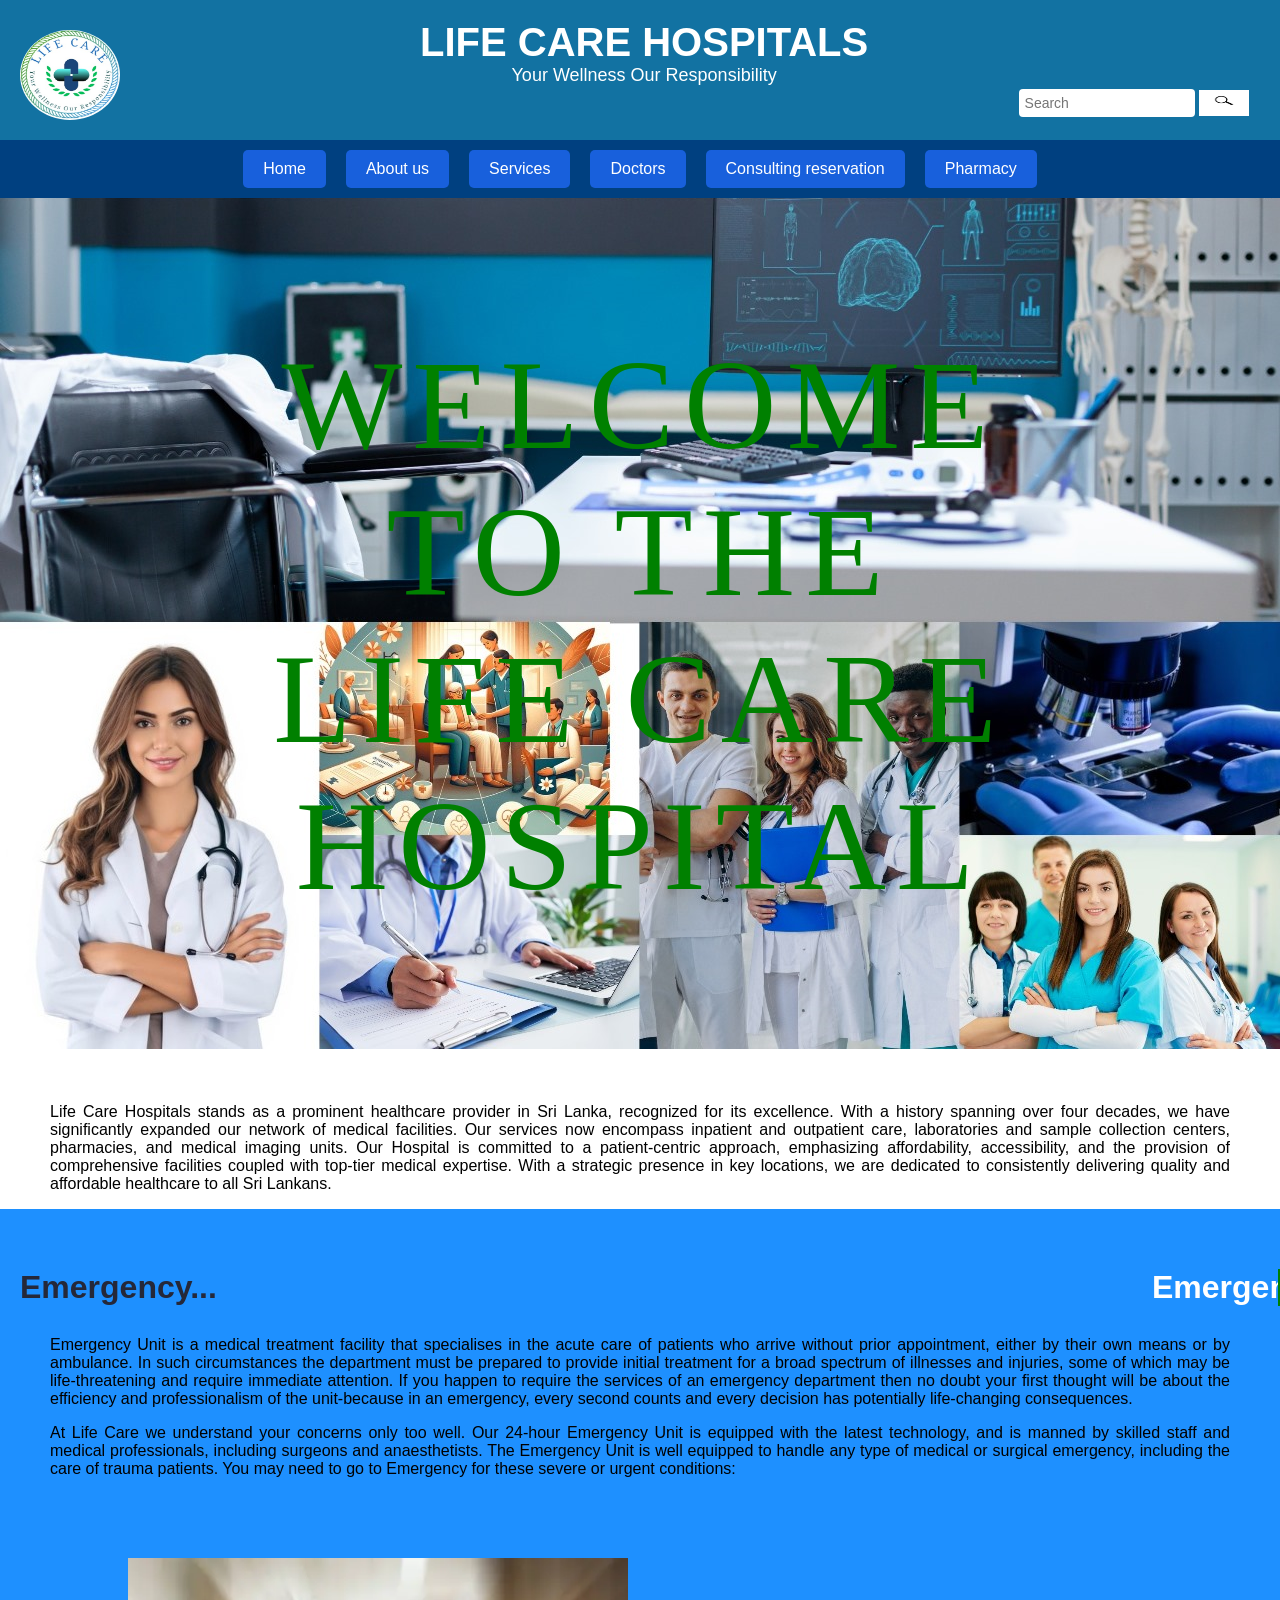
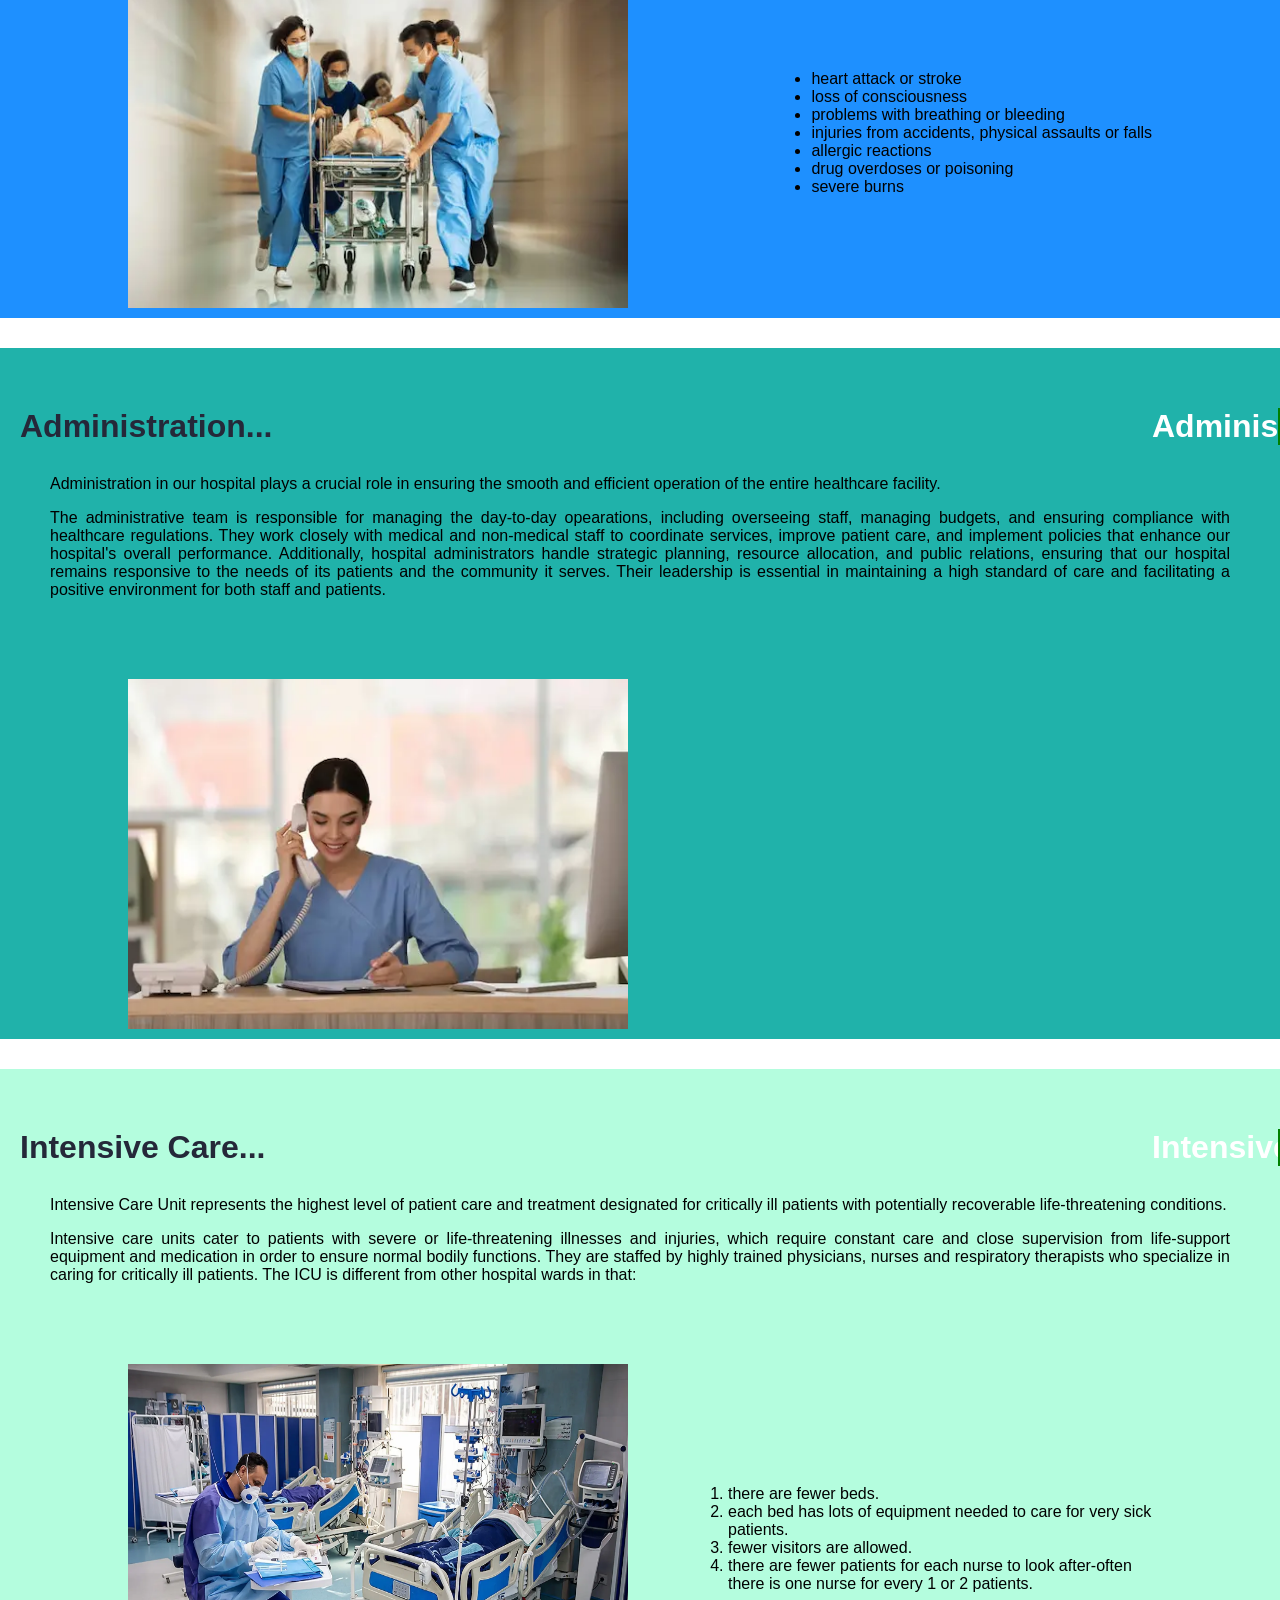
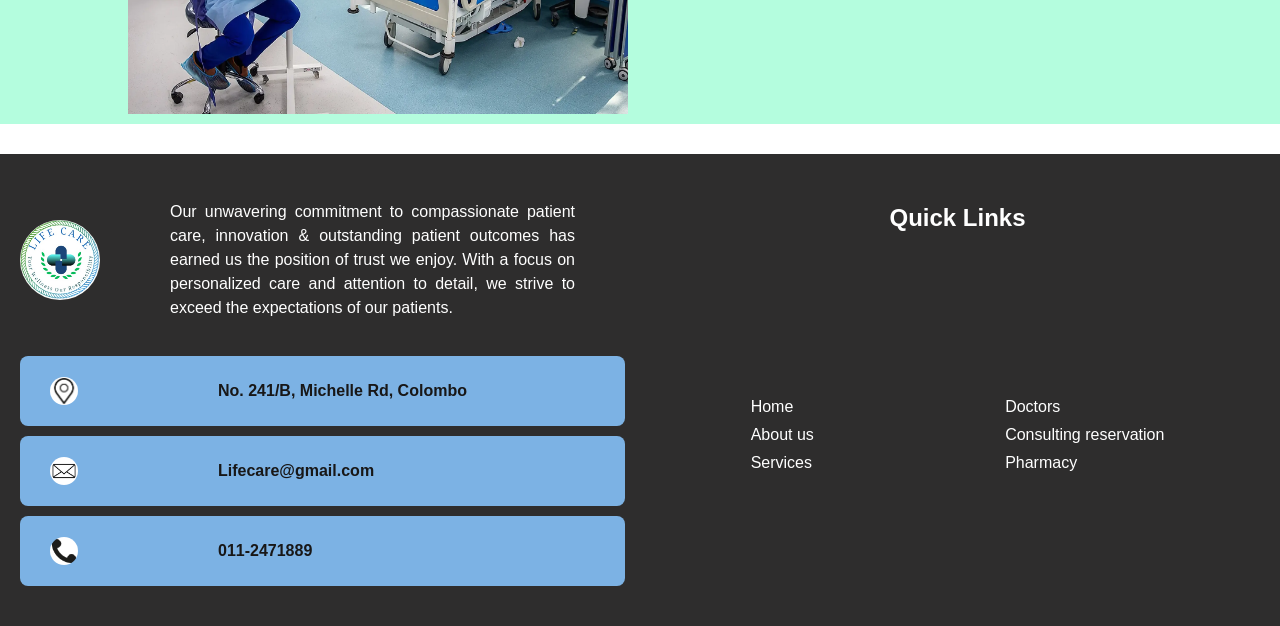
<file: index.html>
<!DOCTYPE html>
<html lang="en">
<head>
    <meta charset="UTF-8">
    <meta name="viewport" content="width=device-width, initial-scale=1.0">
    <title>Home</title>
    <link rel="stylesheet" href="style.css">
    <link rel="apple-touch-icon" sizes="180x180" href="./favicon/apple-touch-icon.png">
    <link rel="icon" type="image/png" sizes="32x32" href="./favicon-32x32.png">
    <link rel="icon" type="image/png" sizes="16x16" href="./favicon-16x16.png">
    <link rel="manifest" href="./site.webmanifest">
</head>
<body>
    <header>
        <div class="ml">
            <img src="images/logo.jpg" alt="logo" width="100">
        </div>
        <div class="mh">
            <h1>LIFE CARE HOSPITALS</h1>
            <p>Your Wellness Our Responsibility</p>
        </div>
        <div class="search-bar">
            <div class="search">
                <form action="">
                    <input type="text" placeholder="Search">
                    <button type="button">
                        <img src="images/search.jpg" alt="search" width="30" height="15">
                    </button>
                </form>
            </div>
        </div>
    </header>
    <main>
        <nav>
            <a href="index.html">Home</a>
            <a href="About_us.html">About us</a>
            <a href="Services.html">Services</a>
            <a href="Doctors.html">Doctors</a>
            <a href="Consulting_reservation.html">Consulting reservation</a>
            <a href="Pharmacy.html">Pharmacy</a>
        </nav>
        <div class="on">
            <img src="images/main.png" width="100%" height="auto">
            <div class="centered">WELCOME <br> TO THE <br> LIFE CARE <br> HOSPITAL</div>
        </div>
        <p>Life Care Hospitals stands as a prominent healthcare provider in Sri Lanka, recognized for its excellence. 
            With a history spanning over four decades, we have significantly expanded our network of medical facilities. 
            Our services now encompass inpatient and outpatient care, laboratories and sample collection centers, 
            pharmacies, and medical imaging units. Our Hospital is committed to a patient-centric approach, emphasizing 
            affordability, accessibility, and the provision of comprehensive facilities coupled with top-tier medical 
            expertise. With a strategic presence in key locations, we are dedicated to consistently delivering quality and
            affordable healthcare to all Sri Lankans.
        </p>
        
        <section class="section1">
            <h1 data-text="Emergency...">Emergency...</h1>
            <p>Emergency Unit is a medical treatment facility that specialises in the acute care of patients who arrive without prior appointment, either by
                their own means or by ambulance. In such circumstances the department must be prepared to provide initial treatment for a broad spectrum of 
                illnesses and injuries, some of which may be life-threatening and require immediate attention. If you happen to require the services of an 
                emergency department then no doubt your first thought will be about the efficiency and professionalism of the unit-because in an emergency, 
                every second counts and every decision has potentially life-changing consequences.
            </p>
            <p>At Life Care we understand your concerns only too well. Our 24-hour Emergency Unit is equipped with the latest technology, and is manned by 
                skilled staff and medical professionals, including surgeons and anaesthetists. The Emergency Unit is well equipped to handle any type of 
                medical or surgical emergency, including the care of trauma patients. You may need to go to Emergency for these severe or urgent conditions:
            </p>
            <div class="container">
                <img src="images/EU image.webp" alt="EU image" width="500" height="350">
                <ul class="list">
                    <li>heart attack or stroke</li>
                    <li>loss of consciousness</li>
                    <li>problems with breathing or bleeding</li>
                    <li>injuries from accidents, physical assaults or falls</li>
                    <li>allergic reactions</li>
                    <li>drug overdoses or poisoning</li>
                    <li>severe burns</li>
                </ul>
            </div>
        </section>  
        <section class="section2">
            <h1 data-text="Administration...">Administration...</h1>
            <p>Administration in our hospital plays a crucial role in ensuring the smooth and efficient operation of the 
                entire healthcare facility.
            </p>
            <p>The administrative team is responsible for managing the day-to-day opearations, including overseeing staff, managing budgets, and ensuring 
                compliance with healthcare regulations. They work closely with medical and non-medical staff to coordinate services, improve patient care, and 
                implement policies that enhance our hospital's overall performance. Additionally, hospital administrators handle strategic planning, resource 
                allocation, and public relations, ensuring that our hospital remains responsive to the needs of its patients and the community it serves. Their 
                leadership is essential in maintaining a high standard of care and facilitating a positive environment for both staff and patients.
            </p>
            <div class="container">
                <img src="images/Administration image.webp" alt="Adminstration image" width="500" height="350">
            </div>
        </section>
        <section class="section3">
            <h1 data-text="Intensive Care...">Intensive Care...</h1>
            <p>Intensive Care  Unit represents the highest level of patient care and treatment designated for critically ill patients with potentially 
                recoverable life-threatening conditions.
            </p>
            <p>Intensive care units cater to patients with severe or life-threatening illnesses and injuries, which require constant care and close 
                supervision from life-support equipment and medication in order to ensure normal bodily functions. They are staffed by highly trained 
                physicians, nurses and respiratory therapists who specialize in caring for critically ill patients. The ICU is different from other hospital 
                wards in that:
            </p>
            <div class="container">
                <img src="images/ICU image.webp" alt="ICU image" width="500" height="350">
                <ol class="list">
                    <li>there are fewer beds.</li>
                    <li>each bed has lots of equipment needed to care for very sick patients.</li>
                    <li>fewer visitors are allowed.</li>
                    <li>there are fewer patients for each nurse to look after-often there is one nurse for every 1 or 2 patients.</li>
                </ol>
            </div>     
        </section>
    </main>
    <footer>
        <div class="footer">
            <div class="footer-left">
                <div class="logo-description">
                    <img src="images/logo.jpg" alt="logo" class="logo">
                    <div class="description">
                        <p>Our unwavering commitment to compassionate patient care, innovation & outstanding patient 
                            outcomes has earned us the position of trust we enjoy. With a focus on personalized care and 
                            attention to detail, we strive to exceed the expectations of our patients.
                        </p>
                    </div>
                </div>
                <div class="contact-details">
                    <div class="contact-item">
                        <img src="images/address.png" alt="address" class="icon">
                        <p>No. 241/B, Michelle Rd, Colombo</p>
                    </div>
                    <div class="contact-item">
                        <img src="images/gmail.jpg" alt="gmail" class="icon">
                        <p>Lifecare@gmail.com</p>
                    </div>
                    <div class="contact-item">
                        <img src="images/contact.jpg" alt="contact" class="icon">
                        <p>011-2471889</p>
                    </div>
                </div>
            </div>

            <div class="footer-right">
                <h2>Quick Links</h2>
                <div class="quick-links">
                    <ul>
                        <li><a href="index.html">Home</a></li>
                        <li><a href="About_us.html">About us</a></li>
                        <li><a href="Services.html">Services</a></li>
                    </ul>
                    <ul>
                        <li><a href="Doctors.html">Doctors</a></li>
                        <li><a href="Consulting_reservation.html">Consulting reservation</a></li>
                        <li><a href="Pharmacy.html">Pharmacy</a></li>
                    </ul>
                </div>
            </div>
        </div>
    </footer>
</body>
</html>
</file>
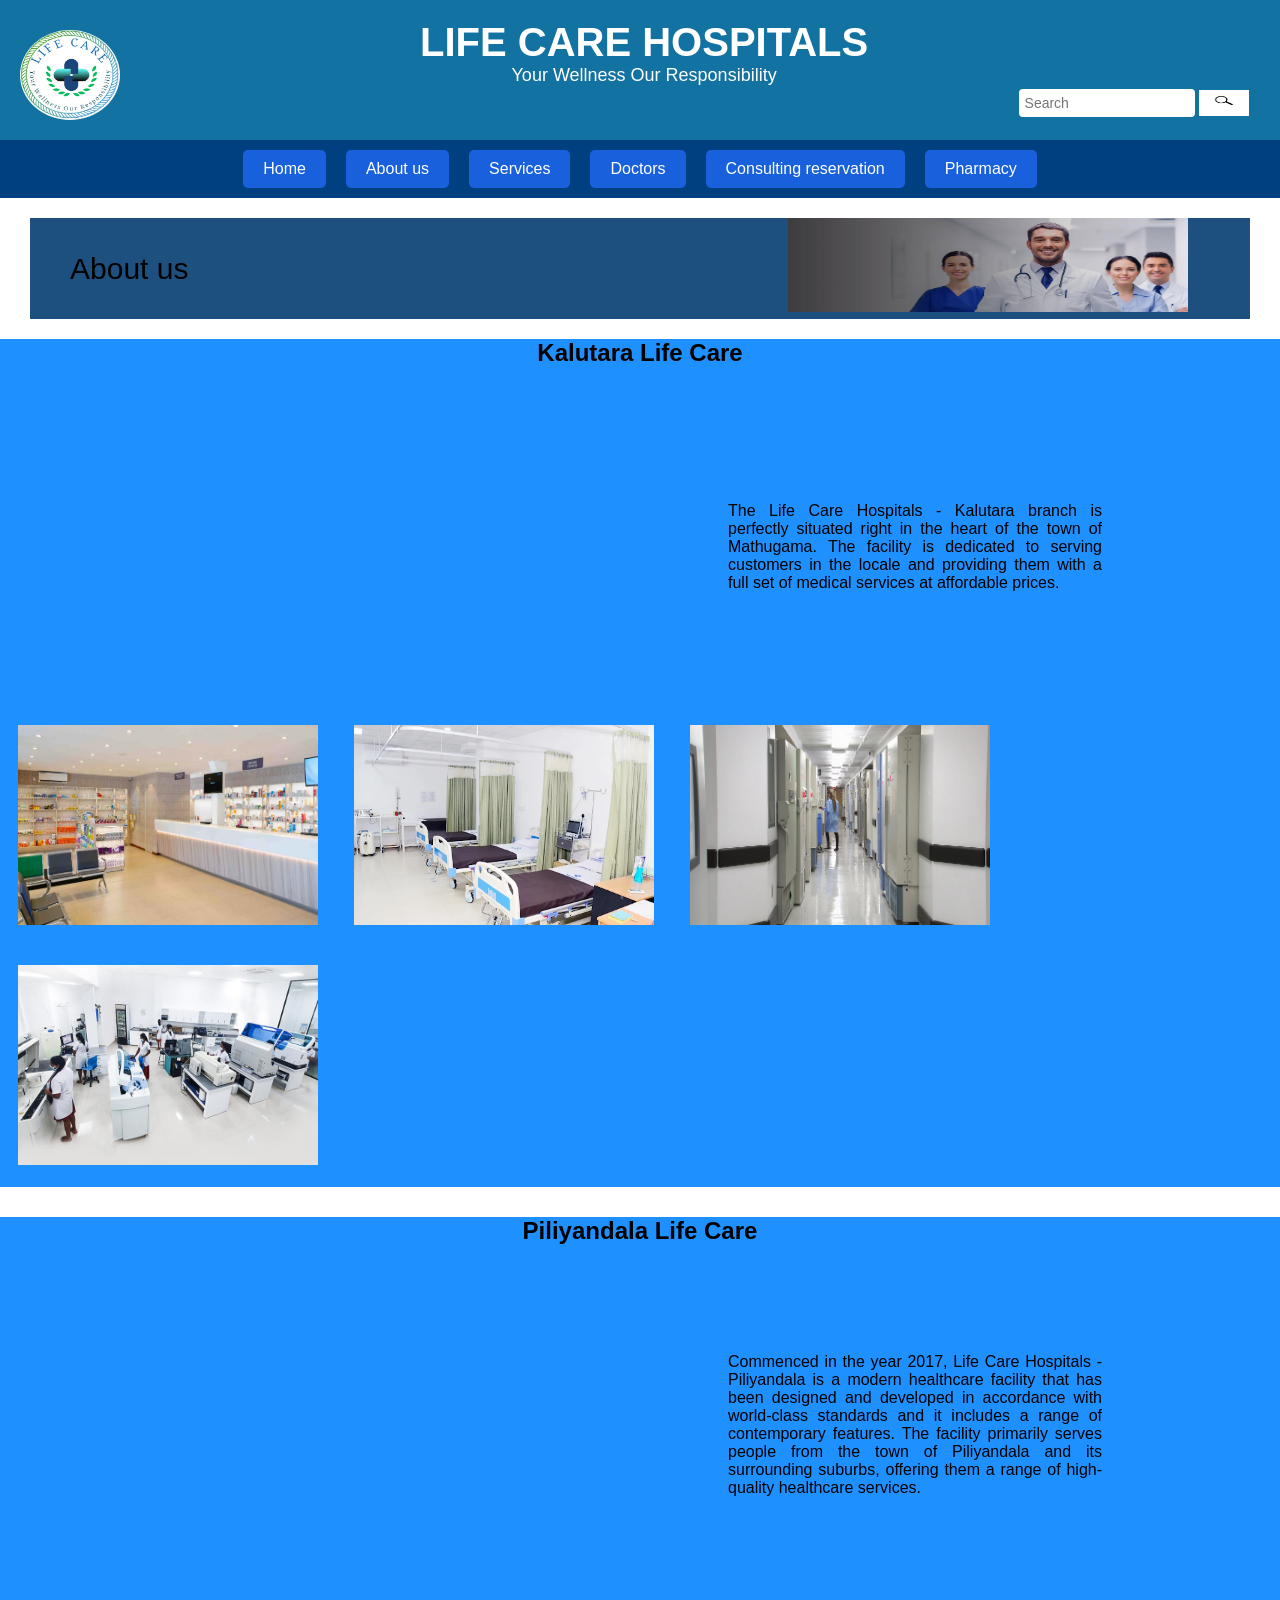
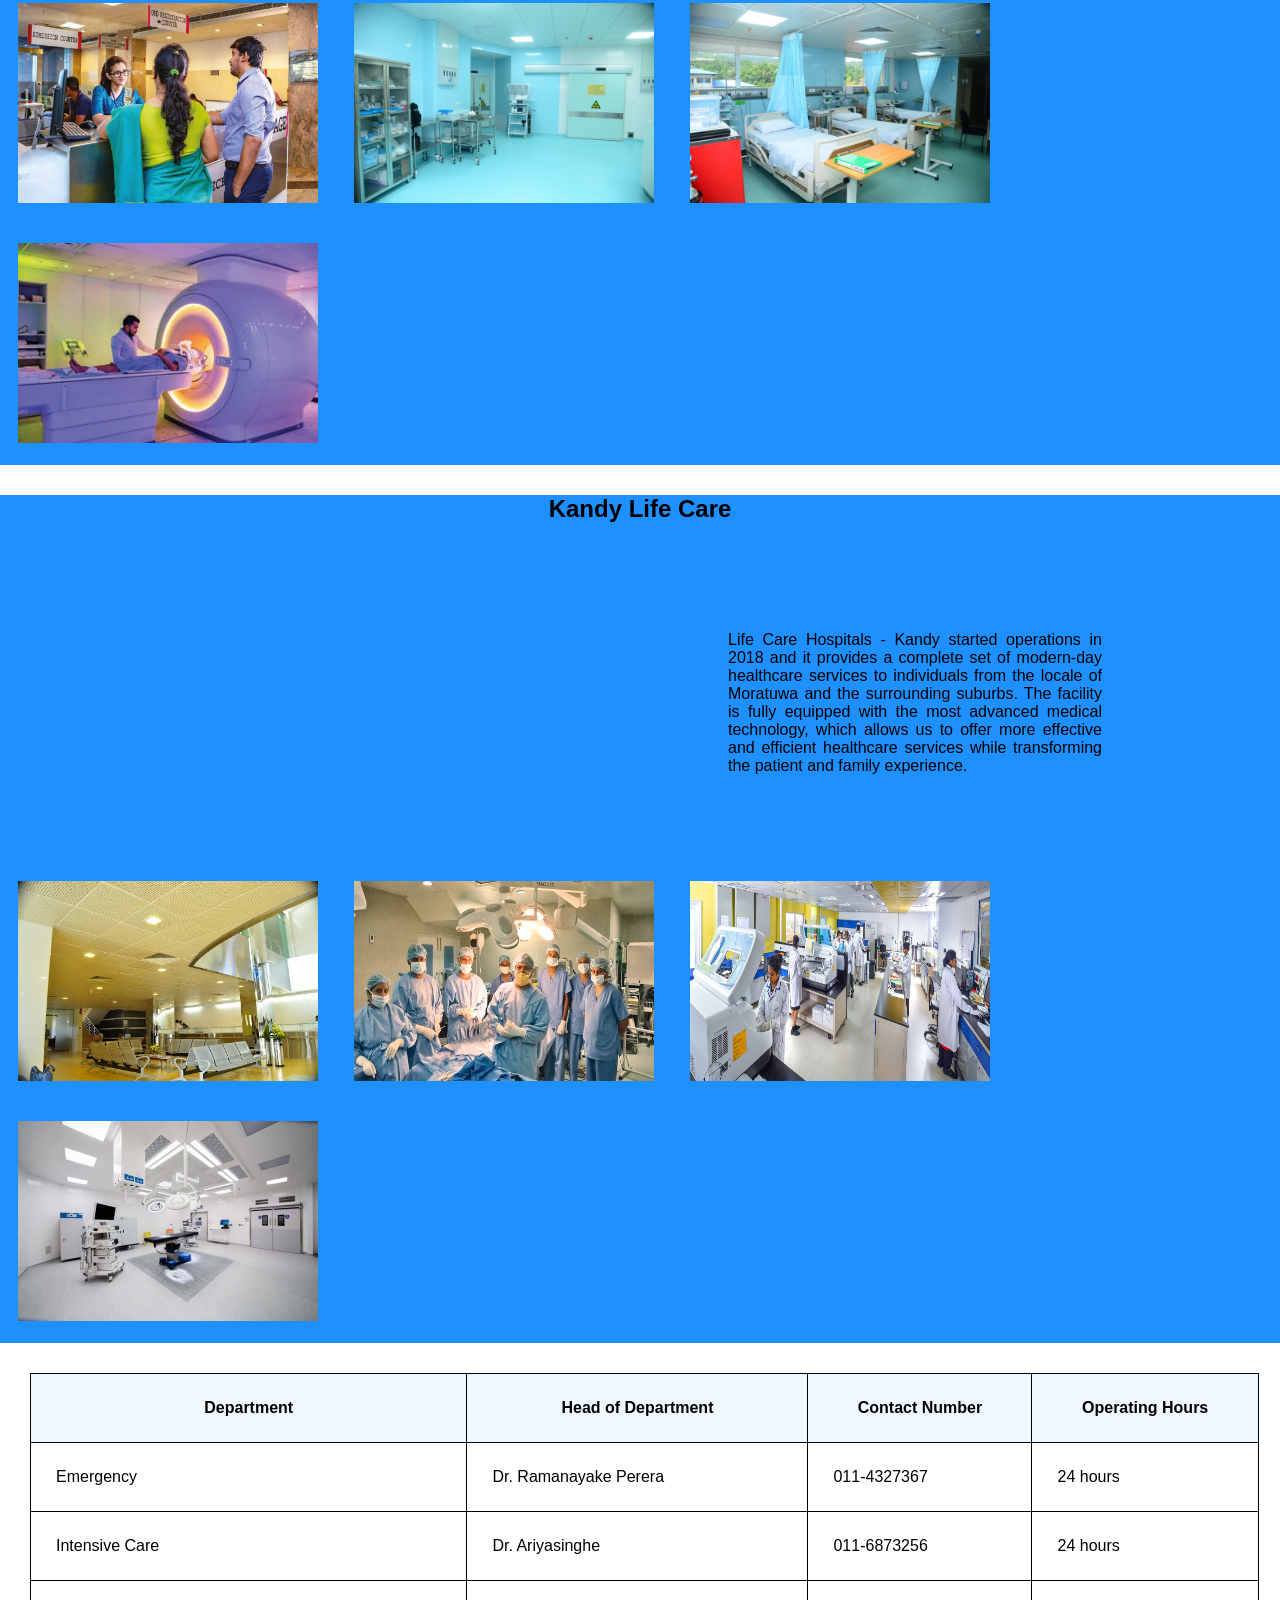
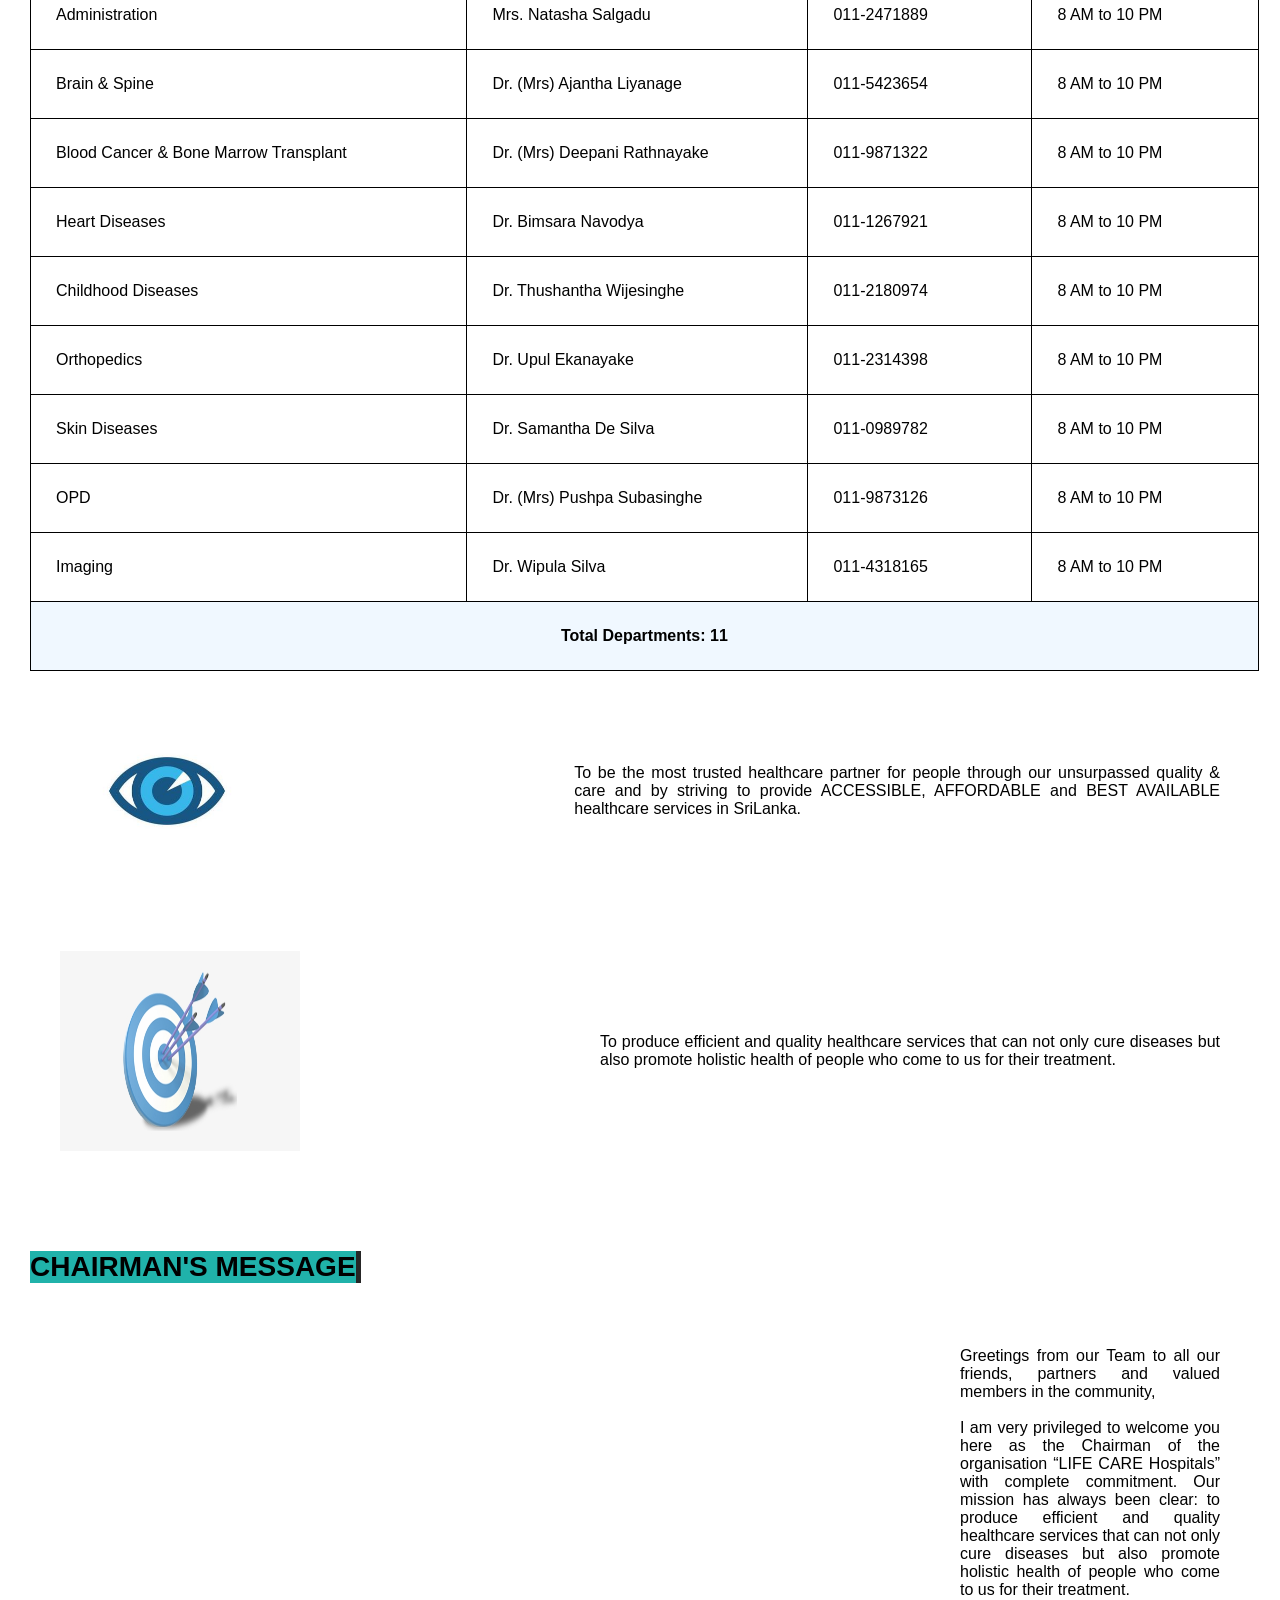
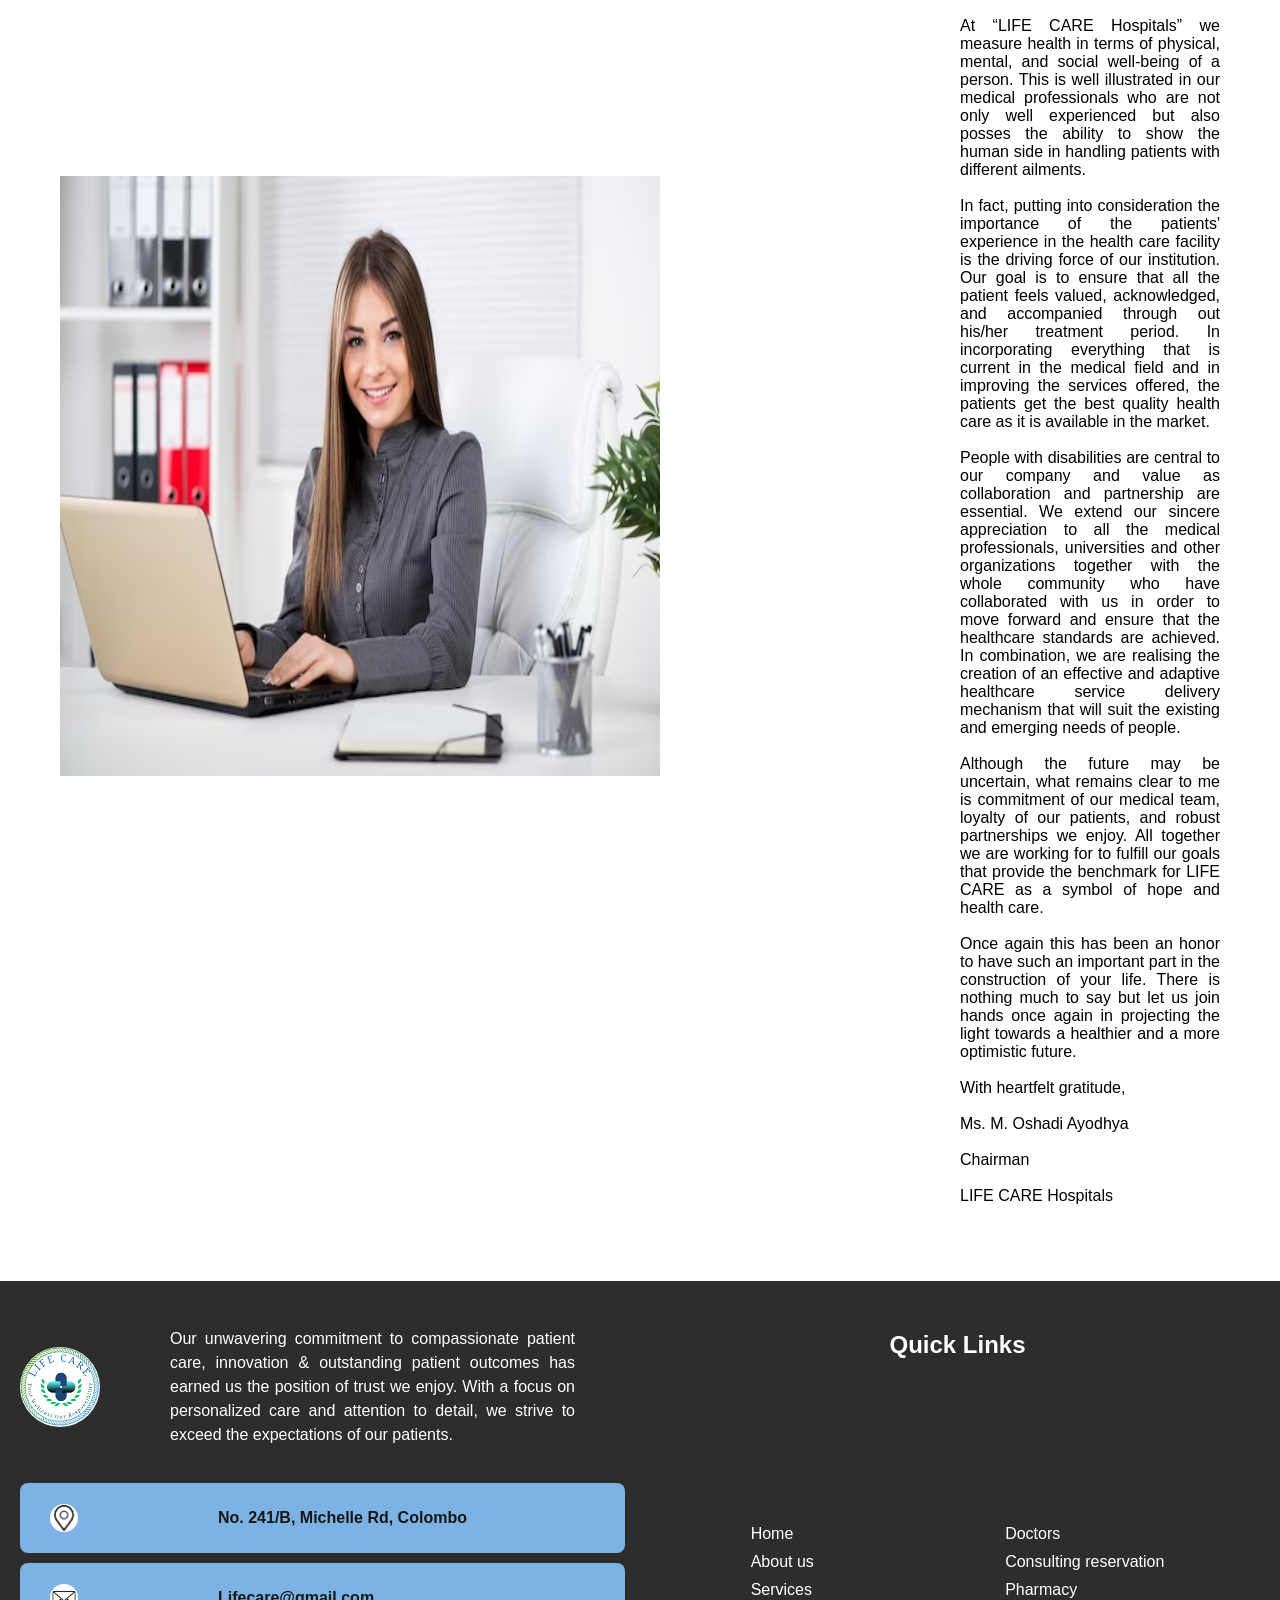
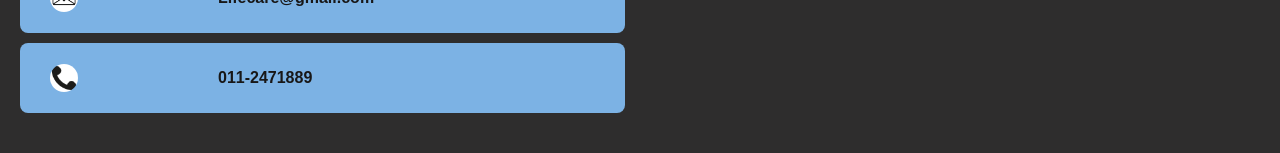
<file: About_us.html>
<!DOCTYPE html>
<html lang="en">
<head>
    <meta charset="UTF-8">
    <meta name="viewport" content="width=device-width, initial-scale=1.0">
    <title>About us</title>
    <link rel="stylesheet" href="style.css">
    <link rel="apple-touch-icon" sizes="180x180" href="./favicon/apple-touch-icon.png">
    <link rel="icon" type="image/png" sizes="32x32" href="./favicon-32x32.png">
    <link rel="icon" type="image/png" sizes="16x16" href="./favicon-16x16.png">
    <link rel="manifest" href="./site.webmanifest">
</head>
<body>
    <header>
        <div class="ml">
            <img src="images/logo.jpg" alt="logo" width="100">
        </div>
        <div class="mh">
            <h1>LIFE CARE HOSPITALS</h1>
            <p>Your Wellness Our Responsibility</p>
        </div>
        <div class="search-bar">
            <div class="search">
                <form action="">
                    <input type="text" placeholder="Search">
                    <button type="button">
                        <img src="images/search.jpg" alt="search" width="30" height="15">
                    </button>
                </form>
            </div>
        </div>
    </header>
    <main>
        <nav>
            <a href="index.html">Home</a>
            <a href="About_us.html">About us</a>
            <a href="Services.html">Services</a>
            <a href="Doctors.html">Doctors</a>
            <a href="Consulting_reservation.html">Consulting reservation</a>
            <a href="Pharmacy.html">Pharmacy</a>
        </nav>
        <div class="about">
            <p1>About us</p1>
            <div class="ia">
                <img src="images/About us image.jpg" alt="About us image" width="400" height="94">
            </div>
        </div>
        <section>
            <h2>Kalutara Life Care</h2>
            <div class="container1">
                <iframe src="https://www.google.com/maps/embed?pb=!1m18!1m12!1m3!1d3963.6891936153097!2d79.97550208397467!3d6.560860705811548!2m3!1f0!2f0!3f0!3m2!1i1024!2i768!4f13.1!3m3!1m2!1s0x3ae231813dbb2519%3A0x6279cef0671e590d!2sLife%20Care%20Pharmacy!5e0!3m2!1sen!2slk!4v1726179927219!5m2!1sen!2slk" width="850" height="200" style="border:0;" allowfullscreen="" loading="lazy" referrerpolicy="no-referrer-when-downgrade"></iframe>
                <div class="mp">
                    <p>The Life Care Hospitals - Kalutara branch is perfectly situated right in the heart of the town of Mathugama. The facility is dedicated
                        to serving customers in the locale and providing them with a full set of medical services at affordable prices.
                    </p>
                </div>
            </div>
            <div class="flex-container">
                <div><img src="images/1.jpg" width="300" height="200" ></div>
                <div><img src="images/2.webp" width="300" height="200"></div>
                <div><img src="images/3.webp" width="300" height="200"></div>
                <div><img src="images/4.jpg" width="300" height="200"></div>
            </div>
        </section>
        <section>
            <h2>Piliyandala Life Care</h2>
            <div class="container1">
                <iframe src="https://www.google.com/maps/embed?pb=!1m18!1m12!1m3!1d31694.69259073846!2d79.91570989192358!3d6.78973189035588!2m3!1f0!2f0!3f0!3m2!1i1024!2i768!4f13.1!3m3!1m2!1s0x3ae24fed91ea41d3%3A0x8723e08748a029b8!2sMedical%20Laboratory!5e0!3m2!1sen!2slk!4v1726180268156!5m2!1sen!2slk" width="850" height="200" style="border:0;" allowfullscreen="" loading="lazy" referrerpolicy="no-referrer-when-downgrade"></iframe>
                <div class="mp">
                    <p>Commenced in the year 2017, Life Care Hospitals - Piliyandala is a modern healthcare facility that has been designed and developed in 
                        accordance with world-class standards and it includes a range of contemporary features. The facility primarily serves people from the 
                        town of Piliyandala and its surrounding suburbs, offering them a range of high-quality healthcare services.
                    </p>
                </div>
            </div>
            <div class="flex-container">
                <div><img src="images/5.jpg" width="300" height="200" ></div>
                <div><img src="images/6.jpg" width="300" height="200"></div>
                <div><img src="images/7.jpg" width="300" height="200"></div>
                <div><img src="images/8.png" width="300" height="200"></div>
            </div>
        </section>
        <section> 
            <h2>Kandy Life Care</h2>
            <div class="container1">
                <iframe src="https://www.google.com/maps/embed?pb=!1m18!1m12!1m3!1d3956.0059457464545!2d80.62081928401487!3d7.464592292312853!2m3!1f0!2f0!3f0!3m2!1i1024!2i768!4f13.1!3m3!1m2!1s0x3ae34519c369e139%3A0x5bd4ec4a14ba92cc!2sLife%20Care!5e0!3m2!1sen!2slk!4v1726180397596!5m2!1sen!2slk" width="850" height="200" style="border:0;" allowfullscreen="" loading="lazy" referrerpolicy="no-referrer-when-downgrade"></iframe>
                <div class="mp">
                    <p>Life Care Hospitals - Kandy started operations in 2018 and it provides a complete set of modern-day healthcare services to individuals
                        from the locale of Moratuwa and the surrounding suburbs. The facility is fully equipped with the most advanced medical technology, 
                        which allows us to offer more effective and efficient healthcare services while transforming the patient and family experience.
                    </p>
                </div>
            </div>
            <div class="flex-container">
                <div><img src="images/9.jpg" width="300" height="200" ></div>
                <div><img src="images/10.jpg" width="300" height="200"></div>
                <div><img src="images/11.jpg" width="300" height="200"></div>
                <div><img src="images/12.jpg" width="300" height="200"></div>
            </div>
        </section>
        <table>
            <thead>
                <tr>
                    <th>Department</th>
                    <th>Head of Department</th>
                    <th>Contact Number</th>
                    <th>Operating Hours</th>
                </tr>
            </thead>
            <tbody>
                <tr>
                    <td>Emergency</td>
                    <td>Dr. Ramanayake Perera</td>
                    <td>011-4327367</td>
                    <td>24 hours</td>
                </tr>
                <tr>
                    <td>Intensive Care</td>
                    <td>Dr. Ariyasinghe</td>
                    <td>011-6873256</td>
                    <td>24 hours</td>
                </tr>
                <tr>
                    <td>Administration</td>
                    <td>Mrs. Natasha Salgadu</td>
                    <td>011-2471889</td>
                    <td>8 AM to 10 PM</td>
                </tr>
                <tr>
                    <td>Brain & Spine</td>
                    <td>Dr. (Mrs) Ajantha Liyanage</td>
                    <td>011-5423654</td>
                    <td>8 AM to 10 PM</td>
                </tr>
                <tr>
                    <td>Blood Cancer & Bone Marrow Transplant</td>
                    <td>Dr. (Mrs) Deepani Rathnayake</td>
                    <td>011-9871322</td>
                    <td>8 AM to 10 PM</td>
                </tr>
                <tr>
                    <td>Heart Diseases</td>
                    <td>Dr. Bimsara Navodya</td>
                    <td>011-1267921</td>
                    <td>8 AM to 10 PM</td>
                </tr>
                <tr>
                    <td>Childhood Diseases</td>
                    <td>Dr. Thushantha Wijesinghe</td>
                    <td>011-2180974</td>
                    <td>8 AM to 10 PM</td>
                </tr>
                <tr>
                    <td>Orthopedics</td>
                    <td>Dr. Upul Ekanayake</td>
                    <td>011-2314398</td>
                    <td>8 AM to 10 PM</td>
                </tr>
                <tr>
                    <td>Skin Diseases</td>
                    <td>Dr. Samantha De Silva</td>
                    <td>011-0989782</td>
                    <td>8 AM to 10 PM</td>
                </tr>
                <tr>
                    <td>OPD</td>
                    <td>Dr. (Mrs) Pushpa Subasinghe</td>
                    <td>011-9873126</td>
                    <td>8 AM to 10 PM</td>
                </tr>
                <tr>
                    <td>Imaging</td>
                    <td>Dr. Wipula Silva</td>
                    <td>011-4318165</td>
                    <td>8 AM to 10 PM</td>
                </tr>
            </tbody>
            <tfoot>
                <tr>
                    <td colspan="4">Total Departments: 11</td>
                </tr>
            </tfoot>
        </table>
        <div class="aim">
            <img src="images/vision.jpg" alt="vision" width="445" height="200">
            <div class="mp">
                <p>To be the most trusted healthcare partner for people through our unsurpassed quality & care and by 
                    striving to provide ACCESSIBLE, AFFORDABLE and BEST AVAILABLE healthcare services in SriLanka.
                </p>
            </div>
        </div>
        <div class="aim">
            <img src="images/mission.jpg" alt="mission" width="240" height="200">
            <div class="mp">
                <p>To produce efficient and quality healthcare services that can not only cure diseases but also promote 
                    holistic health of people who come to us for their treatment. 
                </p>
            </div>
        </div>
        <h3>Chairman's Message</h3>
        <div class="aim">
            <img src="images/chairman.jpg" alt="chairman" width="600" height="600">
            <div class="mp">
                <p>Greetings from our Team to all our friends, partners and valued members in the community, <br> <br> I am very privileged to welcome you 
                    here as the Chairman of the organisation “LIFE CARE Hospitals” with complete commitment. Our mission has always been clear: to produce 
                    efficient and quality healthcare services that can not only cure diseases but also promote holistic health of people who come to us for 
                    their treatment. <br> <br> At “LIFE CARE Hospitals” we measure health in terms of physical, mental, and social well-being of a person. 
                    This is well illustrated in our medical professionals who are not only well experienced but also posses the ability to show the human 
                    side in handling patients with different ailments. <br> <br> In fact, putting into consideration the importance of the patients' 
                    experience in the health care facility is the driving force of our institution. Our goal is to ensure that all the patient feels valued,
                    acknowledged, and accompanied through out his/her treatment period. In incorporating everything that is current in the medical field and 
                    in improving the services offered, the patients get the best quality health care as it is available in the market. <br> <br> People with 
                    disabilities are central to our company and value as collaboration and partnership are essential. We extend our sincere appreciation to 
                    all the medical professionals, universities and other organizations together with the whole community who have collaborated with us in 
                    order to move forward and ensure that the healthcare standards are achieved. In combination, we are realising the creation of an 
                    effective and adaptive healthcare service delivery mechanism that will suit the existing and emerging needs of people. <br> <br> Although
                    the future may be uncertain, what remains clear to me is commitment of our medical team, loyalty of our patients, and robust partnerships
                    we enjoy. All together we are working for to fulfill our goals that provide the benchmark for LIFE CARE as a symbol of hope and health 
                    care. <br> <br> Once again this has been an honor to have such an important part in the construction of your life. There is nothing much
                    to say but let us join hands once again in projecting the light towards a healthier and a more optimistic future. <br> <br> With 
                    heartfelt gratitude, <br> <br> Ms. M. Oshadi Ayodhya <br> <br> Chairman <br> <br> LIFE CARE Hospitals
                </p>
            </div>
        </div>
    </main>
    <footer>
        <div class="footer">
            <div class="footer-left">
                <div class="logo-description">
                    <img src="images/logo.jpg" alt="logo" class="logo">
                    <div class="description">
                        <p>Our unwavering commitment to compassionate patient care, innovation & outstanding patient 
                            outcomes has earned us the position of trust we enjoy. With a focus on personalized care and 
                            attention to detail, we strive to exceed the expectations of our patients.
                        </p>
                    </div>
                </div>
                <div class="contact-details">
                    <div class="contact-item">
                        <img src="images/address.png" alt="address" class="icon">
                        <p>No. 241/B, Michelle Rd, Colombo</p>
                    </div>
                    <div class="contact-item">
                        <img src="images/gmail.jpg" alt="gmail" class="icon">
                        <p>Lifecare@gmail.com</p>
                    </div>
                    <div class="contact-item">
                        <img src="images/contact.jpg" alt="contact" class="icon">
                        <p>011-2471889</p>
                    </div>
                </div>
            </div>

            <div class="footer-right">
                <h2>Quick Links</h2>
                <div class="quick-links">
                    <ul>
                        <li><a href="index.html">Home</a></li>
                        <li><a href="About_us.html">About us</a></li>
                        <li><a href="Services.html">Services</a></li>
                    </ul>
                    <ul>
                        <li><a href="Doctors.html">Doctors</a></li>
                        <li><a href="Consulting_reservation.html">Consulting reservation</a></li>
                        <li><a href="Pharmacy.html">Pharmacy</a></li>
                    </ul>
                </div>
            </div>
        </div>
    </footer>
</body>
</html>
</file>
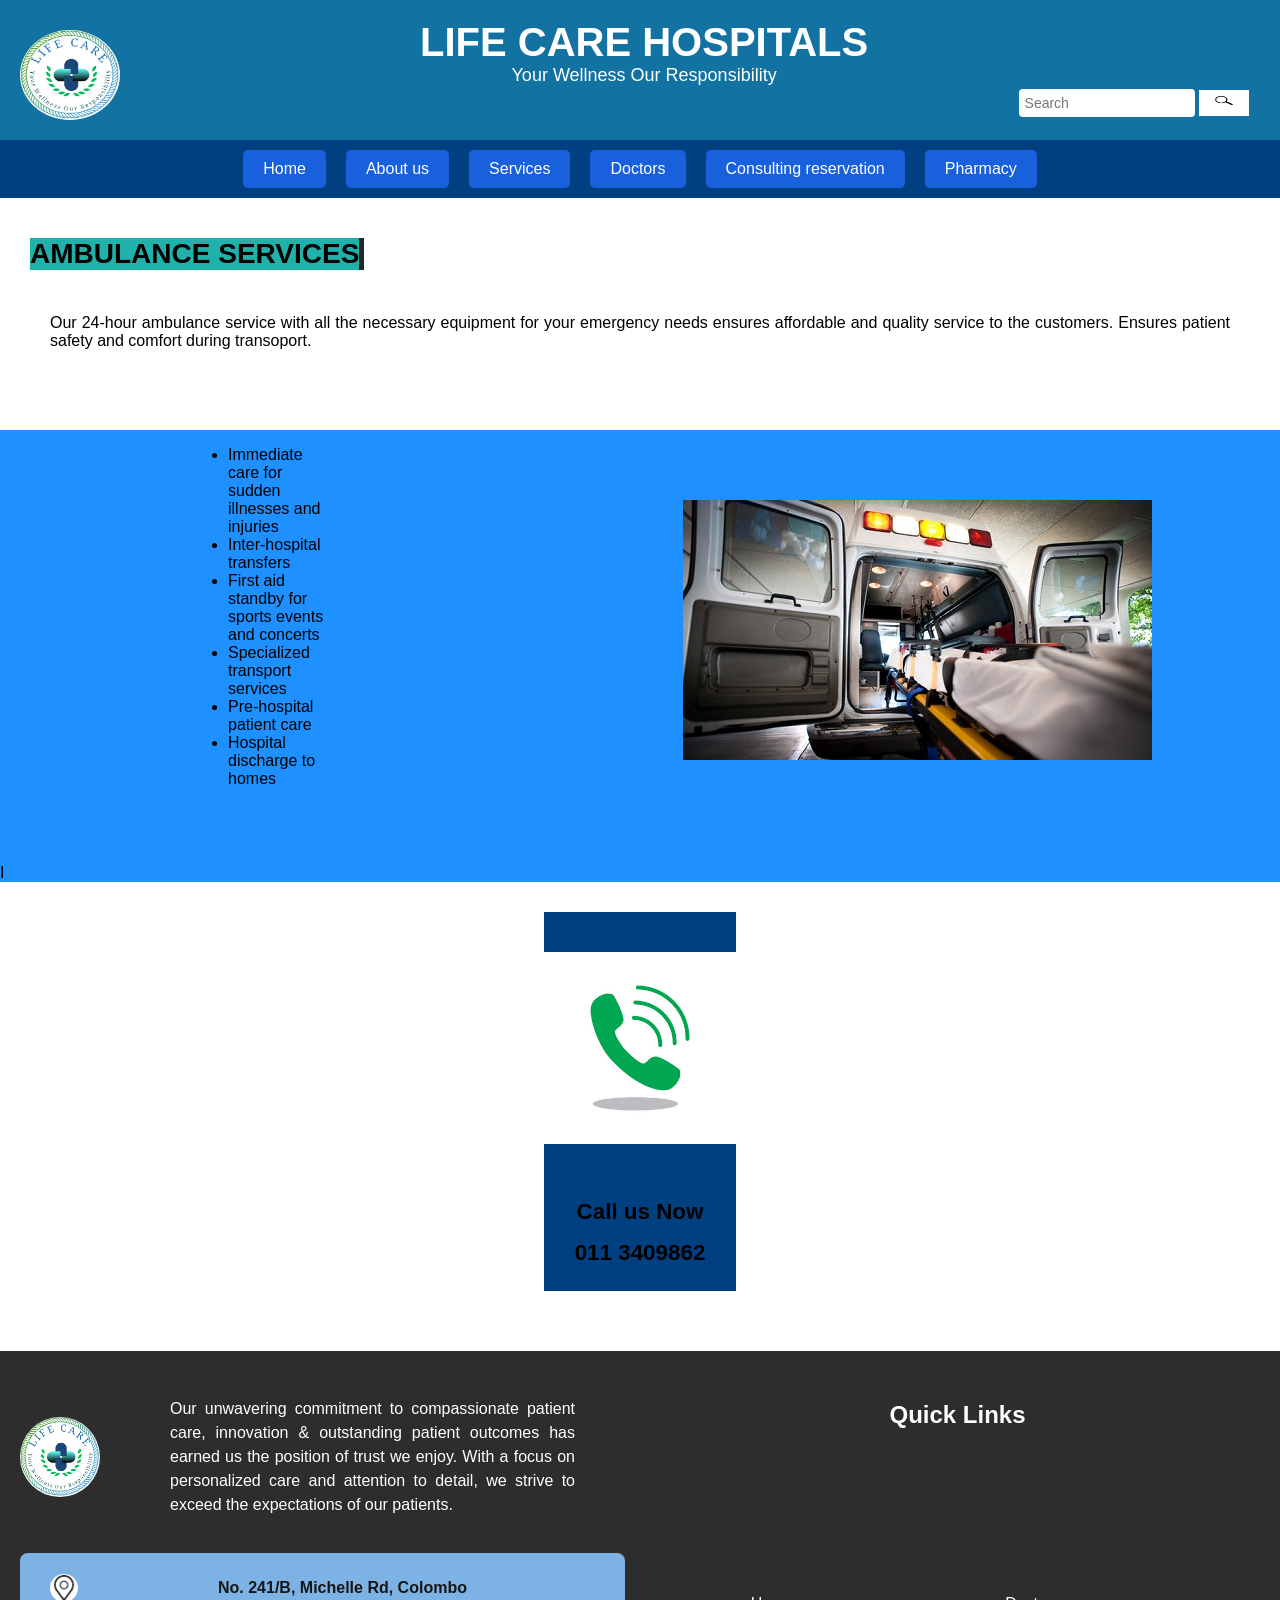
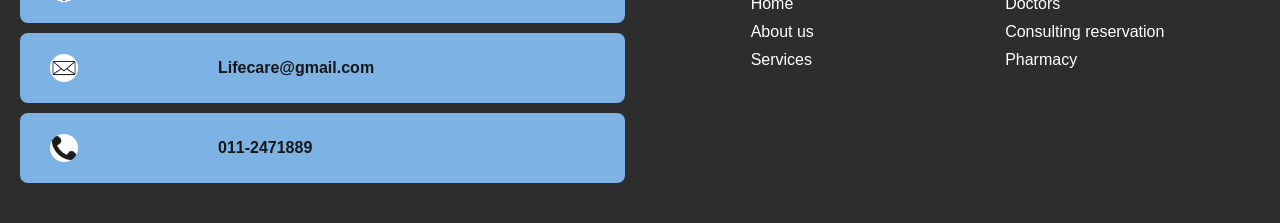
<file: Ambulance services.html>
<!DOCTYPE html>
<html lang="en">
<head>
    <meta charset="UTF-8">
    <meta name="viewport" content="width=device-width, initial-scale=1.0">
    <title>Ambulance services</title>
    <link rel="stylesheet" href="style.css">
    <link rel="apple-touch-icon" sizes="180x180" href="./favicon/apple-touch-icon.png">
    <link rel="icon" type="image/png" sizes="32x32" href="./favicon-32x32.png">
    <link rel="icon" type="image/png" sizes="16x16" href="./favicon-16x16.png">
    <link rel="manifest" href="./site.webmanifest">
</head>
<body>
    <header>
        <div class="ml">
            <img src="images/logo.jpg" alt="logo" width="100">
        </div>
        <div class="mh">
            <h1>LIFE CARE HOSPITALS</h1>
            <p>Your Wellness Our Responsibility</p>
        </div>
        <div class="search-bar">
            <div class="search">
                <form action="">
                    <input type="text" placeholder="Search">
                    <button type="button">
                        <img src="images/search.jpg" alt="search" width="30" height="15">
                    </button>
                </form>
            </div>
        </div>
    </header>
    <main>
        <nav>
            <a href="index.html">Home</a>
            <a href="About_us.html">About us</a>
            <a href="Services.html">Services</a>
            <a href="Doctors.html">Doctors</a>
            <a href="Consulting_reservation.html">Consulting reservation</a>
            <a href="Pharmacy.html">Pharmacy</a>
        </nav>
        <h3>Ambulance services</h3>
        <p>Our 24-hour ambulance service with all the necessary equipment for your emergency needs ensures affordable and 
            quality service to the customers. Ensures patient safety and comfort during transoport.
        </p>
        <section>
            <div class="container1">
                <ul class="list">
                    <li>Immediate care for sudden illnesses and injuries</li>
                    <li>Inter-hospital transfers</li>
                    <li>First aid standby for sports events and concerts</li>
                    <li>Specialized transport services</li>
                    <li>Pre-hospital patient care</li>
                    <li>Hospital discharge to homes</li>
                </ul>
                <div class="ai">
                    <img src="images/Ambulance image.jpg" alt="Ambulance image">
                </div>
            </div>    I    
        </section>
        <div class="card">
            <div class="image">
                <img src="images/call.jpg" alt="call">
                <div class="topic">
                    <h1>Call us Now</h1>
                    <h1>011 3409862</h1>
                </div>
            </div>
        </div>
    </main>
    <footer>
        <div class="footer">
            <div class="footer-left">
                <div class="logo-description">
                    <img src="images/logo.jpg" alt="logo" class="logo">
                    <div class="description">
                        <p>Our unwavering commitment to compassionate patient care, innovation & outstanding patient 
                            outcomes has earned us the position of trust we enjoy. With a focus on personalized care and 
                            attention to detail, we strive to exceed the expectations of our patients.
                        </p>
                    </div>
                </div>
                <div class="contact-details">
                    <div class="contact-item">
                        <img src="images/address.png" alt="address" class="icon">
                        <p>No. 241/B, Michelle Rd, Colombo</p>
                    </div>
                    <div class="contact-item">
                        <img src="images/gmail.jpg" alt="gmail" class="icon">
                        <p>Lifecare@gmail.com</p>
                    </div>
                    <div class="contact-item">
                        <img src="images/contact.jpg" alt="contact" class="icon">
                        <p>011-2471889</p>
                    </div>
                </div>
            </div>

            <div class="footer-right">
                <h2>Quick Links</h2>
                <div class="quick-links">
                    <ul>
                        <li><a href="index.html">Home</a></li>
                        <li><a href="About_us.html">About us</a></li>
                        <li><a href="Services.html">Services</a></li>
                    </ul>
                    <ul>
                        <li><a href="Doctors.html">Doctors</a></li>
                        <li><a href="Consulting_reservation.html">Consulting reservation</a></li>
                        <li><a href="Pharmacy.html">Pharmacy</a></li>
                    </ul>
                </div>
            </div>
        </div>
    </footer>
</body>
</html>
</file>
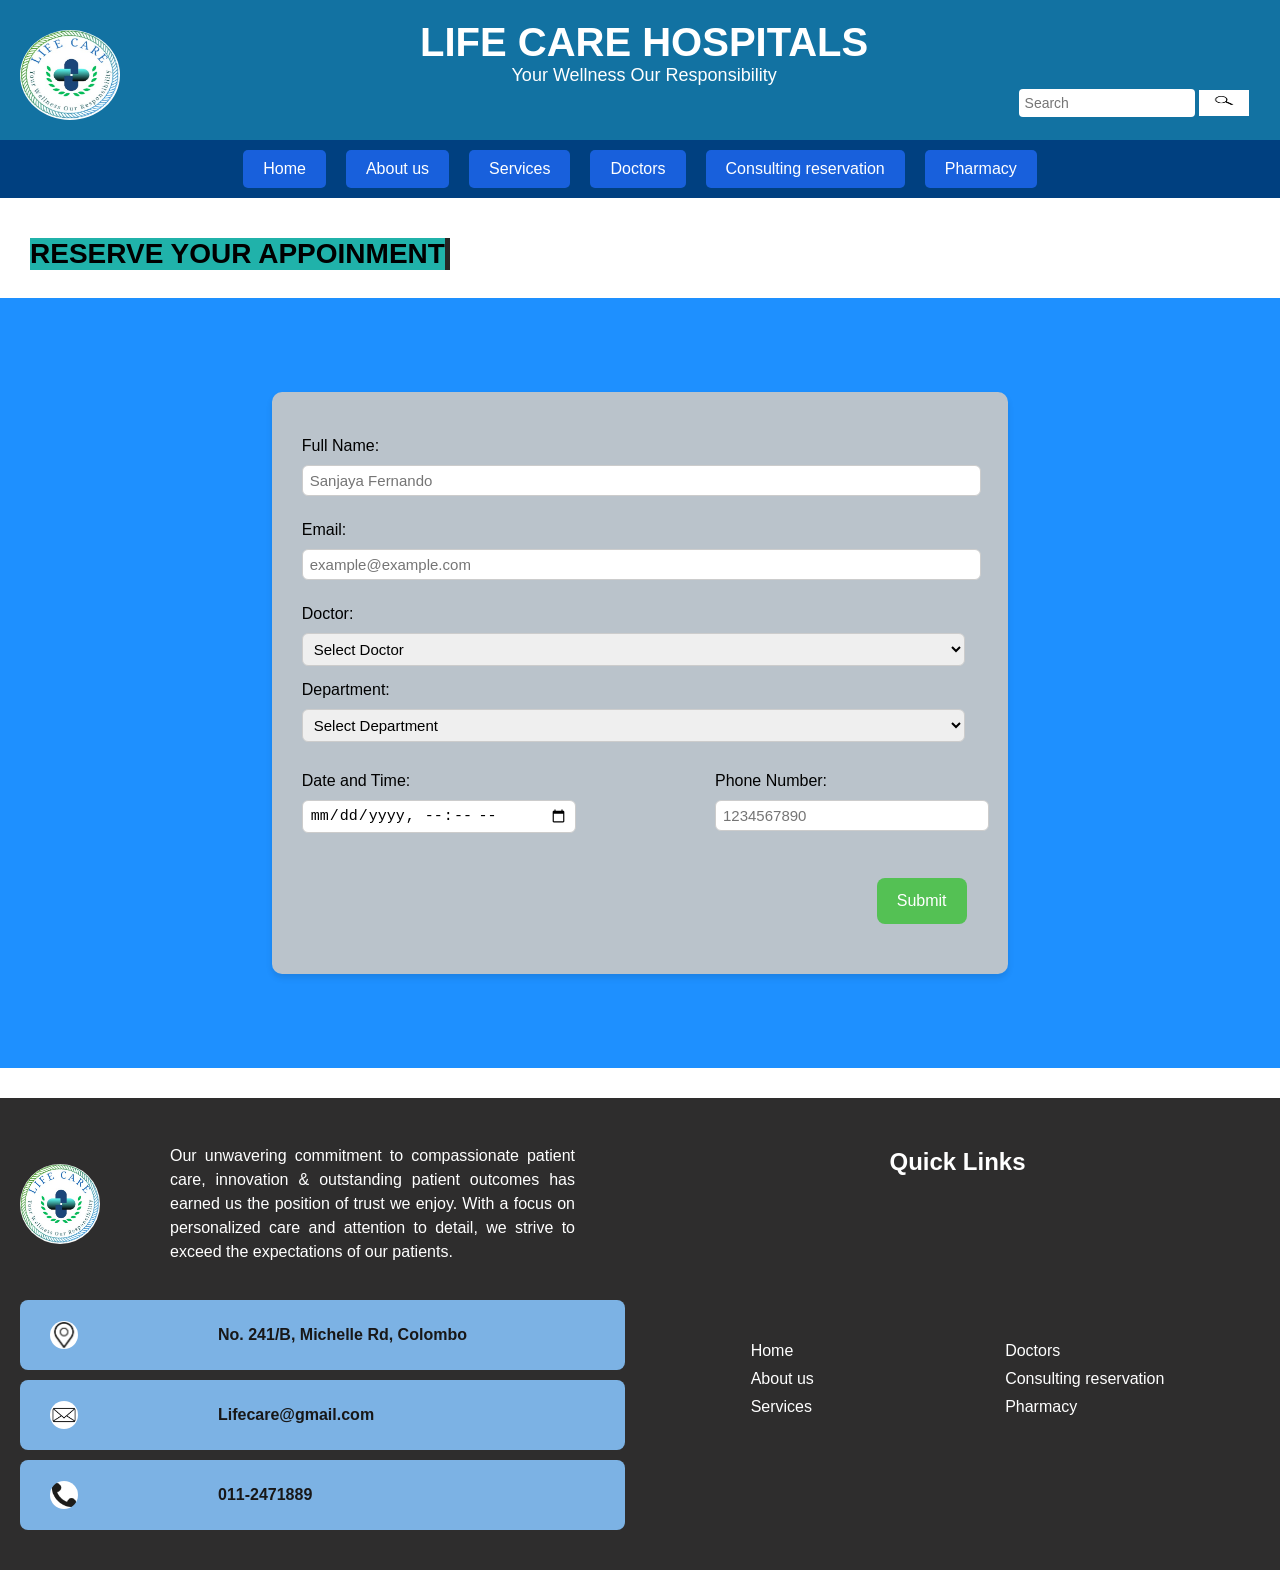
<file: Consulting_reservation.html>
<!DOCTYPE html>
<html lang="en">
<head>
    <meta charset="UTF-8">
    <meta name="viewport" content="width=device-width, initial-scale=1.0">
    <title>Consulting reservation</title>
    <link rel="stylesheet" href="style.css">
    <link rel="apple-touch-icon" sizes="180x180" href="./favicon/apple-touch-icon.png">
    <link rel="icon" type="image/png" sizes="32x32" href="./favicon-32x32.png">
    <link rel="icon" type="image/png" sizes="16x16" href="./favicon-16x16.png">
    <link rel="manifest" href="./site.webmanifest">
</head>
<body>
    <header>
        <div class="ml">
            <img src="images/logo.jpg" alt="logo" width="100">
        </div>
        <div class="mh">
            <h1>LIFE CARE HOSPITALS</h1>
            <p>Your Wellness Our Responsibility</p>
        </div>
        <div class="search-bar">
            <div class="search">
                <form action="">
                    <input type="text" placeholder="Search">
                    <button type="button">
                        <img src="images/search.jpg" alt="search" width="30" height="15">
                    </button>
                </form>
            </div>
        </div>
    </header>
    <main>
        <nav>
            <a href="index.html">Home</a>
            <a href="About_us.html">About us</a>
            <a href="Services.html">Services</a>
            <a href="Doctors.html">Doctors</a>
            <a href="Consulting_reservation.html">Consulting reservation</a>
            <a href="Pharmacy.html">Pharmacy</a>
        </nav>
        <h3>Reserve your Appoinment</h3>
        <section>
            <div class="paper">
                <form action="">
                    <div class="row">
                        <div class="column">
                            <div class="input-box">
                                <span>Full Name:</span>
                                <input type="text" placeholder="Sanjaya Fernando" required>
                            </div>
                            <div class="input-box">
                                <span>Email:</span>
                                <input type="email" placeholder="example@example.com" required>
                            </div>
                            <div class="input-box">
                                <span>Doctor:</span>
                                <select id="doctor" required>
                                    <option value="">Select Doctor</option>
                                    <option value="Dr. Ajantha Liyanage">Dr. (Mrs) Ajantha Liyanage</option>
                                    <option value="Dr. Deepani Rathnayake">Dr. (Mrs) Deepani Rathnayake</option>
                                    <option value="Dr. Bimsara Navodya">Dr. Bimsara Navodya</option>
                                    <option value="Dr. Thushantha Wijesinghe">Dr. Thushantha Wijesinghe</option>
                                    <option value="Dr. Upul Ekanayake">Dr. Upul Ekanayake</option>
                                    <option value="Dr. Samanatha De Silva">Dr. Samanatha De Silva</option>
                                </select>
                            </div>
                            <div class="input-box">
                                <span>Department:</span>
                                <select id="department" required>
                                    <option value="">Select Department</option>
                                    <option value="Brain & Spine">Brain & Spine</option>
                                    <option value="Blood Cancer & Bone Marrow Transplant">Blood Cancer & Bone Marrow Transplant</option>
                                    <option value="Heart Diseases">Heart Diseases</option>
                                    <option value="Chilhood Diseases">Chilhood Diseases</option>
                                    <option value="Orthopedics">Orthopedics</option>
                                    <option value="Skin Diseases">Skin Diseases</option>
                                </select>
                            </div>
                            <div class="flex">
                                <div class="input-box">
                                    <span>Date and Time:</span>
                                    <input type="datetime-local" required>
                                </div>
                                <div class="input-box">
                                    <span>Phone Number:</span>
                                    <input type="tel" pattern="[0-9]{10}" placeholder="1234567890" required>
                                </div>
                            </div>
                        </div>
                    </div>
                    <button type="Submit" class="button">Submit</button>
                </form>
            </div>
        </section>
    </main>
    <footer>
        <div class="footer">
            <div class="footer-left">
                <div class="logo-description">
                    <img src="images/logo.jpg" alt="logo" class="logo">
                    <div class="description">
                        <p>Our unwavering commitment to compassionate patient care, innovation & outstanding patient 
                            outcomes has earned us the position of trust we enjoy. With a focus on personalized care and 
                            attention to detail, we strive to exceed the expectations of our patients.
                        </p>
                    </div>
                </div>
                <div class="contact-details">
                    <div class="contact-item">
                        <img src="images/address.png" alt="address" class="icon">
                        <p>No. 241/B, Michelle Rd, Colombo</p>
                    </div>
                    <div class="contact-item">
                        <img src="images/gmail.jpg" alt="gmail" class="icon">
                        <p>Lifecare@gmail.com</p>
                    </div>
                    <div class="contact-item">
                        <img src="images/contact.jpg" alt="contact" class="icon">
                        <p>011-2471889</p>
                    </div>
                </div>
            </div>

            <div class="footer-right">
                <h2>Quick Links</h2>
                <div class="quick-links">
                    <ul>
                        <li><a href="index.html">Home</a></li>
                        <li><a href="About_us.html">About us</a></li>
                        <li><a href="Services.html">Services</a></li>
                    </ul>
                    <ul>
                        <li><a href="Doctors.html">Doctors</a></li>
                        <li><a href="Consulting_reservation.html">Consulting reservation</a></li>
                        <li><a href="Pharmacy.html">Pharmacy</a></li>
                    </ul>
                </div>
            </div>
        </div>
    </footer>
</body>
</html>
</file>
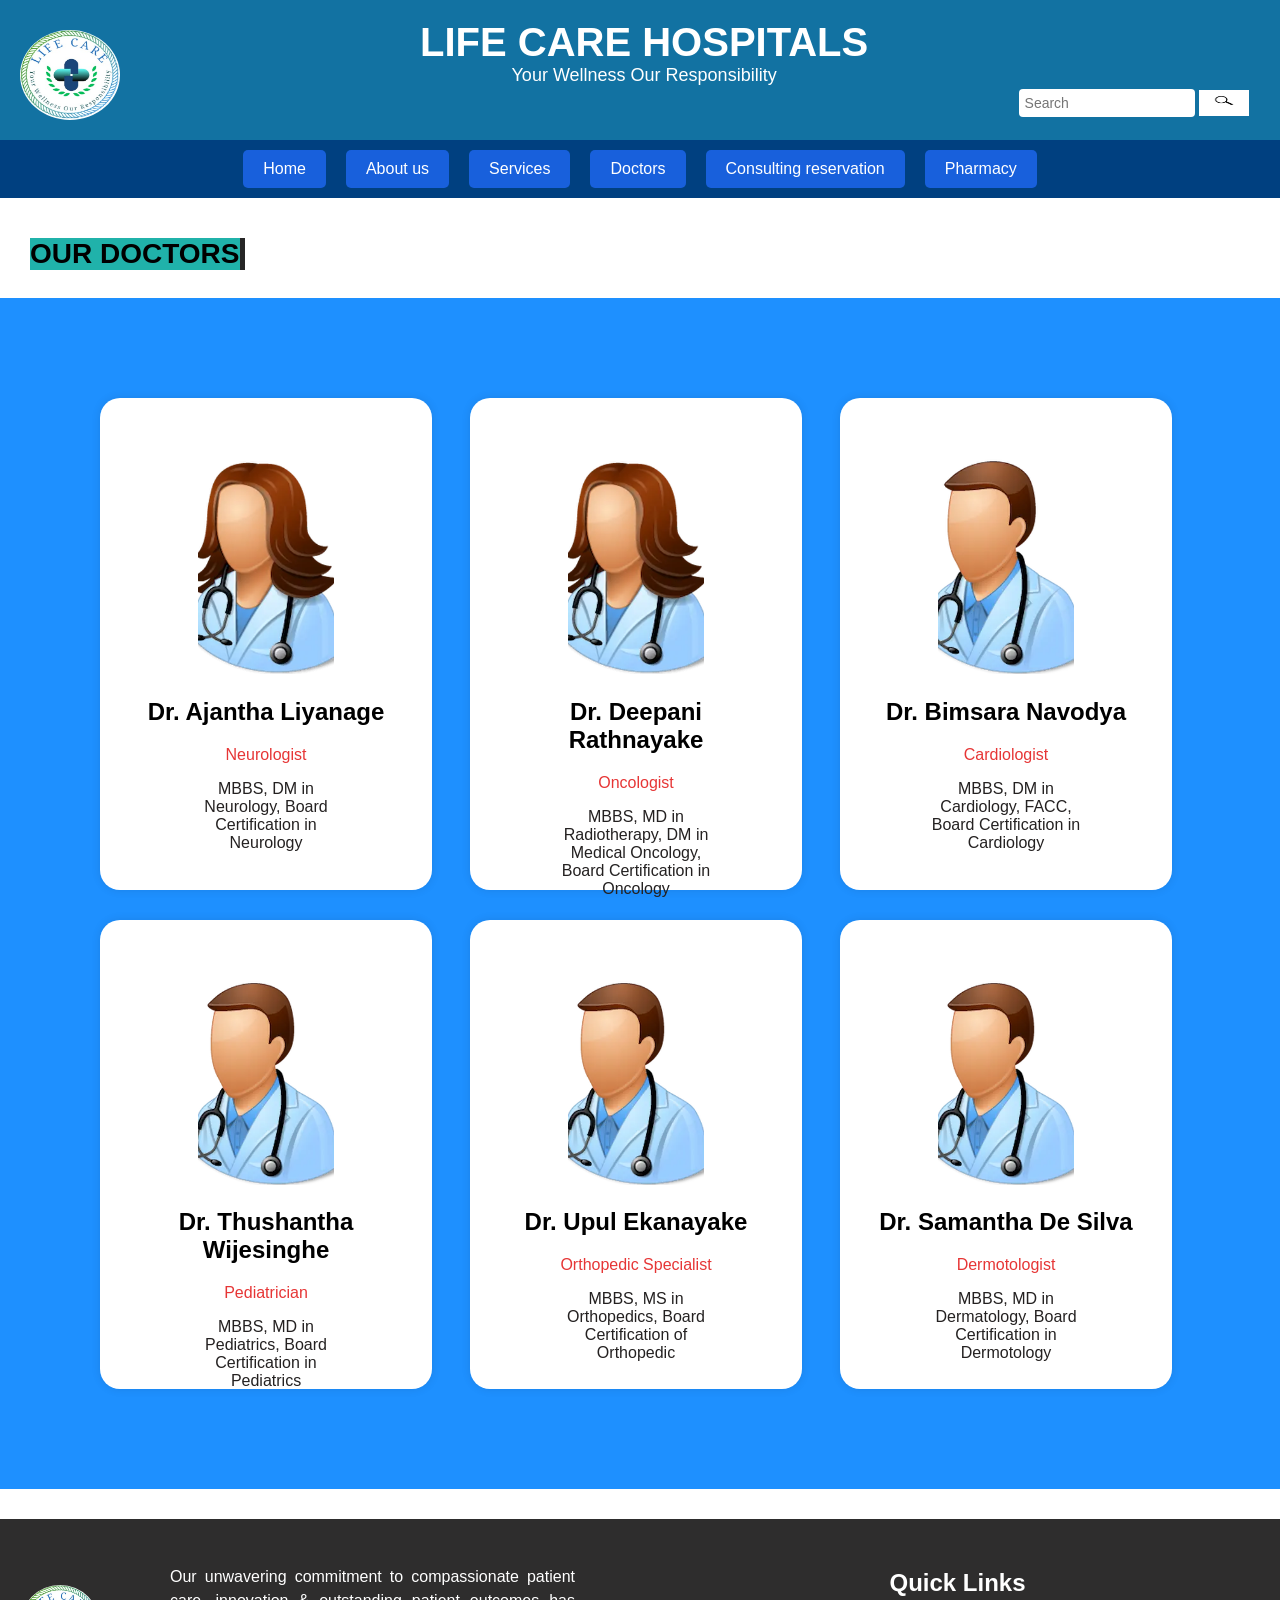
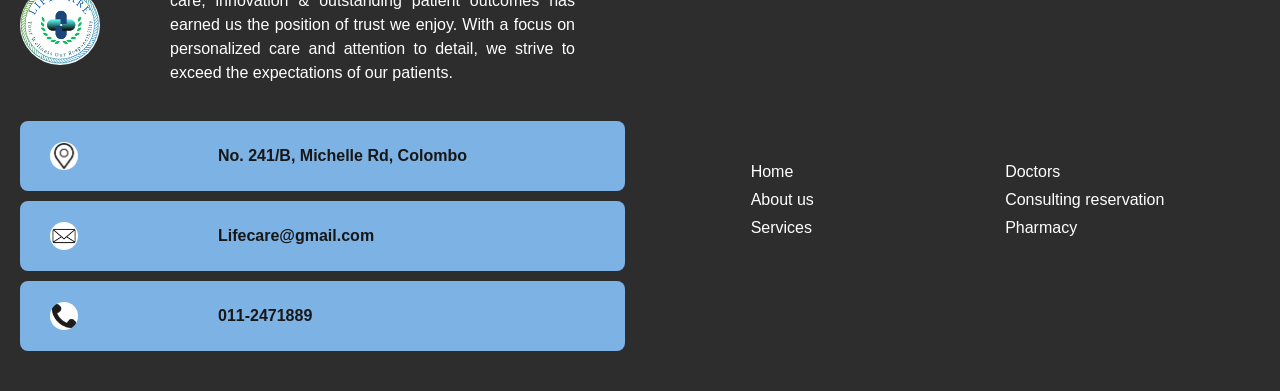
<file: Doctors.html>
<!DOCTYPE html>
<html lang="en">
<head>
    <meta charset="UTF-8">
    <meta name="viewport" content="width=device-width, initial-scale=1.0">
    <title>Doctors</title>
    <link rel="stylesheet" href="style.css">
    <link rel="stylesheet" href="https://cdnjs.cloudflare.com/ajax/libs/font-awesome/6.0.0-beta3/css/all.min.css">
    <link rel="apple-touch-icon" sizes="180x180" href="./favicon/apple-touch-icon.png">
    <link rel="icon" type="image/png" sizes="32x32" href="./favicon-32x32.png">
    <link rel="icon" type="image/png" sizes="16x16" href="./favicon-16x16.png">
    <link rel="manifest" href="./site.webmanifest">
</head>
<body>
    <header>
        <div class="ml">
            <img src="images/logo.jpg" alt="logo" width="100">
        </div>
        <div class="mh">
            <h1>LIFE CARE HOSPITALS</h1>
            <p>Your Wellness Our Responsibility</p>
        </div>
        <div class="search-bar">
            <div class="search">
                <form action="">
                    <input type="text" placeholder="Search">
                    <button type="button">
                        <img src="images/search.jpg" alt="search" width="30" height="15">
                    </button>
                </form>
            </div>
        </div>
    </header>
    <main>
        <nav>
            <a href="index.html">Home</a>
            <a href="About_us.html">About us</a>
            <a href="Services.html">Services</a>
            <a href="Doctors.html">Doctors</a>
            <a href="Consulting_reservation.html">Consulting reservation</a>
            <a href="Pharmacy.html">Pharmacy</a>
        </nav>
        <h3>Our Doctors</h3>
        <section class="doctor-grid">
            <div class="doctor-card">
                <img src="images/Doctor female.webp" alt="DA">
                <h1>Dr. Ajantha Liyanage</h1>
                <p1>Neurologist</p1>
                <p>MBBS, DM in Neurology, Board Certification in Neurology</p>
            </div>
            <div class="doctor-card">
                <img src="images/Doctor female.webp" alt="DD">
                <h1>Dr. Deepani Rathnayake</h1>
                <p1>Oncologist</p1>
                <p>MBBS, MD in Radiotherapy, DM in Medical Oncology, Board Certification in Oncology</p>
            </div>
            <div class="doctor-card">
                <img src="images/Doctor male.webp" alt="DB">
                <h1>Dr. Bimsara Navodya</h1>
                <p1>Cardiologist</p1>
                <p>MBBS, DM in Cardiology, FACC, Board Certification in Cardiology</p>
            </div>
            <div class="doctor-card">
                <img src="images/Doctor male.webp" alt="DT">
                <h1>Dr. Thushantha Wijesinghe</h1>
                <p1>Pediatrician</p1>
                <p>MBBS, MD in Pediatrics, Board Certification in Pediatrics</p>
            </div>
            <div class="doctor-card">
                <img src="images/Doctor male.webp" alt="DU">
                <h1>Dr. Upul Ekanayake</h1>
                <p1>Orthopedic Specialist</p1>
                <p>MBBS, MS in Orthopedics, Board Certification of Orthopedic</p>
            </div>
            <div class="doctor-card">
                <img src="images/Doctor male.webp" alt="DS">
                <h1>Dr. Samantha De Silva</h1>
                <p1>Dermotologist</p1>
                <p>MBBS, MD in Dermatology, Board Certification in Dermotology</p>
            </div>
        </section>
    </main>
    <footer>
        <div class="footer">
            <div class="footer-left">
                <div class="logo-description">
                    <img src="images/logo.jpg" alt="logo" class="logo">
                    <div class="description">
                        <p>Our unwavering commitment to compassionate patient care, innovation & outstanding patient 
                            outcomes has earned us the position of trust we enjoy. With a focus on personalized care and 
                            attention to detail, we strive to exceed the expectations of our patients.
                        </p>
                    </div>
                </div>
                <div class="contact-details">
                    <div class="contact-item">
                        <img src="images/address.png" alt="address" class="icon">
                        <p>No. 241/B, Michelle Rd, Colombo</p>
                    </div>
                    <div class="contact-item">
                        <img src="images/gmail.jpg" alt="gmail" class="icon">
                        <p>Lifecare@gmail.com</p>
                    </div>
                    <div class="contact-item">
                        <img src="images/contact.jpg" alt="contact" class="icon">
                        <p>011-2471889</p>
                    </div>
                </div>
            </div>

            <div class="footer-right">
                <h2>Quick Links</h2>
                <div class="quick-links">
                    <ul>
                        <li><a href="index.html">Home</a></li>
                        <li><a href="About_us.html">About us</a></li>
                        <li><a href="Services.html">Services</a></li>
                    </ul>
                    <ul>
                        <li><a href="Doctors.html">Doctors</a></li>
                        <li><a href="Consulting_reservation.html">Consulting reservation</a></li>
                        <li><a href="Pharmacy.html">Pharmacy</a></li>
                    </ul>
                </div>
            </div>
        </div>
    </footer>
</body>
</html>
</file>
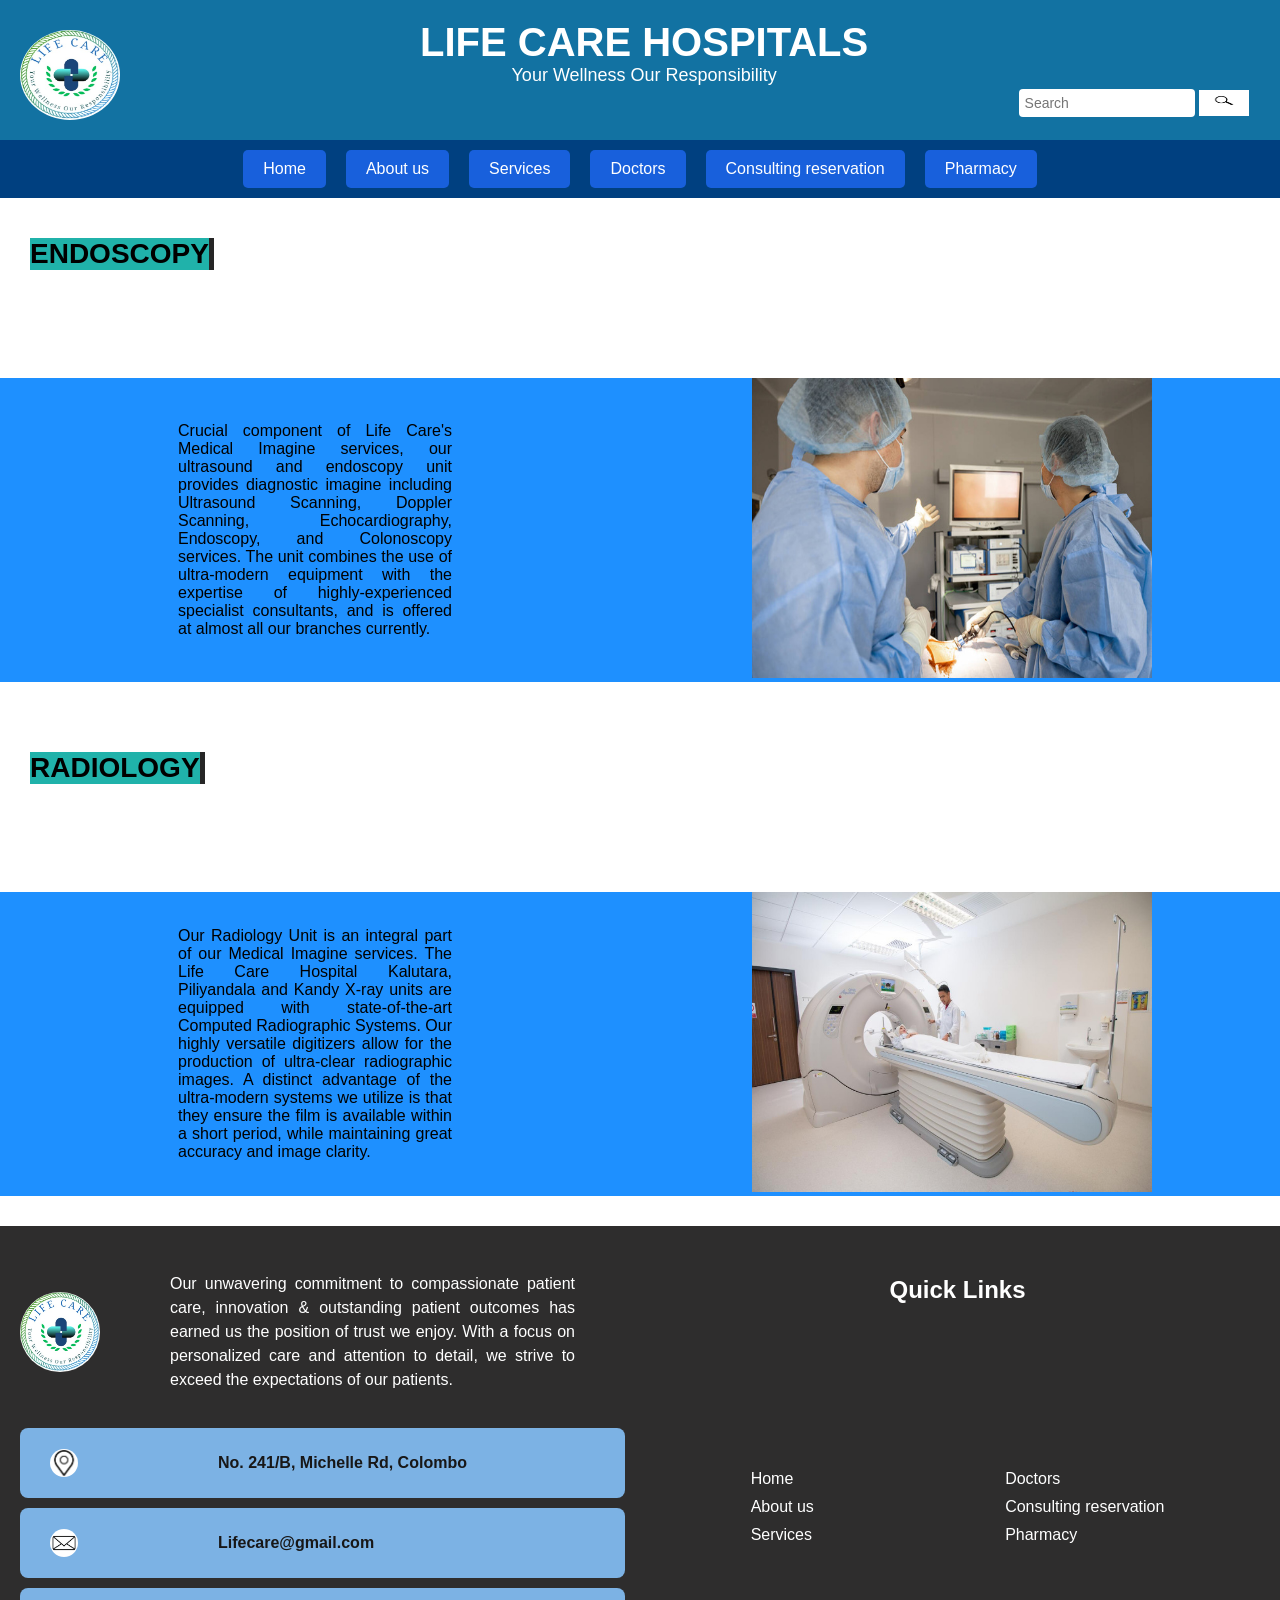
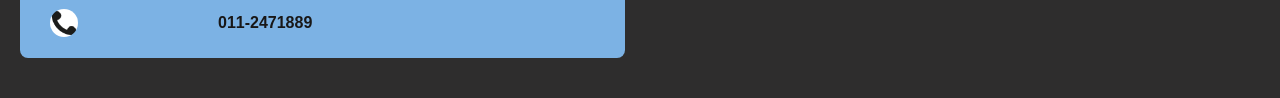
<file: Imaging services.html>
<!DOCTYPE html>
<html lang="en">
<head>
    <meta charset="UTF-8">
    <meta name="viewport" content="width=device-width, initial-scale=1.0">
    <title>Imaging services</title>
    <link rel="stylesheet" href="style.css">
    <link rel="apple-touch-icon" sizes="180x180" href="./favicon/apple-touch-icon.png">
    <link rel="icon" type="image/png" sizes="32x32" href="./favicon-32x32.png">
    <link rel="icon" type="image/png" sizes="16x16" href="./favicon-16x16.png">
    <link rel="manifest" href="./site.webmanifest">
</head>
<body>
    <header>
        <div class="ml">
            <img src="images/logo.jpg" alt="logo" width="100">
        </div>
        <div class="mh">
            <h1>LIFE CARE HOSPITALS</h1>
            <p>Your Wellness Our Responsibility</p>
        </div>
        <div class="search-bar">
            <div class="search">
                <form action="">
                    <input type="text" placeholder="Search">
                    <button type="button">
                        <img src="images/search.jpg" alt="search" width="30" height="15">
                    </button>
                </form>
            </div>
        </div>
    </header>
    <main>
        <nav>
            <a href="index.html">Home</a>
            <a href="About_us.html">About us</a>
            <a href="Services.html">Services</a>
            <a href="Doctors.html">Doctors</a>
            <a href="Consulting_reservation.html">Consulting reservation</a>
            <a href="Pharmacy.html">Pharmacy</a>
        </nav>
        <h3>Endoscopy</h3>
        <section>
            <div class="container">
                <p>Crucial component of Life Care's Medical Imagine services, our ultrasound and endoscopy unit provides diagnostic imagine including 
                    Ultrasound Scanning, Doppler Scanning, Echocardiography, Endoscopy, and Colonoscopy services. The unit combines the use of ultra-modern 
                    equipment with the expertise of highly-experienced specialist consultants, and is offered at almost all our branches currently.
                </p>
                <div class="mp">
                    <img src="images/Endoscopy image.jpg" alt=" imaging endoscopy" width="400" height="300">
                </div>
            </div>
        </section>
        <h3>Radiology</h3>
        <section>
            <div class="container">
                <p>Our Radiology Unit is an integral part of our Medical Imagine services. The Life Care Hospital Kalutara, Piliyandala and Kandy X-ray units
                    are equipped with state-of-the-art Computed Radiographic Systems. Our highly versatile digitizers allow for the production of ultra-clear
                    radiographic images. A distinct advantage of the ultra-modern systems we utilize is that they ensure the film is available within a short
                    period, while maintaining great accuracy and image clarity.
                </p>
                <div class="mp">
                    <img src="images/Radiology image.jpg" alt="imaging radiology" width="400" height="300">
                </div>
            </div>
        </section>
    </main>
    <footer>
        <div class="footer">
            <div class="footer-left">
                <div class="logo-description">
                    <img src="images/logo.jpg" alt="logo" class="logo">
                    <div class="description">
                        <p>Our unwavering commitment to compassionate patient care, innovation & outstanding patient 
                            outcomes has earned us the position of trust we enjoy. With a focus on personalized care and 
                            attention to detail, we strive to exceed the expectations of our patients.
                        </p>
                    </div>
                </div>
                <div class="contact-details">
                    <div class="contact-item">
                        <img src="images/address.png" alt="address" class="icon">
                        <p>No. 241/B, Michelle Rd, Colombo</p>
                    </div>
                    <div class="contact-item">
                        <img src="images/gmail.jpg" alt="gmail" class="icon">
                        <p>Lifecare@gmail.com</p>
                    </div>
                    <div class="contact-item">
                        <img src="images/contact.jpg" alt="contact" class="icon">
                        <p>011-2471889</p>
                    </div>
                </div>
            </div>

            <div class="footer-right">
                <h2>Quick Links</h2>
                <div class="quick-links">
                    <ul>
                        <li><a href="index.html">Home</a></li>
                        <li><a href="About_us.html">About us</a></li>
                        <li><a href="Services.html">Services</a></li>
                    </ul>
                    <ul>
                        <li><a href="Doctors.html">Doctors</a></li>
                        <li><a href="Consulting_reservation.html">Consulting reservation</a></li>
                        <li><a href="Pharmacy.html">Pharmacy</a></li>
                    </ul>
                </div>
            </div>
        </div>
    </footer>
</body>
</html>
</file>
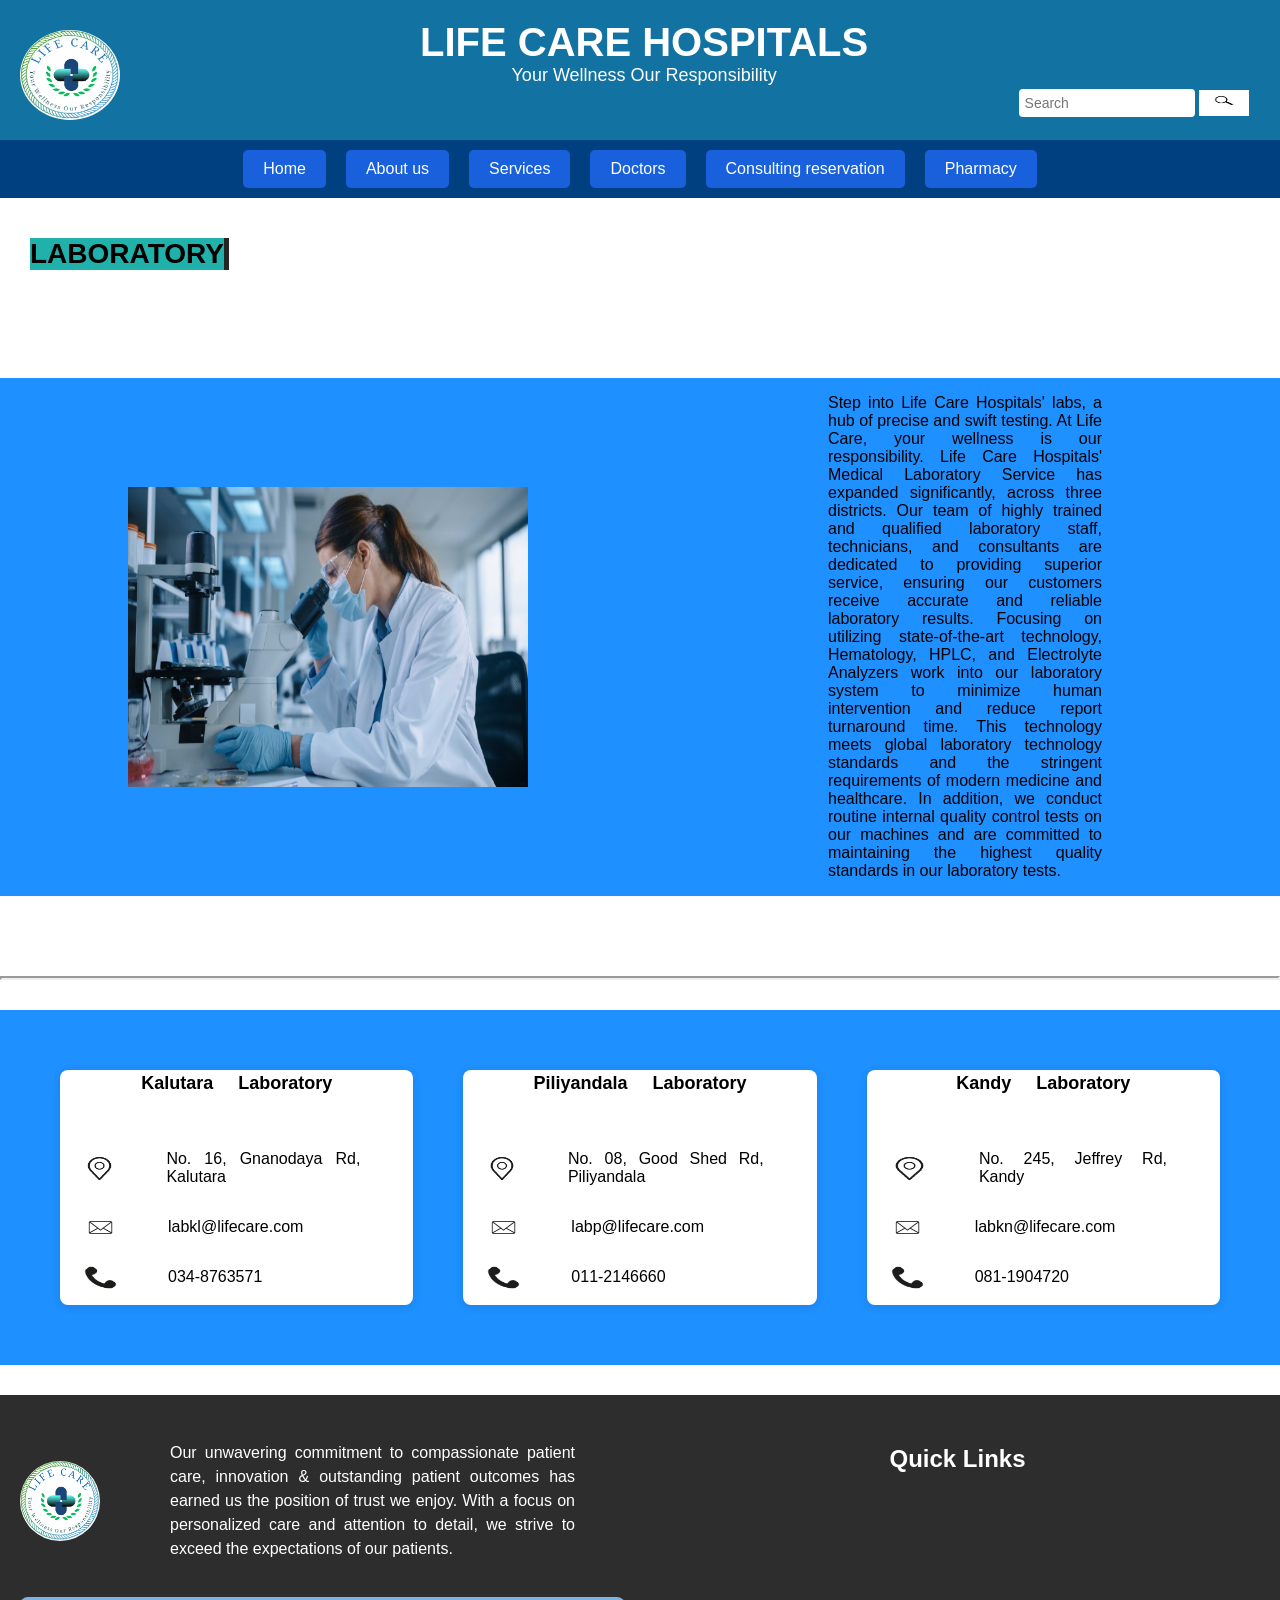
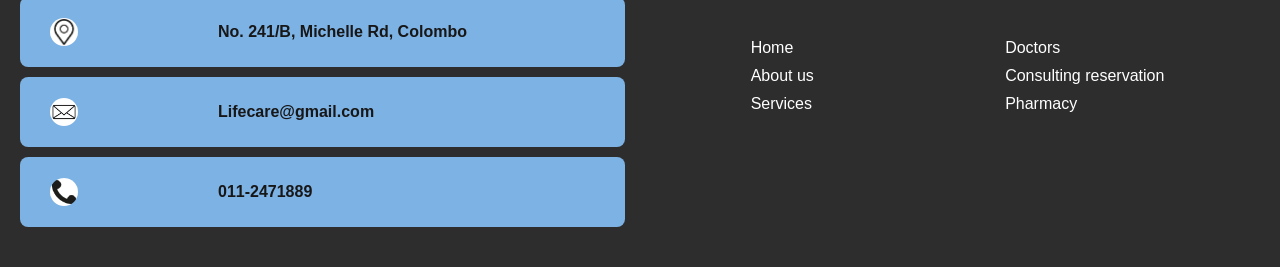
<file: Laboratory.html>
<!DOCTYPE html>
<html lang="en">
<head>
    <meta charset="UTF-8">
    <meta name="viewport" content="width=device-width, initial-scale=1.0">
    <title>Laboratory</title>
    <link rel="stylesheet" href="style.css">
    <link rel="apple-touch-icon" sizes="180x180" href="./favicon/apple-touch-icon.png">
    <link rel="icon" type="image/png" sizes="32x32" href="./favicon-32x32.png">
    <link rel="icon" type="image/png" sizes="16x16" href="./favicon-16x16.png">
    <link rel="manifest" href="./site.webmanifest">
</head>
<body>
    <header>
        <div class="ml">
            <img src="images/logo.jpg" alt="logo" width="100">
        </div>
        <div class="mh">
            <h1>LIFE CARE HOSPITALS</h1>
            <p>Your Wellness Our Responsibility</p>
        </div>
        <div class="search-bar">
            <div class="search">
                <form action="">
                    <input type="text" placeholder="Search">
                    <button type="button">
                        <img src="images/search.jpg" alt="search" width="30" height="15">
                    </button>
                </form>
            </div>
        </div>
    </header>
    <main>
        <nav>
            <a href="index.html">Home</a>
            <a href="About_us.html">About us</a>
            <a href="Services.html">Services</a>
            <a href="Doctors.html">Doctors</a>
            <a href="Consulting_reservation.html">Consulting reservation</a>
            <a href="Pharmacy.html">Pharmacy</a>
        </nav>
        <h3>Laboratory</h3>
        <section>
            <div class="container">
                <img src="images/Lab image.jpg" alt="Lab image" width="400" height="300">
                <div class="mp">
                    <p>Step into Life Care Hospitals' labs, a hub of precise and swift testing. At Life Care, your wellness is our responsibility. Life Care 
                        Hospitals' Medical Laboratory Service has expanded significantly, across three districts. Our team of highly trained and qualified 
                        laboratory staff, technicians, and consultants are dedicated to providing superior service, ensuring our customers receive accurate 
                        and reliable laboratory results. Focusing on utilizing state-of-the-art technology, Hematology, HPLC, and Electrolyte Analyzers work 
                        into our laboratory system to minimize human intervention and reduce report turnaround time. This technology meets global laboratory 
                        technology standards and the stringent requirements of modern medicine and healthcare. In addition, we conduct routine internal 
                        quality control tests on our machines and are committed to maintaining the highest quality standards in our laboratory tests.
                    </p>
                </div>
            </div>
        </section>
        <hr>
        <section class="lb">
            <div class="lbi">
                <h2>Kalutara Laboratory</h2>
                <div class="il">
                    <img src="images/address.png" alt="address" width="40" height="25">
                    <p>No. 16, Gnanodaya Rd, Kalutara</p>
                </div>
                <div class="il">
                    <img src="images/gmail.jpg" alt="gmail" width="35" height="25">
                    <p>labkl@lifecare.com</p>
                </div>
                <div class="il">
                    <img src="images/contact.jpg" alt="contact" width="35" height="25">
                    <p>034-8763571</p>
                </div>
            </div>
            <div class="lbi">
                <h2>Piliyandala Laboratory</h2>
                <div class="il">
                    <img src="images/address.png" alt="address" width="40" height="25">
                    <p>No. 08, Good Shed Rd, Piliyandala</p>
                </div>
                <div class="il">
                    <img src="images/gmail.jpg" alt="gmail" width="35" height="25">
                    <p>labp@lifecare.com</p>
                </div>
                <div class="il">
                    <img src="images/contact.jpg" alt="contact" width="35" height="25">
                    <p>011-2146660</p>
                </div>
            </div>
            <div class="lbi">
                <h2>Kandy Laboratory</h2>
                <div class="il">
                    <img src="images/address.png" alt="address" width="40" height="25">
                    <p>No. 245, Jeffrey Rd, Kandy</p>
                </div>
                <div class="il">
                    <img src="images/gmail.jpg" alt="gmail" width="35" height="25">
                    <p>labkn@lifecare.com</p>
                </div>
                <div class="il">
                    <img src="images/contact.jpg" alt="contact" width="35" height="25">
                    <p>081-1904720</p>
                </div>
            </div>
        </section>
    </main>
    <footer>
        <div class="footer">
            <div class="footer-left">
                <div class="logo-description">
                    <img src="images/logo.jpg" alt="logo" class="logo">
                    <div class="description">
                        <p>Our unwavering commitment to compassionate patient care, innovation & outstanding patient 
                            outcomes has earned us the position of trust we enjoy. With a focus on personalized care and 
                            attention to detail, we strive to exceed the expectations of our patients.
                        </p>
                    </div>
                </div>
                <div class="contact-details">
                    <div class="contact-item">
                        <img src="images/address.png" alt="address" class="icon">
                        <p>No. 241/B, Michelle Rd, Colombo</p>
                    </div>
                    <div class="contact-item">
                        <img src="images/gmail.jpg" alt="gmail" class="icon">
                        <p>Lifecare@gmail.com</p>
                    </div>
                    <div class="contact-item">
                        <img src="images/contact.jpg" alt="contact" class="icon">
                        <p>011-2471889</p>
                    </div>
                </div>
            </div>

            <div class="footer-right">
                <h2>Quick Links</h2>
                <div class="quick-links">
                    <ul>
                        <li><a href="index.html">Home</a></li>
                        <li><a href="About_us.html">About us</a></li>
                        <li><a href="Services.html">Services</a></li>
                    </ul>
                    <ul>
                        <li><a href="Doctors.html">Doctors</a></li>
                        <li><a href="Consulting_reservation.html">Consulting reservation</a></li>
                        <li><a href="Pharmacy.html">Pharmacy</a></li>
                    </ul>
                </div>
            </div>
        </div>
    </footer>
</body>
</html>
</file>
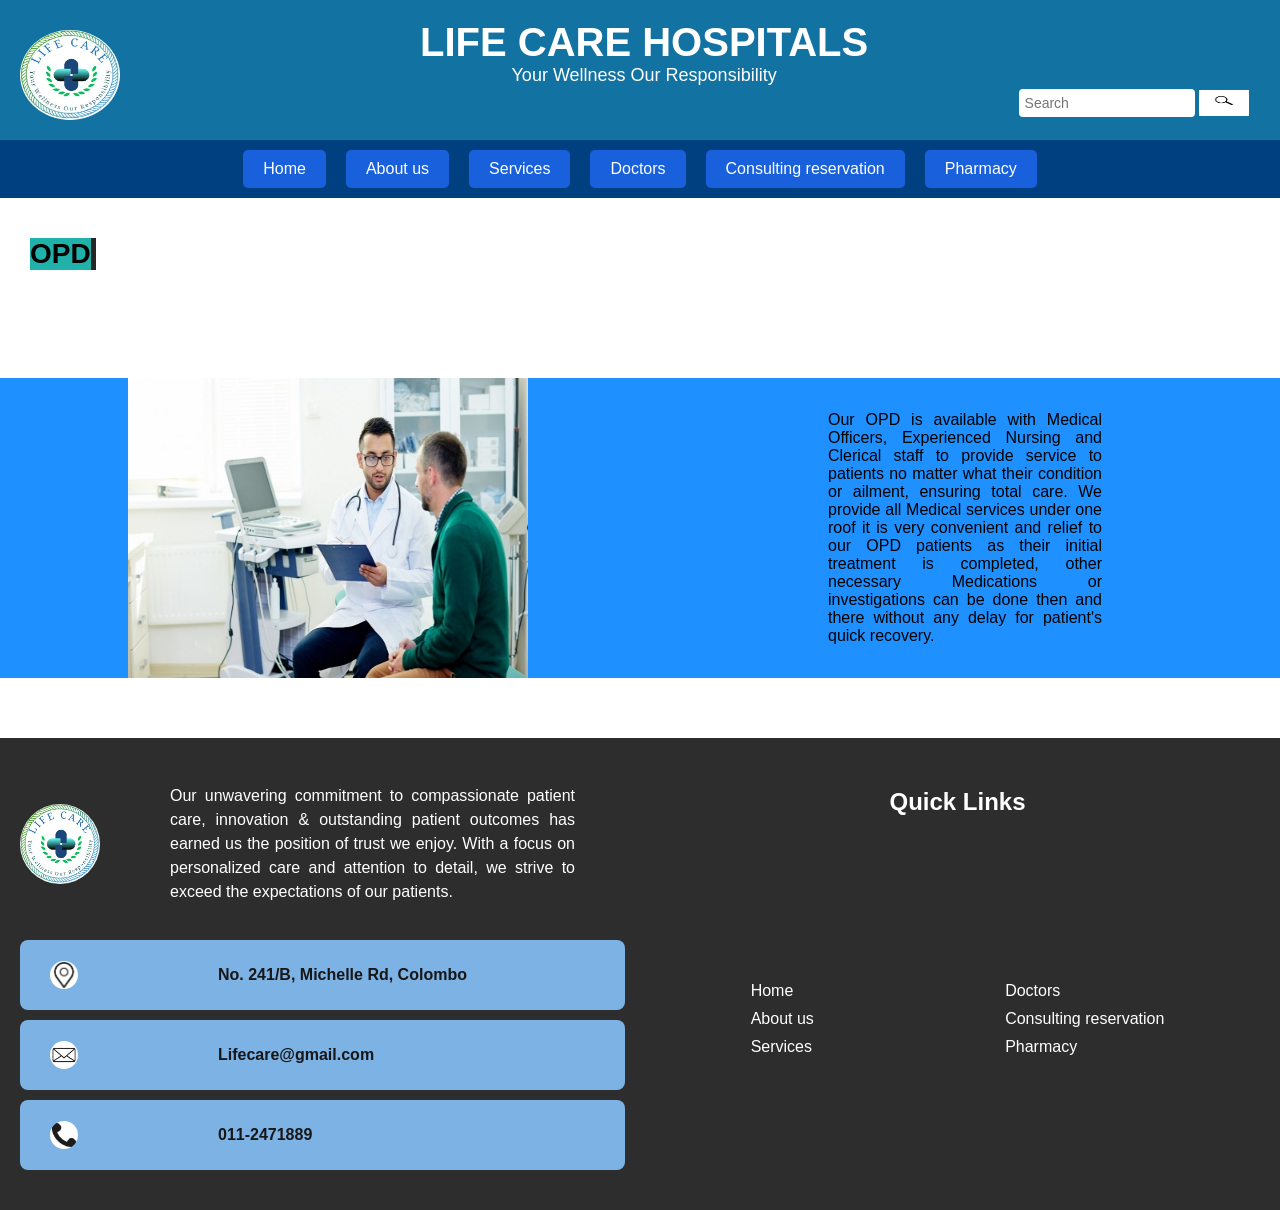
<file: OPD ETU.html>
<!DOCTYPE html>
<html lang="en">
<head>
    <meta charset="UTF-8">
    <meta name="viewport" content="width=device-width, initial-scale=1.0">
    <title>OPD</title>
    <link rel="stylesheet" href="style.css">
    <link rel="apple-touch-icon" sizes="180x180" href="./favicon/apple-touch-icon.png">
    <link rel="icon" type="image/png" sizes="32x32" href="./favicon-32x32.png">
    <link rel="icon" type="image/png" sizes="16x16" href="./favicon-16x16.png">
    <link rel="manifest" href="./site.webmanifest">
</head>
<body>
    <header>
        <div class="ml">
            <img src="images/logo.jpg" alt="logo" width="100">
        </div>
        <div class="mh">
            <h1>LIFE CARE HOSPITALS</h1>
            <p>Your Wellness Our Responsibility</p>
        </div>
        <div class="search-bar">
            <div class="search">
                <form action="">
                    <input type="text" placeholder="Search">
                    <button type="button">
                        <img src="images/search.jpg" alt="search" width="30" height="15">
                    </button>
                </form>
            </div>
        </div>
    </header>
    <main>
        <nav>
            <a href="index.html">Home</a>
            <a href="About_us.html">About us</a>
            <a href="Services.html">Services</a>
            <a href="Doctors.html">Doctors</a>
            <a href="Consulting_reservation.html">Consulting reservation</a>
            <a href="Pharmacy.html">Pharmacy</a>
        </nav>
        <h3>OPD</h3>
        <section>
            <div class="container1">
                <img src="images/OPD image.jpg" alt="OPD image" width="400" height="300">
                <div class="mp">
                    <p>Our OPD is available with Medical Officers, Experienced Nursing and Clerical staff to provide service to patients no matter what their 
                        condition or ailment, ensuring total care. We provide all Medical services under one roof it is very convenient and relief to our OPD 
                        patients as their initial treatment is completed, other necessary Medications or investigations can be done then and there without 
                        any delay for patient's quick recovery.
                    </p>
                </div>
            </div>
        </section>
    </main>
    <footer>
        <div class="footer">
            <div class="footer-left">
                <div class="logo-description">
                    <img src="images/logo.jpg" alt="logo" class="logo">
                    <div class="description">
                        <p>Our unwavering commitment to compassionate patient care, innovation & outstanding patient 
                            outcomes has earned us the position of trust we enjoy. With a focus on personalized care and 
                            attention to detail, we strive to exceed the expectations of our patients.
                        </p>
                    </div>
                </div>
                <div class="contact-details">
                    <div class="contact-item">
                        <img src="images/address.png" alt="address" class="icon">
                        <p>No. 241/B, Michelle Rd, Colombo</p>
                    </div>
                    <div class="contact-item">
                        <img src="images/gmail.jpg" alt="gmail" class="icon">
                        <p>Lifecare@gmail.com</p>
                    </div>
                    <div class="contact-item">
                        <img src="images/contact.jpg" alt="contact" class="icon">
                        <p>011-2471889</p>
                    </div>
                </div>
            </div>

            <div class="footer-right">
                <h2>Quick Links</h2>
                <div class="quick-links">
                    <ul>
                        <li><a href="index.html">Home</a></li>
                        <li><a href="About_us.html">About us</a></li>
                        <li><a href="Services.html">Services</a></li>
                    </ul>
                    <ul>
                        <li><a href="Doctors.html">Doctors</a></li>
                        <li><a href="Consulting_reservation.html">Consulting reservation</a></li>
                        <li><a href="Pharmacy.html">Pharmacy</a></li>
                    </ul>
                </div>
            </div>
        </div>
    </footer>
</body>
</html>
</file>
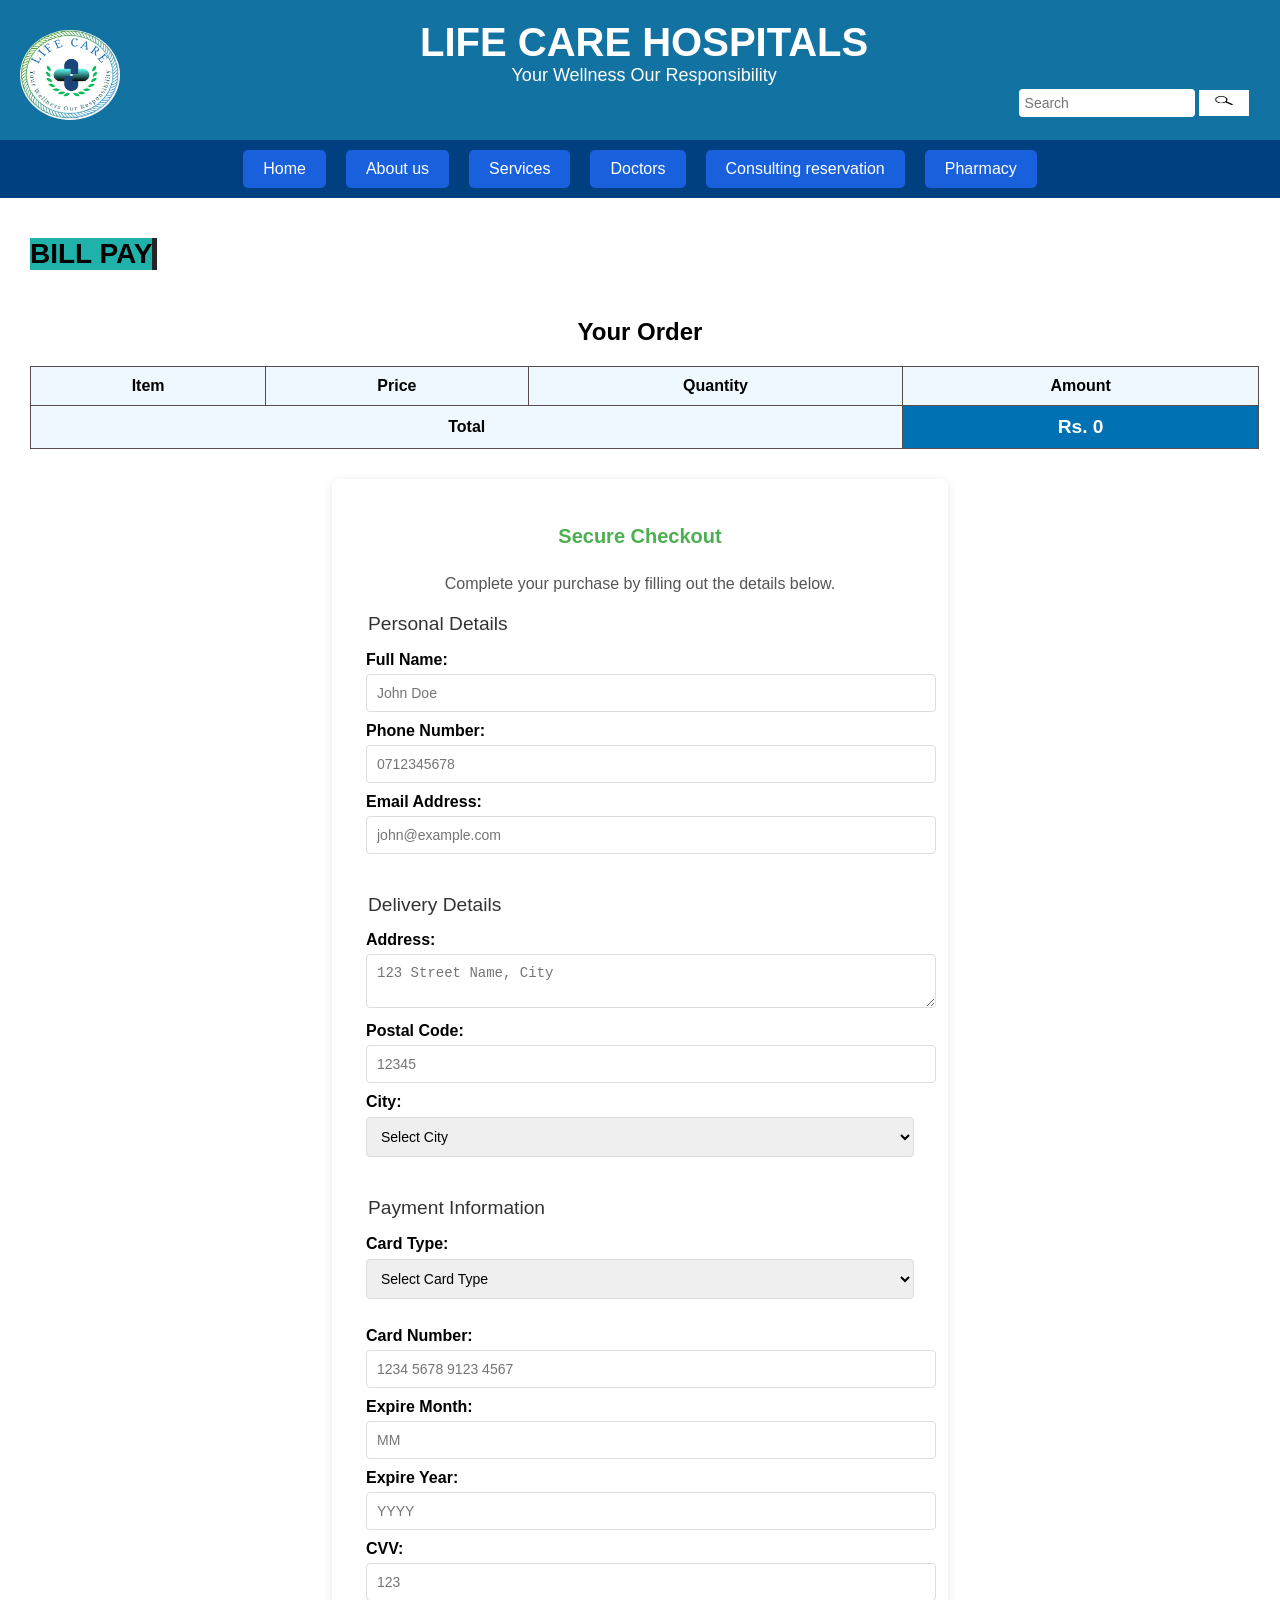
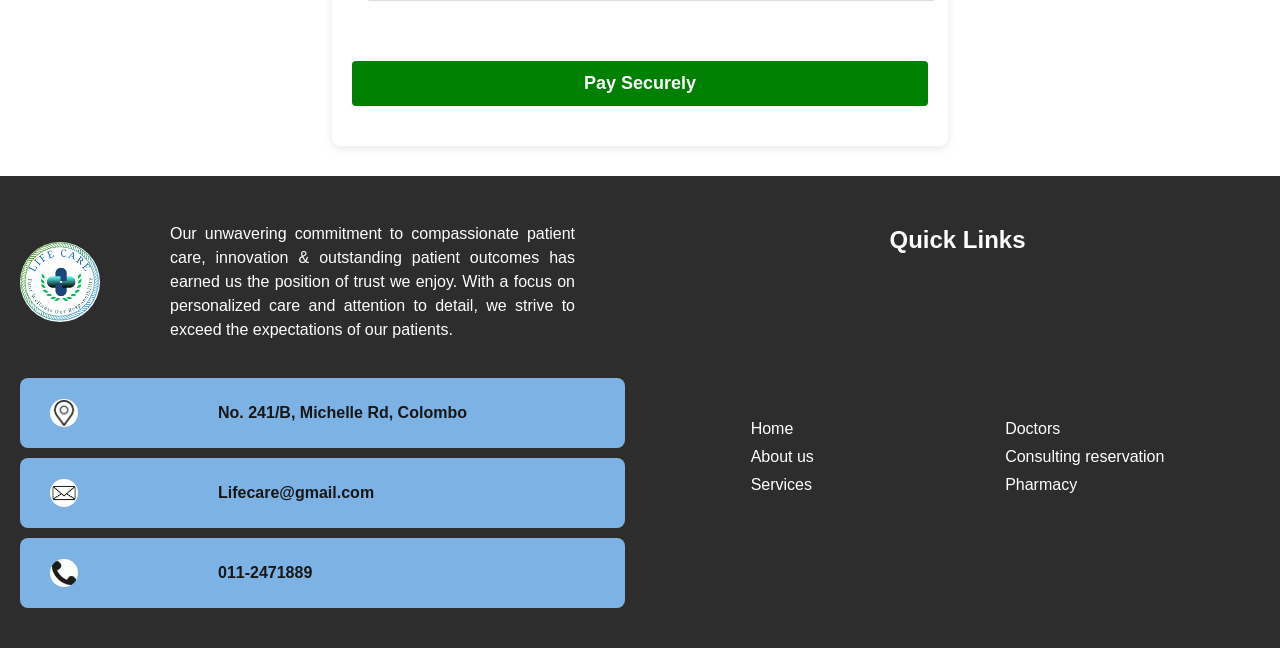
<file: Order.html>
<!DOCTYPE html>
<html lang="en">
<head>
    <meta charset="UTF-8">
    <meta name="viewport" content="width=device-width, initial-scale=1.0">
    <title>Online Bill Payment</title>
    <link rel="stylesheet" href="style.css">
    <script src="script.js"></script>
    <link rel="apple-touch-icon" sizes="180x180" href="./favicon/apple-touch-icon.png">
    <link rel="icon" type="image/png" sizes="32x32" href="./favicon-32x32.png">
    <link rel="icon" type="image/png" sizes="16x16" href="./favicon-16x16.png">
    <link rel="manifest" href="./site.webmanifest">
</head>
<body>
    <header>
        <div class="ml">
            <img src="images/logo.jpg" alt="logo" width="100">
        </div>
        <div class="mh">
            <h1>LIFE CARE HOSPITALS</h1>
            <p>Your Wellness Our Responsibility</p>
        </div>
        <div class="search-bar">
            <div class="search">
                <form action="">
                    <input type="text" placeholder="Search">
                    <button type="button">
                        <img src="images/search.jpg" alt="search" width="30" height="15">
                    </button>
                </form>
            </div>
        </div>
    </header>
        <nav>
            <a href="index.html">Home</a>
            <a href="About_us.html">About us</a>
            <a href="Services.html">Services</a>
            <a href="Doctors.html">Doctors</a>
            <a href="Consulting_reservation.html">Consulting reservation</a>
            <a href="Pharmacy.html">Pharmacy</a>
        </nav>
        <h3>Bill Pay</h3>
    <main>
        <section class="section4">
            <h2>Your Order</h2>
            <table id="order-table">
              <thead>
                <tr>
                  <th>Item</th>
                  <th>Price</th>
                  <th>Quantity</th>
                  <th>Amount</th>
                </tr>
              </thead>
              <tbody id="order-items">
                <!-- Filled dynamically from cart -->
              </tbody>
              <tfoot>
                <tr>
                  <td colspan="3">Total</td>
                  <td id="order-total">Rs. 0</td>
                </tr>
              </tfoot>
            </table>
          </section>
      
          <section id="order-form">
              <h4>Secure Checkout</h4>
              <p>Complete your purchase by filling out the details below.</p>
              <form id="payment-form" onsubmit="return handlePayment(event)">
                <!-- Personal Details -->
                <fieldset>
                  <legend>Personal Details</legend>
                  <label for="full-name">Full Name:</label>
                  <input type="text" id="full-name" name="full-name" required placeholder="John Doe">
                  <br>
                  <label for="phone">Phone Number:</label>
                  <input type="tel" id="phone" name="phone" required placeholder="0712345678">
                  <br>
                  <label for="email">Email Address:</label>
                  <input type="email" id="email" name="email" required placeholder="john@example.com">
                </fieldset>
            
                <!-- Delivery Details -->
                <fieldset>
                  <legend>Delivery Details</legend>
                  <label for="address">Address:</label>
                  <textarea id="address" name="address" required placeholder="123 Street Name, City"></textarea>
                  <br>
                  <label for="postal-code">Postal Code:</label>
                  <input type="text" id="postal-code" name="postal-code" required placeholder="12345">
                  <br>
                  <label for="city">City:</label>
                  <select id="city" name="city" required>
                    <option value="">Select City</option>
                    <option value="Ampara">Ampara</option>
                    <option value="Anuradhapura">Anuradhapura</option>
                    <option value="Badulla">Badulla</option>
                    <option value="Batticaloa">Batticaloa</option>
                    <option value="Colombo">Colombo</option>
                    <option value="Galle">Galle</option>
                    <option value="Gampaha">Gampaha</option>
                    <option value="Hambantota">Hambantota</option>
                    <option value="Jaffna">Jaffna</option>
                    <option value="Kalutara">Kalutara</option>
                    <option value="Kandy">Kandy</option>
                    <option value="Kegalle">Kegalle</option>
                    <option value="Kilinochchi">Kilinochchi</option>
                    <option value="Kurunegala">Kurunegala</option>
                    <option value="Mannar">Mannar</option>
                    <option value="Matale">Matale</option>
                    <option value="Matara">Matara</option>
                    <option value="Monaragala">Monaragala</option>
                    <option value="Mullaitivu">Mullaitivu</option>
                    <option value="Nuwara Eliya">Nuwara Eliya</option>
                    <option value="Polonnaruwa">Polonnaruwa</option>
                    <option value="Puttalam">Puttalam</option>
                    <option value="Ratnapura">Ratnapura</option>
                    <option value="Trincomalee">Trincomalee</option>
                    <option value="Vavuniya">Vavuniya</option>
                  </select>
                </fieldset>
            
                <!-- Payment Information -->
                <fieldset>
                  <legend>Payment Information</legend>
                  <label for="card-type">Card Type:</label>
                  <select id="card-type" name="card-type" required>
                    <option value="">Select Card Type</option>
                    <option value="Visa">Visa</option>
                    <option value="MasterCard">MasterCard</option>
                    <option value="AmEx">American Express</option>
                  </select>
                  <br>
                  <label for="card-number">Card Number:</label>
                  <input type="text" id="card-number" name="card-number" required placeholder="1234 5678 9123 4567">
                  <br>
                  <div class="expiry">
                    <label for="expire-month">Expire Month:</label>
                    <input type="number" id="expire-month" name="expire-month" required min="3" max="12" placeholder="MM">
                    <label for="expire-year">Expire Year:</label>
                    <input type="number" id="expire-year" name="expire-year" required min="2025" placeholder="YYYY">
                  </div>
                  <label for="cvv">CVV:</label>
                  <input type="text" id="cvv" name="cvv" required placeholder="123">
                </fieldset>
            
                <!-- Pay Button -->
                <button type="submit" class="pay-button">Pay Securely</button>
              </form>
            </section>
    </main>
    <footer>
        <div class="footer">
            <div class="footer-left">
                <div class="logo-description">
                    <img src="images/logo.jpg" alt="logo" class="logo">
                    <div class="description">
                        <p>Our unwavering commitment to compassionate patient care, innovation & outstanding patient 
                            outcomes has earned us the position of trust we enjoy. With a focus on personalized care and 
                            attention to detail, we strive to exceed the expectations of our patients.
                        </p>
                    </div>
                </div>
                <div class="contact-details">
                    <div class="contact-item">
                        <img src="images/address.png" alt="address" class="icon">
                        <p>No. 241/B, Michelle Rd, Colombo</p>
                    </div>
                    <div class="contact-item">
                        <img src="images/gmail.jpg" alt="gmail" class="icon">
                        <p>Lifecare@gmail.com</p>
                    </div>
                    <div class="contact-item">
                        <img src="images/contact.jpg" alt="contact" class="icon">
                        <p>011-2471889</p>
                    </div>
                </div>
            </div>

            <div class="footer-right">
                <h2>Quick Links</h2>
                <div class="quick-links">
                    <ul>
                        <li><a href="index.html">Home</a></li>
                        <li><a href="About_us.html">About us</a></li>
                        <li><a href="Services.html">Services</a></li>
                    </ul>
                    <ul>
                        <li><a href="Doctors.html">Doctors</a></li>
                        <li><a href="Consulting_reservation.html">Consulting reservation</a></li>
                        <li><a href="Pharmacy.html">Pharmacy</a></li>
                    </ul>
                </div>
            </div>
        </div>
    </footer>
</body>
</html>
</file>
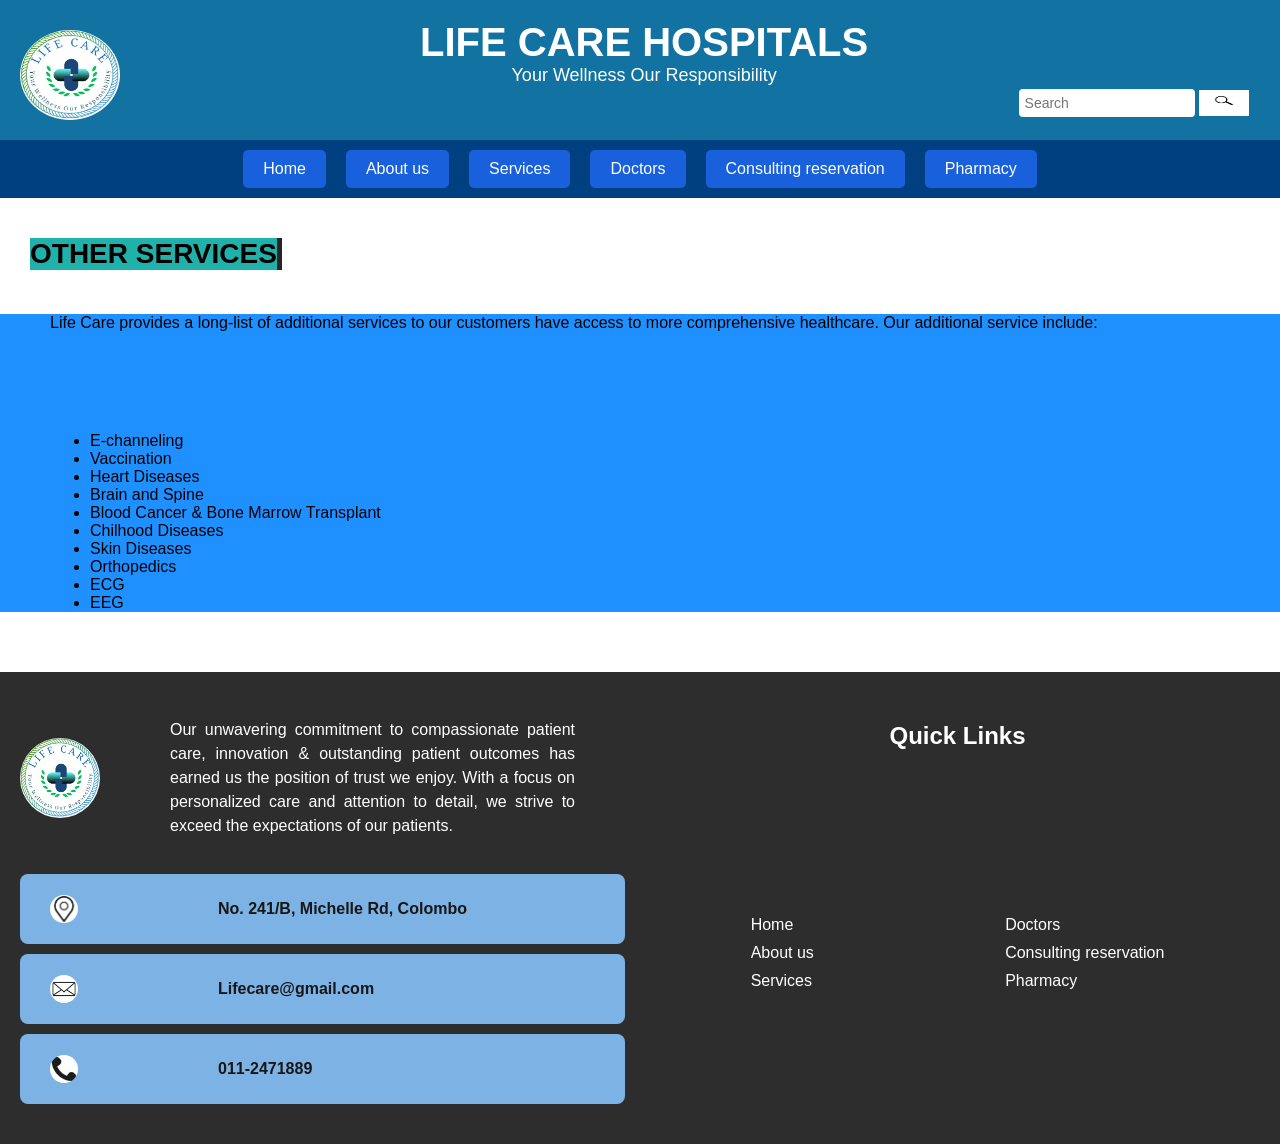
<file: Other services.html>
<!DOCTYPE html>
<html lang="en">
<head>
    <meta charset="UTF-8">
    <meta name="viewport" content="width=device-width, initial-scale=1.0">
    <title>Other services</title>
    <link rel="stylesheet" href="style.css">
    <link rel="apple-touch-icon" sizes="180x180" href="./favicon/apple-touch-icon.png">
    <link rel="icon" type="image/png" sizes="32x32" href="./favicon-32x32.png">
    <link rel="icon" type="image/png" sizes="16x16" href="./favicon-16x16.png">
    <link rel="manifest" href="./site.webmanifest">
</head>
<body>
    <header>
        <div class="ml">
            <img src="images/logo.jpg" alt="logo" width="100">
        </div>
        <div class="mh">
            <h1>LIFE CARE HOSPITALS</h1>
            <p>Your Wellness Our Responsibility</p>
        </div>
        <div class="search-bar">
            <div class="search">
                <form action="">
                    <input type="text" placeholder="Search">
                    <button type="button">
                        <img src="images/search.jpg" alt="search" width="30" height="15">
                    </button>
                </form>
            </div>
        </div>
    </header>
    <main>
        <nav>
            <a href="index.html">Home</a>
            <a href="About_us.html">About us</a>
            <a href="Services.html">Services</a>
            <a href="Doctors.html">Doctors</a>
            <a href="Consulting_reservation.html">Consulting reservation</a>
            <a href="Pharmacy.html">Pharmacy</a>
        </nav>
        <h3>Other services</h3>
        <section>
            <p>Life Care provides a long-list of additional services to our customers have access to more comprehensive 
                healthcare. Our additional service include:
            </p>
            <ul class="olist">
                <li>E-channeling</li>
                <li>Vaccination</li>
                <li>Heart Diseases</li>
                <li>Brain and Spine</li>
                <li>Blood Cancer & Bone Marrow Transplant</li>
                <li>Chilhood Diseases</li>
                <li>Skin Diseases</li>
                <li>Orthopedics</li>
                <li>ECG</li>
                <li>EEG</li>
            </ul>
        </section>
    </main>
    <footer>
        <div class="footer">
            <div class="footer-left">
                <div class="logo-description">
                    <img src="images/logo.jpg" alt="logo" class="logo">
                    <div class="description">
                        <p>Our unwavering commitment to compassionate patient care, innovation & outstanding patient 
                            outcomes has earned us the position of trust we enjoy. With a focus on personalized care and 
                            attention to detail, we strive to exceed the expectations of our patients.
                        </p>
                    </div>
                </div>
                <div class="contact-details">
                    <div class="contact-item">
                        <img src="images/address.png" alt="address" class="icon">
                        <p>No. 241/B, Michelle Rd, Colombo</p>
                    </div>
                    <div class="contact-item">
                        <img src="images/gmail.jpg" alt="gmail" class="icon">
                        <p>Lifecare@gmail.com</p>
                    </div>
                    <div class="contact-item">
                        <img src="images/contact.jpg" alt="contact" class="icon">
                        <p>011-2471889</p>
                    </div>
                </div>
            </div>

            <div class="footer-right">
                <h2>Quick Links</h2>
                <div class="quick-links">
                    <ul>
                        <li><a href="index.html">Home</a></li>
                        <li><a href="About_us.html">About us</a></li>
                        <li><a href="Services.html">Services</a></li>
                    </ul>
                    <ul>
                        <li><a href="Doctors.html">Doctors</a></li>
                        <li><a href="Consulting_reservation.html">Consulting reservation</a></li>
                        <li><a href="Pharmacy.html">Pharmacy</a></li>
                    </ul>
                </div>
            </div>
        </div>
    </footer>
</body>
</html>
</file>
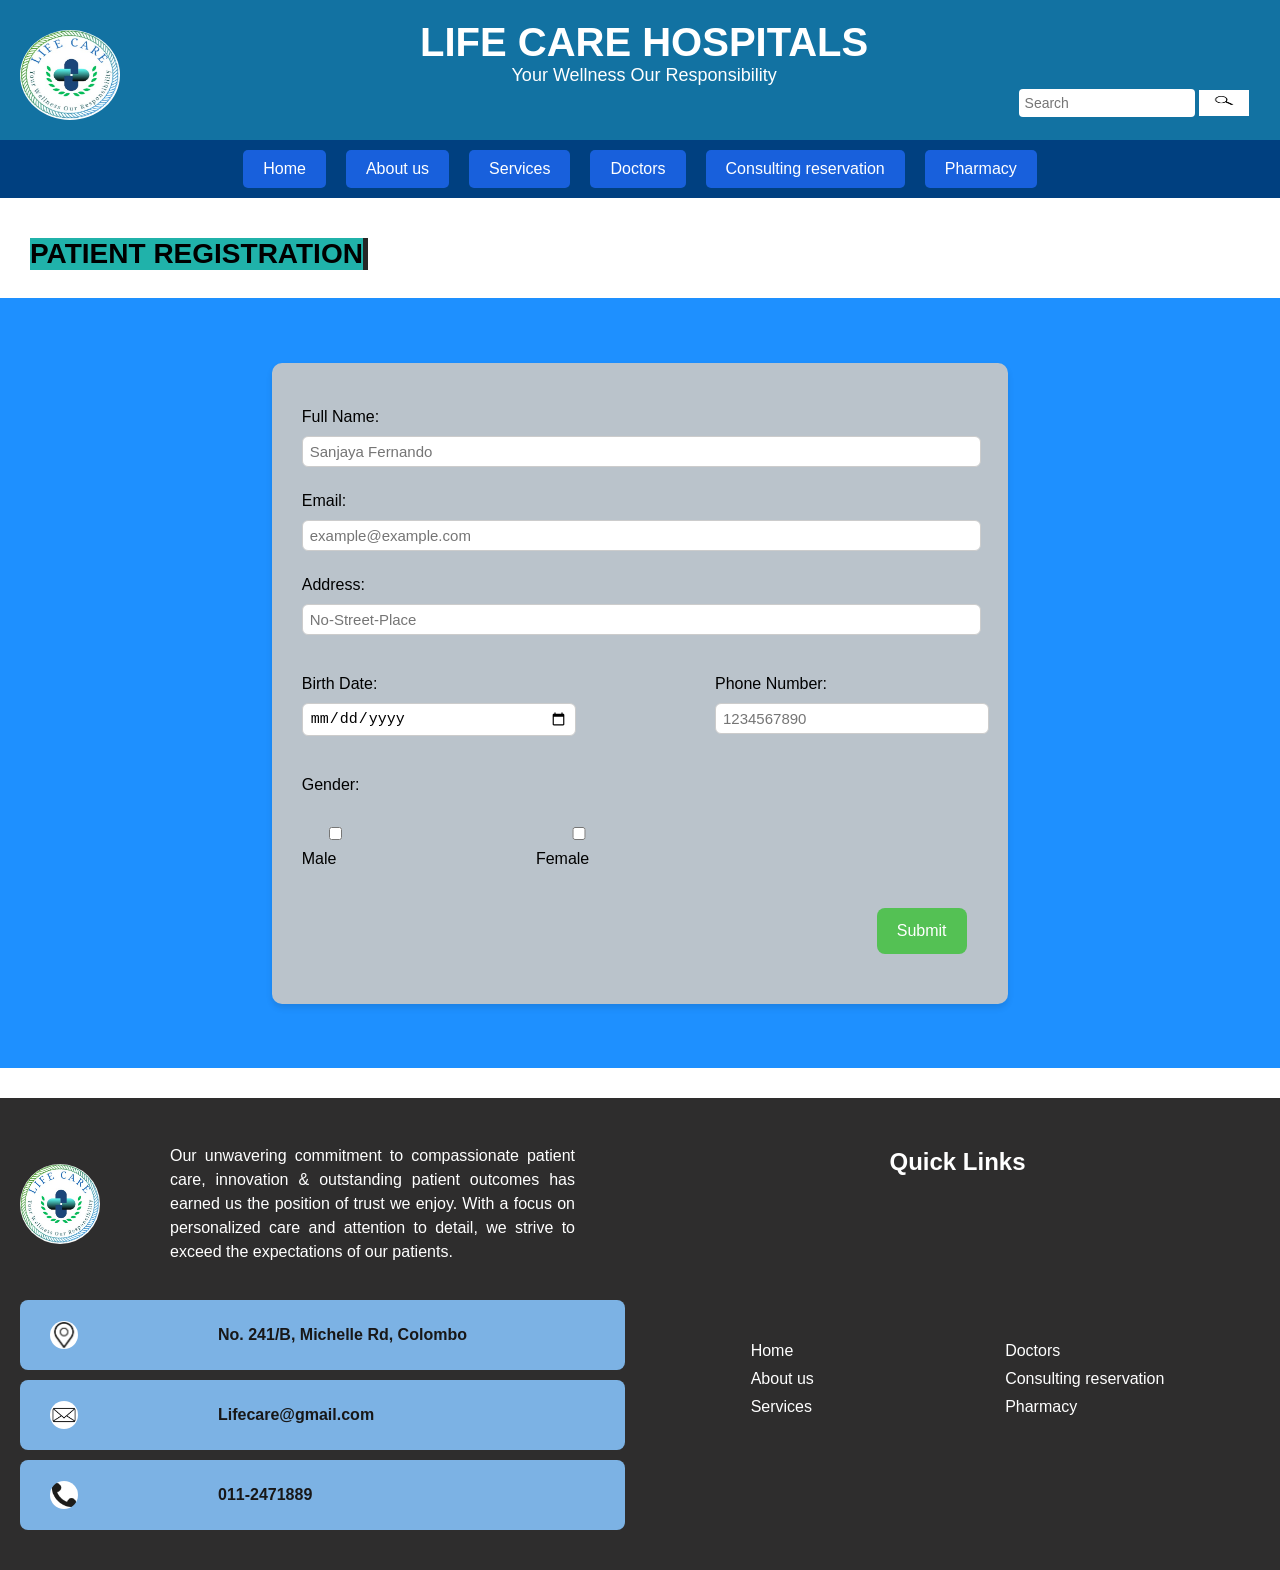
<file: Patient registration.html>
<!DOCTYPE html>
<html lang="en">
<head>
    <meta charset="UTF-8">
    <meta name="viewport" content="width=device-width, initial-scale=1.0">
    <title>Patient registration</title>
    <link rel="stylesheet" href="style.css">
    <link rel="apple-touch-icon" sizes="180x180" href="./favicon/apple-touch-icon.png">
    <link rel="icon" type="image/png" sizes="32x32" href="./favicon-32x32.png">
    <link rel="icon" type="image/png" sizes="16x16" href="./favicon-16x16.png">
    <link rel="manifest" href="./site.webmanifest">
</head>
<body>
    <header>
        <div class="ml">
            <img src="images/logo.jpg" alt="logo" width="100">
        </div>
        <div class="mh">
            <h1>LIFE CARE HOSPITALS</h1>
            <p>Your Wellness Our Responsibility</p>
        </div>
        <div class="search-bar">
            <div class="search">
                <form action="">
                    <input type="text" placeholder="Search">
                    <button type="button">
                        <img src="images/search.jpg" alt="search" width="30" height="15">
                    </button>
                </form>
            </div>
        </div>
    </header>
    <main>
        <nav>
            <a href="index.html">Home</a>
            <a href="About_us.html">About us</a>
            <a href="Services.html">Services</a>
            <a href="Doctors.html">Doctors</a>
            <a href="Consulting_reservation.html">Consulting reservation</a>
            <a href="Pharmacy.html">Pharmacy</a>
        </nav>
        <h3>Patient registration</h3>
        <section>
            <div class="paper">
                <form action="">
                    <div class="row">
                        <div class="column">
                            <div class="input-box">
                                <span>Full Name:</span>
                                <input type="text" placeholder="Sanjaya Fernando" required>
                            </div>
                            <div class="input-box">
                                <span>Email:</span>
                                <input type="email" placeholder="example@example.com" required>
                            </div>
                            <div class="input-box">
                                <span>Address:</span>
                                <input type="text" placeholder="No-Street-Place" required>
                            </div>
                            <div class="flex">
                                <div class="input-box">
                                    <span>Birth Date:</span>
                                    <input type="date" required>
                                </div>
                                <div class="input-box">
                                    <span>Phone Number:</span>
                                    <input type="text" placeholder="1234567890" required>
                                </div>
                            </div>
                            <div class="input-box">
                                <span>Gender:</span>
                            </div>
                            <div class="flex">
                                <div class="checkbox-group">
                                    <label><input type="checkbox">  Male</label>
                                </div>
                                <div class="checkbox-group">
                                    <label><input type="checkbox"> Female</label>
                                </div>
                            </div>
                        </div>
                    </div>
                    <button type="Submit" class="button">Submit</button>
                </form>
            </div>
        </section>
    </main>
    <footer>
        <div class="footer">
            <div class="footer-left">
                <div class="logo-description">
                    <img src="images/logo.jpg" alt="logo" class="logo">
                    <div class="description">
                        <p>Our unwavering commitment to compassionate patient care, innovation & outstanding patient 
                            outcomes has earned us the position of trust we enjoy. With a focus on personalized care and 
                            attention to detail, we strive to exceed the expectations of our patients.
                        </p>
                    </div>
                </div>
                <div class="contact-details">
                    <div class="contact-item">
                        <img src="images/address.png" alt="address" class="icon">
                        <p>No. 241/B, Michelle Rd, Colombo</p>
                    </div>
                    <div class="contact-item">
                        <img src="images/gmail.jpg" alt="gmail" class="icon">
                        <p>Lifecare@gmail.com</p>
                    </div>
                    <div class="contact-item">
                        <img src="images/contact.jpg" alt="contact" class="icon">
                        <p>011-2471889</p>
                    </div>
                </div>
            </div>

            <div class="footer-right">
                <h2>Quick Links</h2>
                <div class="quick-links">
                    <ul>
                        <li><a href="index.html">Home</a></li>
                        <li><a href="About_us.html">About us</a></li>
                        <li><a href="Services.html">Services</a></li>
                    </ul>
                    <ul>
                        <li><a href="Doctors.html">Doctors</a></li>
                        <li><a href="Consulting_reservation.html">Consulting reservation</a></li>
                        <li><a href="Pharmacy.html">Pharmacy</a></li>
                    </ul>
                </div>
            </div>
        </div>
    </footer>
</body>
</html>
</file>
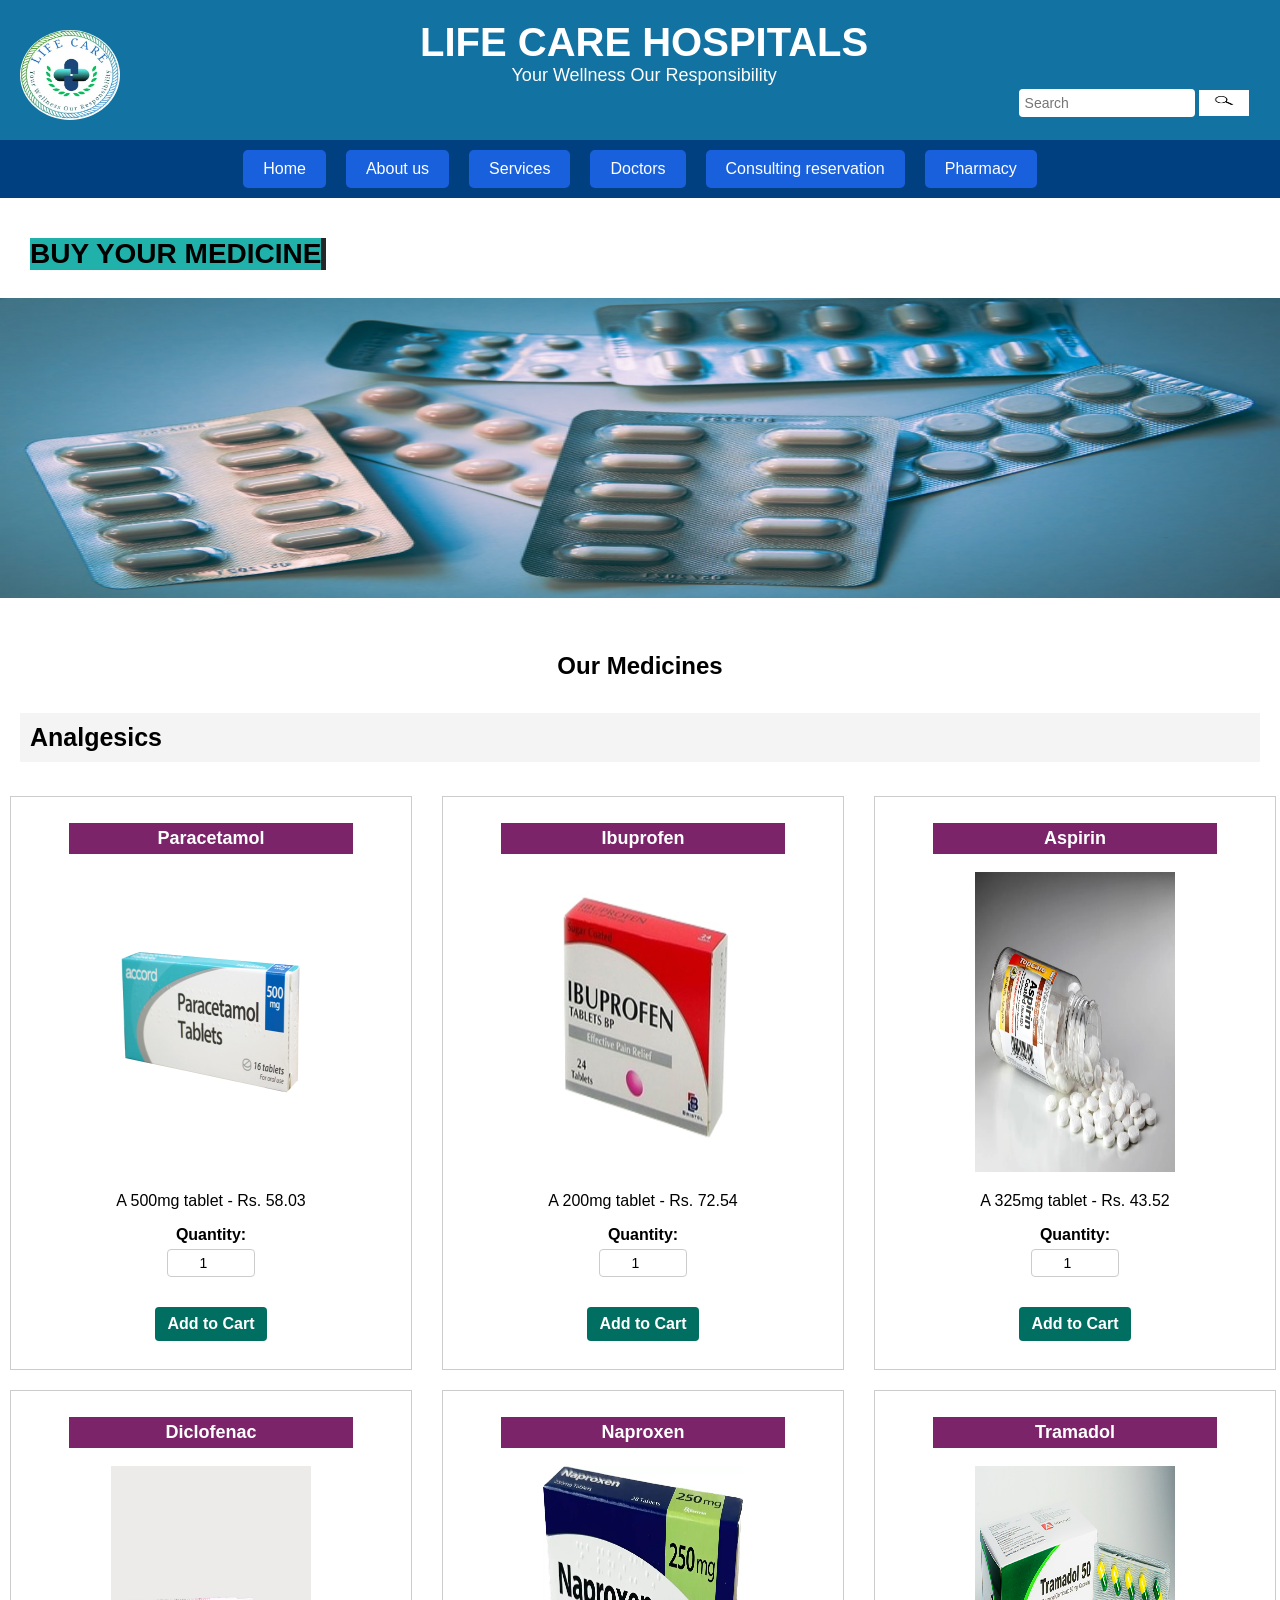
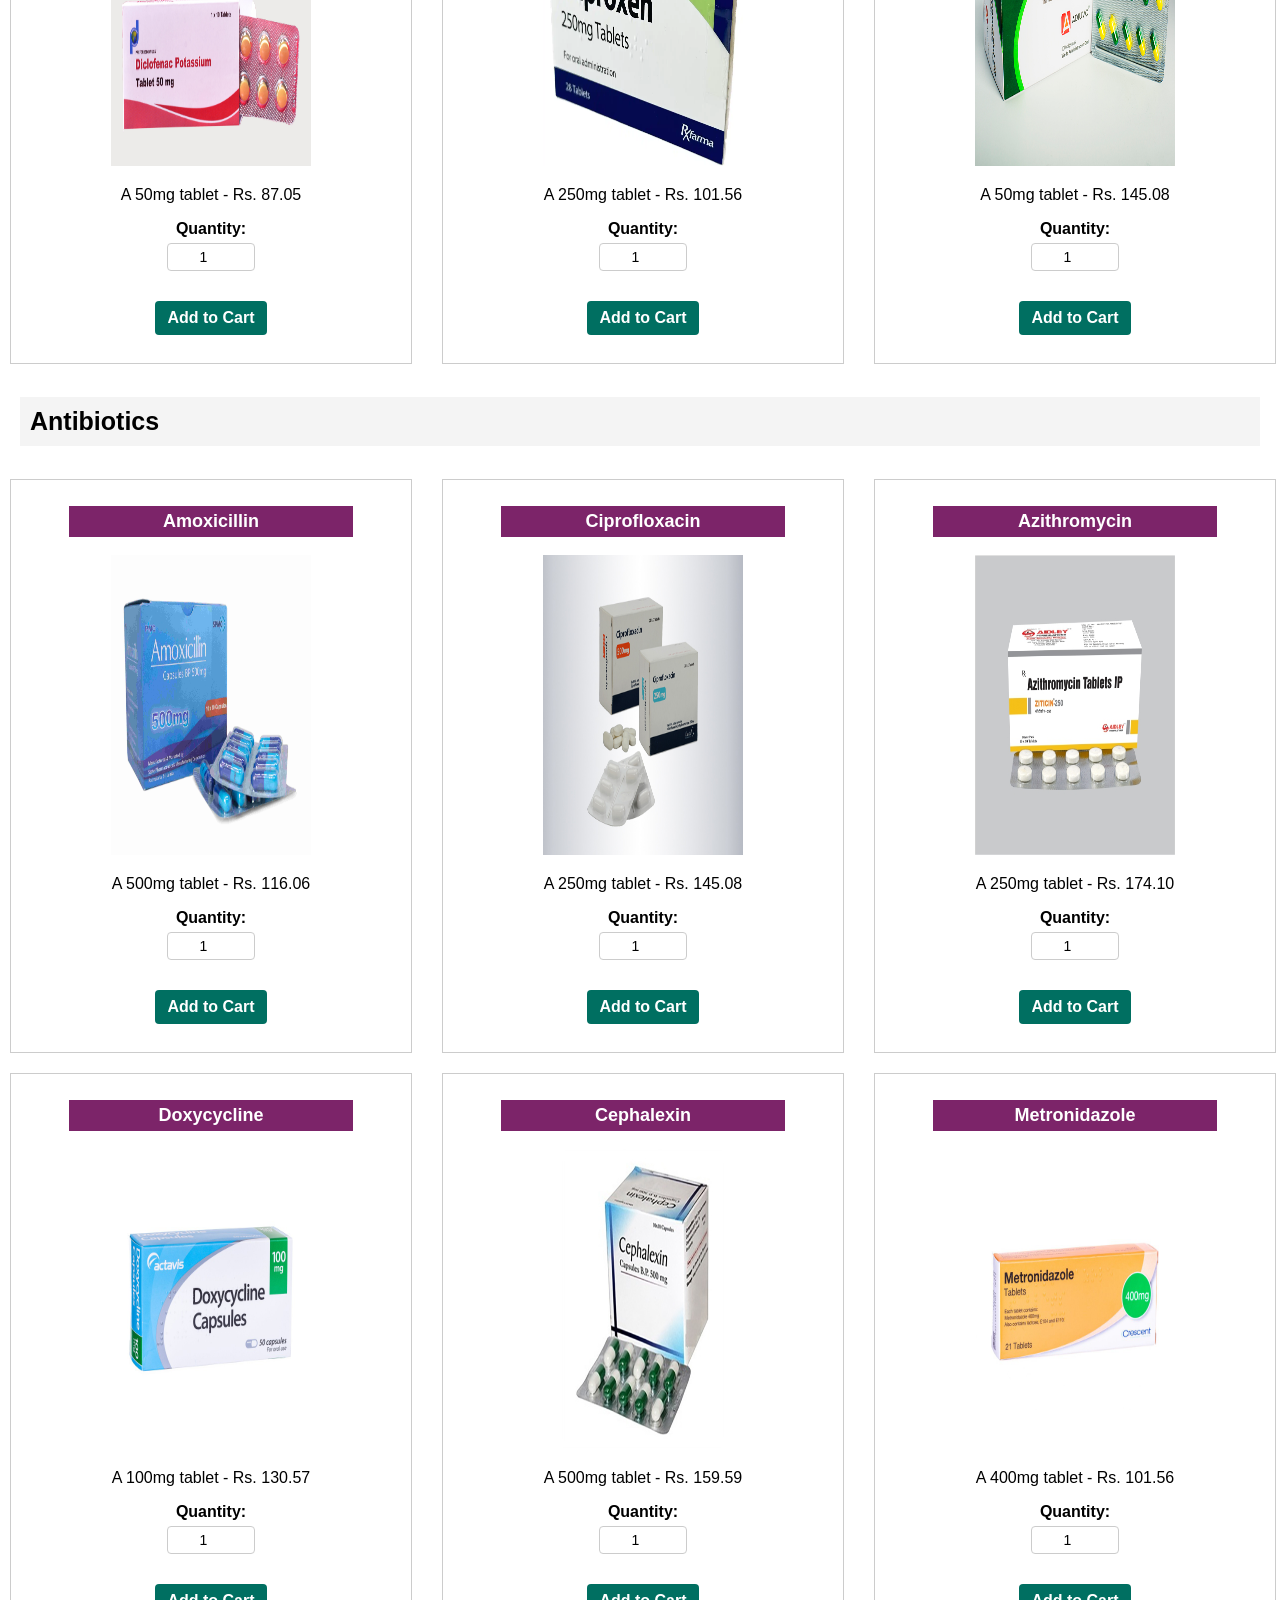
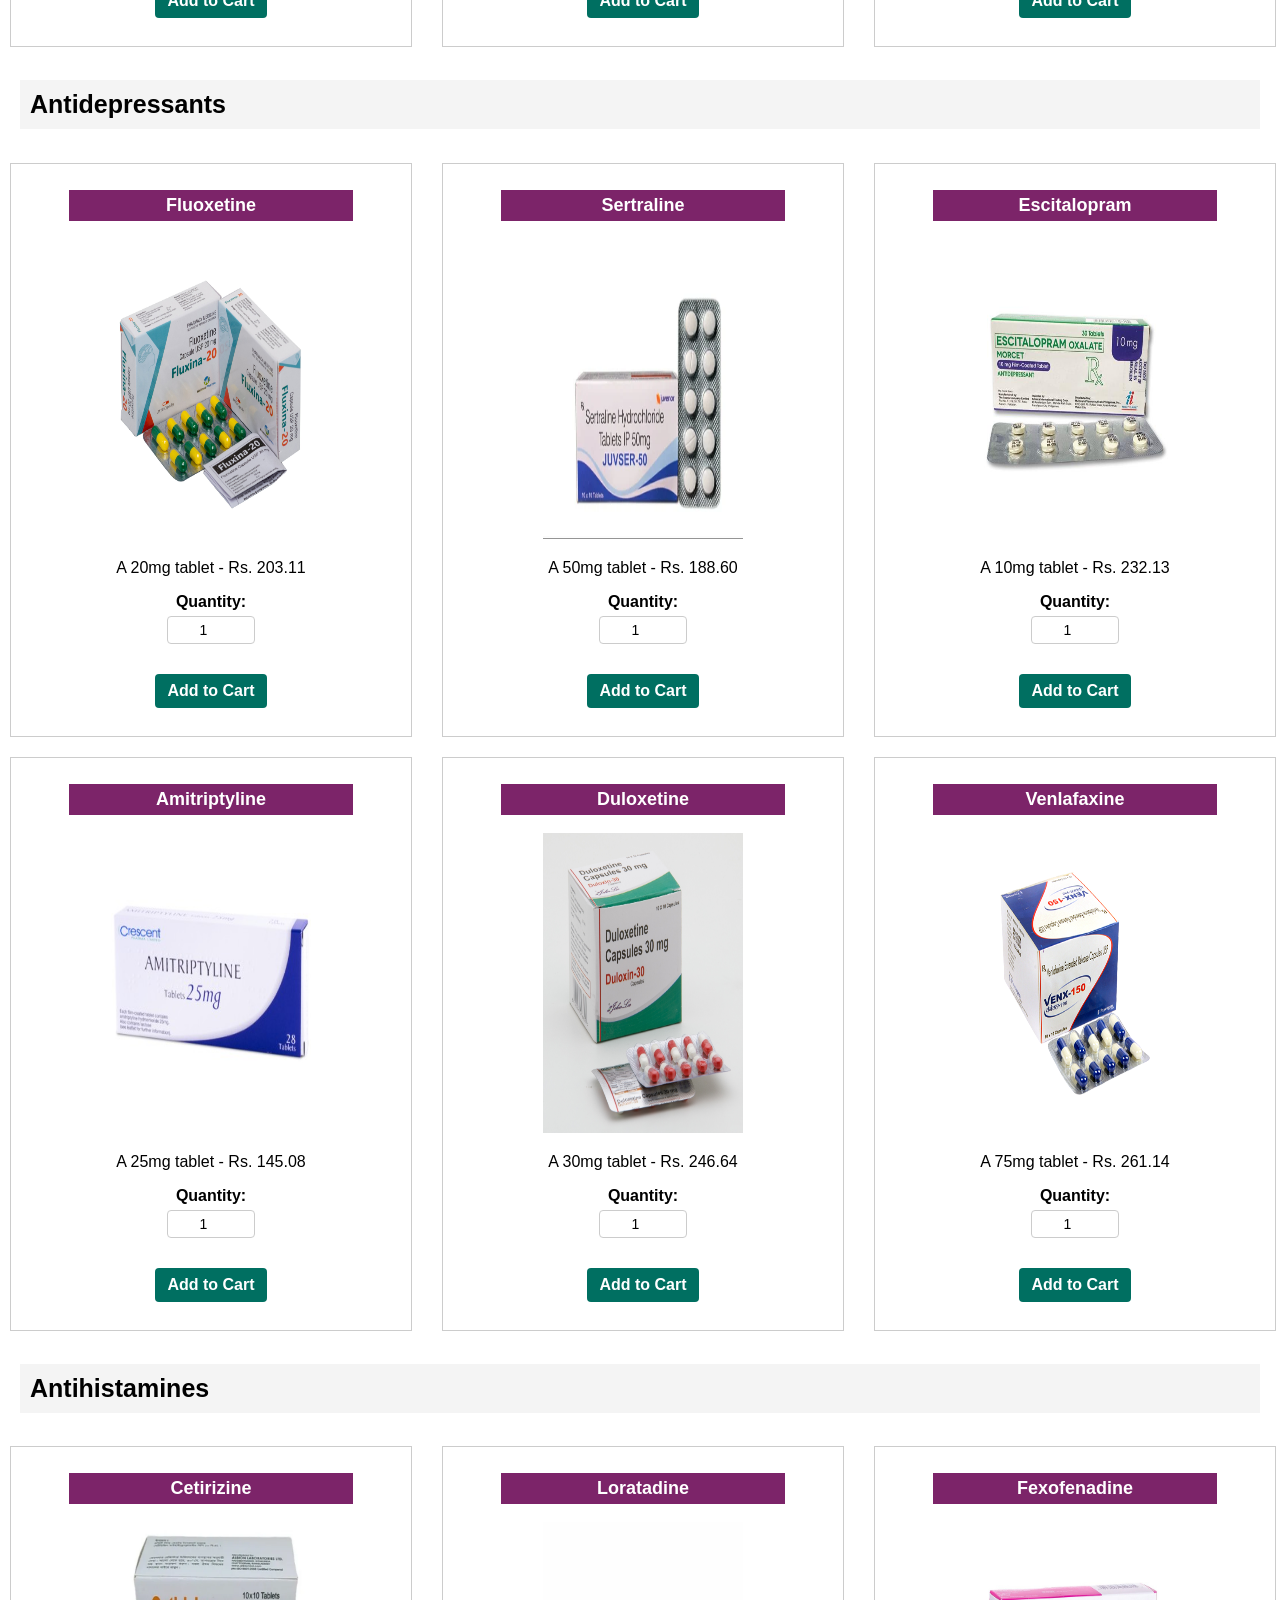
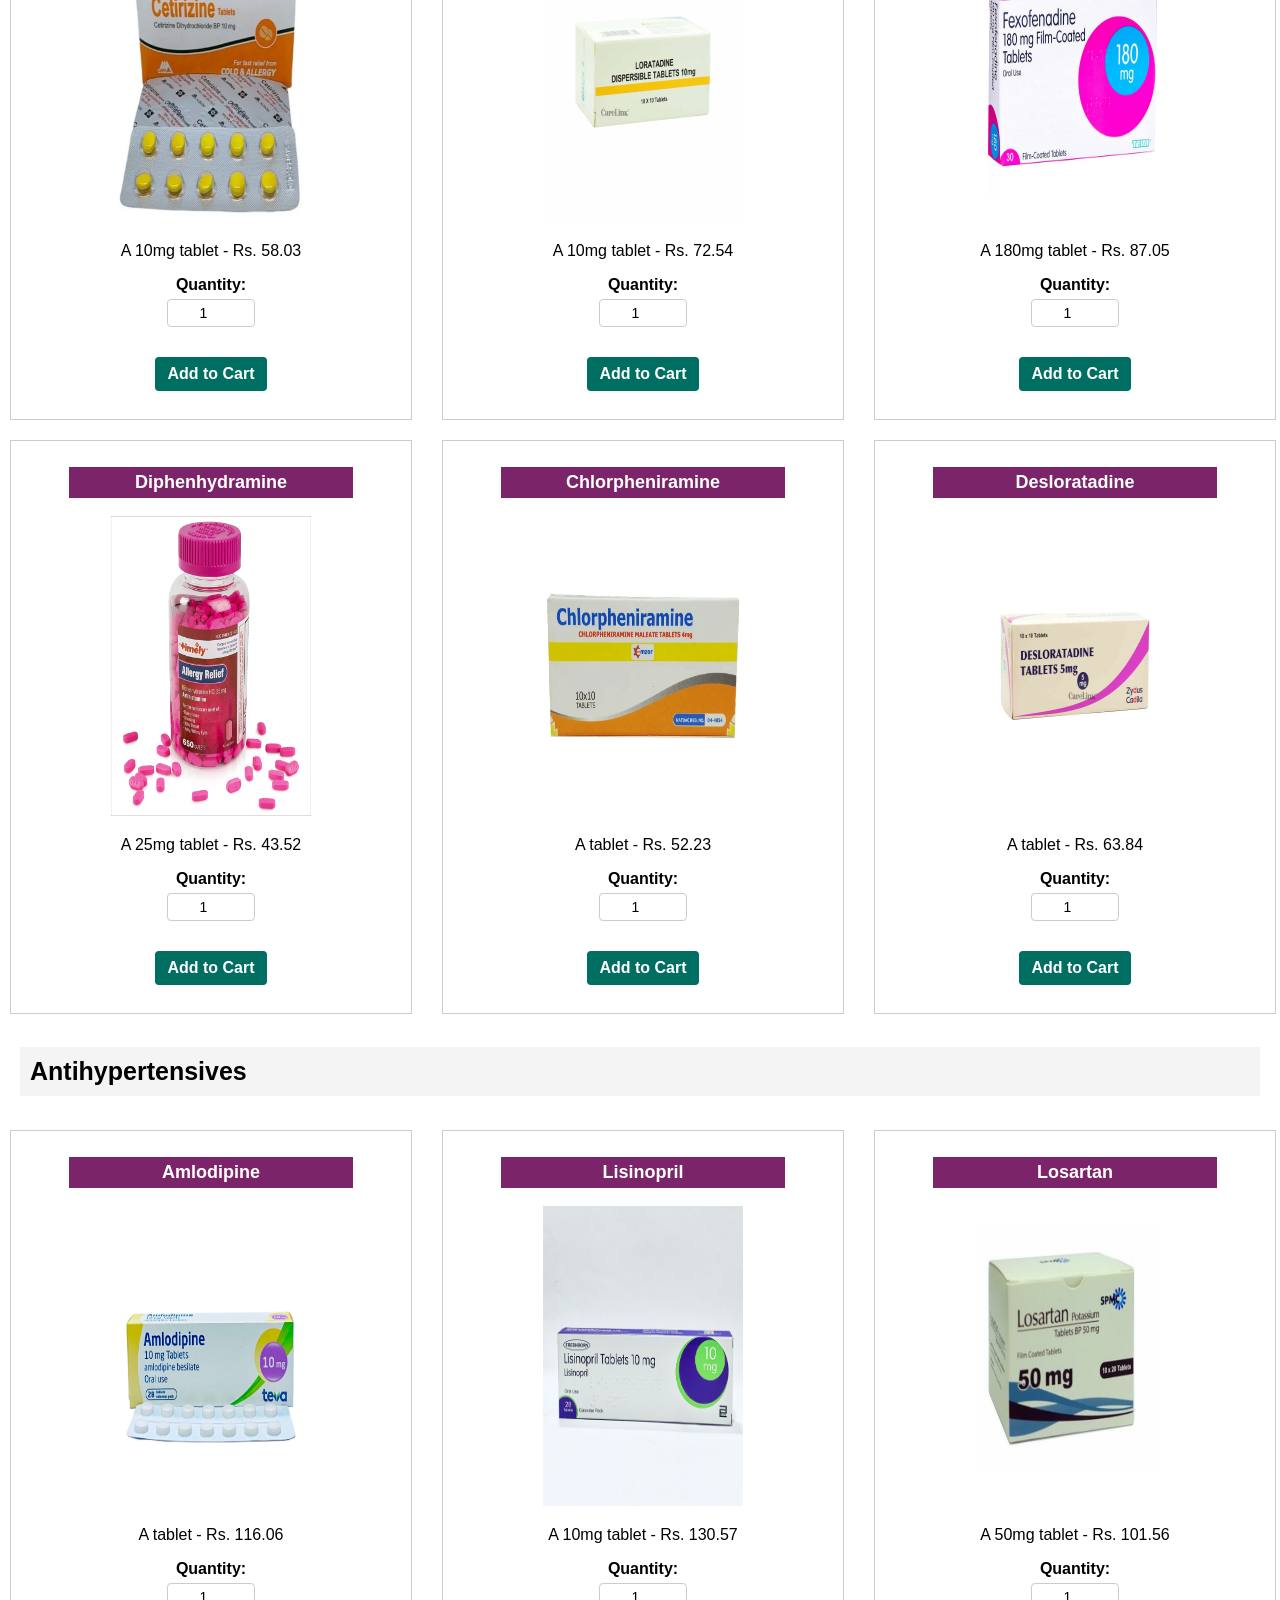
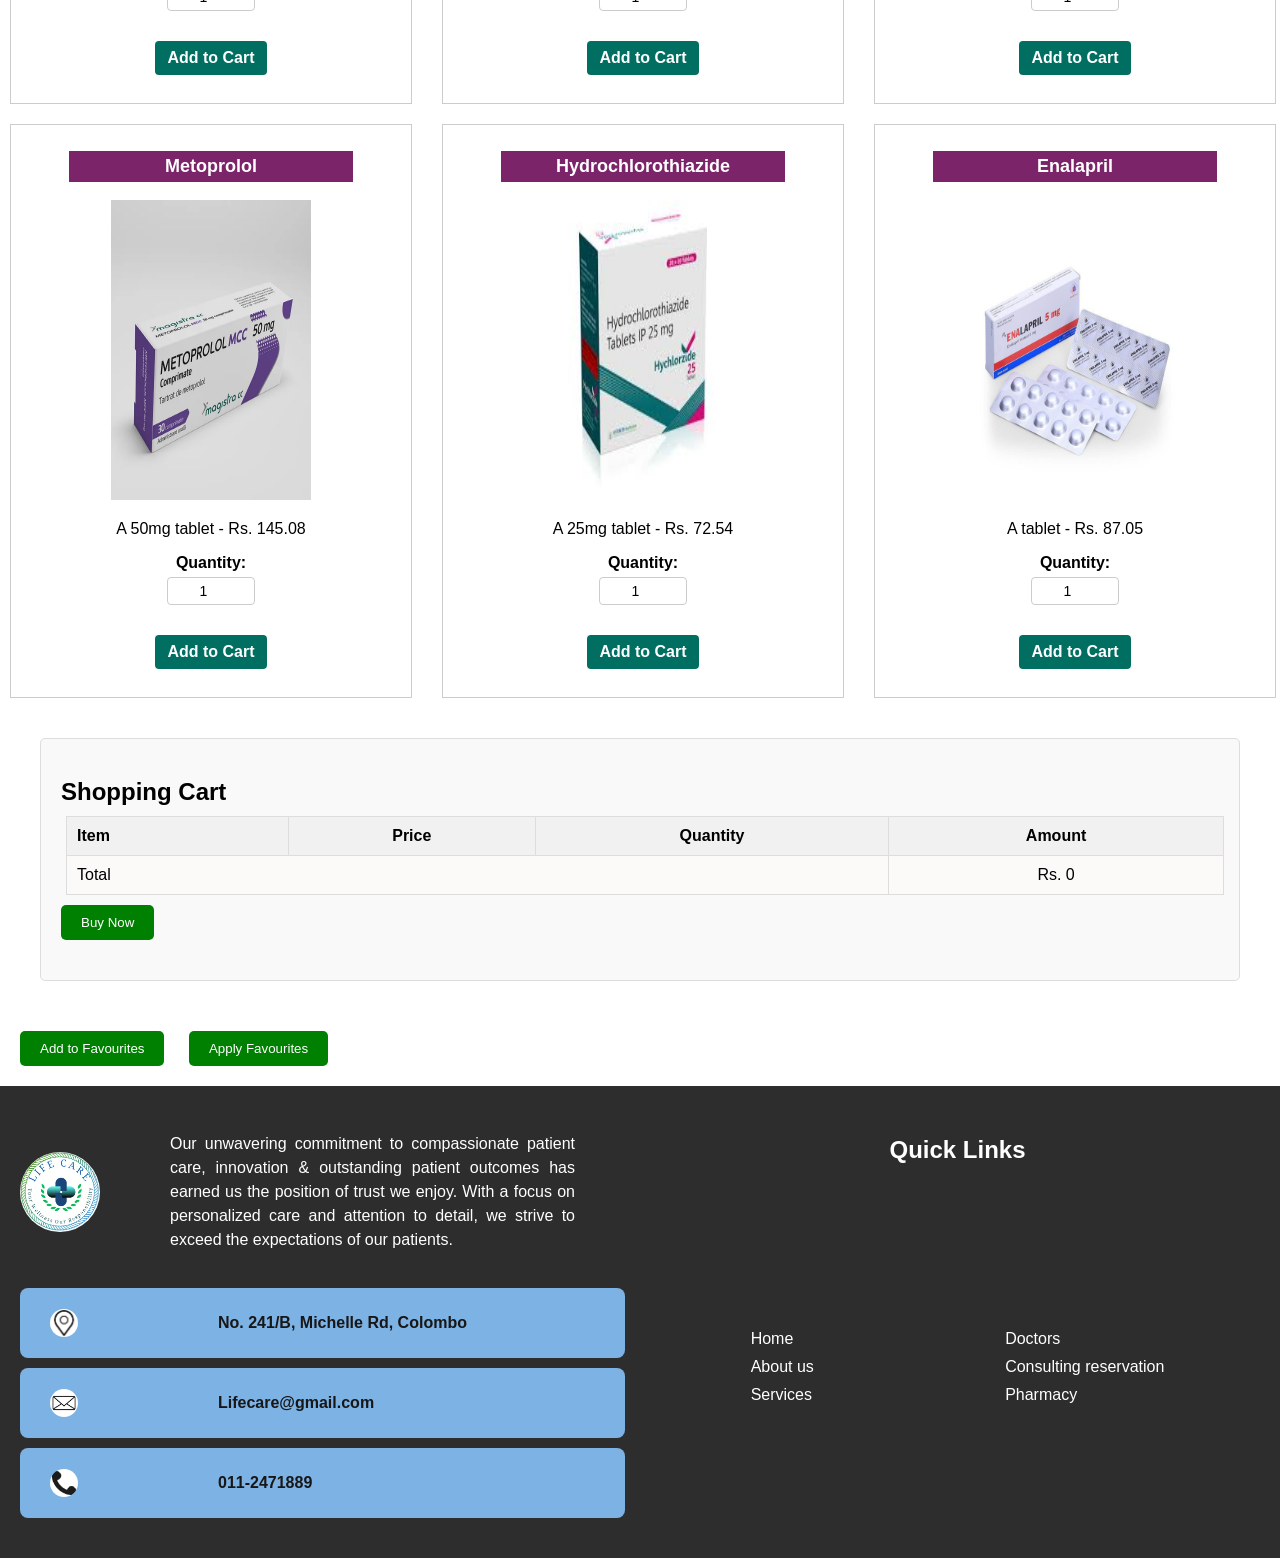
<file: Pharmacy.html>
<!DOCTYPE html>
<html lang="en">
<head>
    <meta charset="UTF-8">
    <meta name="viewport" content="width=device-width, initial-scale=1.0">
    <title>Pharmacy</title>
    <link rel="stylesheet" href="style.css">
    <script src="script.js"></script>
    <link rel="apple-touch-icon" sizes="180x180" href="./favicon/apple-touch-icon.png">
    <link rel="icon" type="image/png" sizes="32x32" href="./favicon-32x32.png">
    <link rel="icon" type="image/png" sizes="16x16" href="./favicon-16x16.png">
    <link rel="manifest" href="./site.webmanifest">
</head>
<body>
  <header>
    <div class="ml">
        <img src="images/logo.jpg" alt="logo" width="100">
    </div>
    <div class="mh">
        <h1>LIFE CARE HOSPITALS</h1>
        <p>Your Wellness Our Responsibility</p>
    </div>
    <div class="search-bar">
        <div class="search">
            <form action="">
                <input type="text" placeholder="Search">
                <button type="button">
                    <img src="images/search.jpg" alt="search" width="30" height="15">
                </button>
            </form>
        </div>
    </div>
</header>
    <nav>
        <a href="index.html">Home</a>
        <a href="About_us.html">About us</a>
        <a href="Services.html">Services</a>
        <a href="Doctors.html">Doctors</a>
        <a href="Consulting_reservation.html">Consulting reservation</a>
        <a href="Pharmacy.html">Pharmacy</a>
    </nav>
        <h3>Buy your Medicine</h3>
        <div class="on">
            <img src="images/Pharmacy_image.png" alt="pharmacy" width="100%" height="300">
        </div>
    <main>
        <section class="section4">
            <h2>Our Medicines</h2>
            <div class="category" id="analgesics">
              <h4>Analgesics</h4>
              <div class="products">
                <div class="product">
                  <p class="medicine-name">Paracetamol</p>
                  <img src="images/Paracetamol.jpg" alt="Paracetamol" width="200" height="300">
                  <p>A 500mg tablet - Rs. 58.03</p>
                  <label for="quantity-paracetamol">Quantity:</label>
                  <input type="number" id="quantity-paracetamol" min="1" value="1">
                  <br>
                  <button class="add-to-cart" data-item="Paracetamol 500mg" data-price="58.03" data-quantity-id="quantity-paracetamol">Add to Cart</button>
                </div>
                <div class="product">
                  <p class="medicine-name">Ibuprofen</p>
                  <img src="images/Ibuprofen.jpg" alt="Ibuprofen" width="200" height="300">
                  <p>A 200mg tablet - Rs. 72.54</p>
                  <label for="quantity-ibuprofen">Quantity:</label>
                  <input type="number" id="quantity-ibuprofen" min="1" value="1">
                  <br>
                  <button class="add-to-cart" data-item="Ibuprofen 200mg" data-price="72.54" data-quantity-id="quantity-ibuprofen">Add to Cart</button>
                </div>
                <div class="product">
                  <p class="medicine-name">Aspirin</p>
                  <img src="images/Aspirin.webp" alt="Aspirin" width="200" height="300">
                  <p>A 325mg tablet - Rs. 43.52</p>
                  <label for="quantity-aspirin">Quantity:</label>
                  <input type="number" id="quantity-aspirin" min="1" value="1">
                  <br>
                  <button class="add-to-cart" data-item="Aspirin 325mg" data-price="43.52" data-quantity-id="quantity-aspirin">Add to Cart</button>
                </div>
                <div class="product">
                  <p class="medicine-name">Diclofenac</p>
                  <img src="images/Diclofenac.jpg" alt="Diclofenac" width="200" height="300">
                  <p>A 50mg tablet - Rs. 87.05</p>
                  <label for="quantity-diclofenac">Quantity:</label>
                  <input type="number" id="quantity-diclofenac" min="1" value="1">
                  <br>
                  <button class="add-to-cart" data-item="Diclofenac 50mg" data-price="87.05" data-quantity-id="quantity-diclofenac">Add to Cart</button>
                </div>
                <div class="product">
                  <p class="medicine-name">Naproxen</p>
                  <img src="images/Naproxen.webp" alt="Naproxen" width="200" height="300">
                  <p>A 250mg tablet - Rs. 101.56</p>
                  <label for="quantity-naproxen">Quantity:</label>
                  <input type="number" id="quantity-naproxen" min="1" value="1">
                  <br>
                  <button class="add-to-cart" data-item="Naproxen 250mg" data-price="101.56" data-quantity-id="quantity-naproxen">Add to Cart</button>
                </div>
                <div class="product">
                  <p class="medicine-name">Tramadol</p>
                  <img src="images/Tramadol.jpg" alt="Tramadol" width="200" height="300">
                  <p>A 50mg tablet - Rs. 145.08</p>
                  <label for="quantity-tramadol">Quantity:</label>
                  <input type="number" id="quantity-tramadol" min="1" value="1">
                  <br>
                  <button class="add-to-cart" data-item="Tramadol 50mg" data-price ="145.08" data-quantity-id="quantity-tramadol">Add to Cart</button>
                </div>
              </div>
            </div>
            <div class="category" id="antibiotics">
              <h4>Antibiotics</h4>
              <div class="products">
                <div class="product">
                  <p class="medicine-name">Amoxicillin</p>
                  <img src="images/Amoxicillin.jpg" alt="Amoxicillin" width="200" height="300">
                  <p>A 500mg tablet - Rs. 116.06</p>
                  <label for="quantity-amoxicillin">Quantity:</label>
                  <input type="number" id="quantity-amoxicillin" min="1" value="1">
                  <br>
                  <button class="add-to-cart" data-item="Amoxicillin 500mg" data-price="116.06" data-quantity-id="quantity-amoxicillin">Add to Cart</button>
                </div>
                <div class="product">
                  <p class="medicine-name">Ciprofloxacin</p>
                  <img src="images/Ciprofloxacin.jpg" alt="Ciprofloxacin" width="200" height="300">
                  <p>A 250mg tablet - Rs. 145.08</p>
                  <label for="quantity-ciprofloxacin">Quantity:</label>
                  <input type="number" id="quantity-ciprofloxacin" min="1" value="1">
                  <br>
                  <button class="add-to-cart" data-item="Ciprofloxacin 250mg" data-price="145.08" data-quantity-id="quantity-ciprofloxacin">Add to Cart</button>
                </div>
                <div class="product">
                  <p class="medicine-name">Azithromycin</p>
                  <img src="images/Azithromycin.jpg" alt="Azithromycin" width="200" height="300">
                  <p>A 250mg tablet - Rs. 174.10</p>
                  <label for="quantity-azithromycin">Quantity:</label>
                  <input type="number" id="quantity-azithromycin" min="1" value="1">
                  <br>
                  <button class="add-to-cart" data-item="Azithromycin 250mg" data-price="174.10" data-quantity-id="quantity-azithromycin">Add to Cart</button>
                </div>
                <div class="product">
                  <p class="medicine-name">Doxycycline</p>
                  <img src="images/Doxycycline.jpg" alt="Doxycycline" width="200" height="300">
                  <p>A 100mg tablet - Rs. 130.57</p>
                  <label for="quantity-doxycycline">Quantity:</label>
                  <input type="number" id="quantity-doxycycline" min="1" value="1">
                  <br>
                  <button class="add-to-cart" data-item="Doxycycline 100mg" data-price="130.57" data-quantity-id="quantity-doxycycline">Add to Cart</button>
                </div>
                <div class="product">
                  <p class="medicine-name">Cephalexin</p>
                  <img src="images/Cephalexin.jpg" alt="Cephalexin" width="200" height="300">
                  <p>A 500mg tablet - Rs. 159.59</p>
                  <label for="quantity-cephalexin">Quantity:</label>
                  <input type="number" id="quantity-cephalexin" min="1" value="1">
                  <br>
                  <button class="add-to-cart" data-item="Cephalexin 500mg" data-price="159.59" data-quantity-id="quantity-cephalexin">Add to Cart</button>
                </div>
                <div class="product">
                  <p class="medicine-name">Metronidazole</p>
                  <img src="images/Metronidazole.jpg" alt="Metronidazole" width="200" height="300">
                  <p>A 400mg tablet - Rs. 101.56</p>
                  <label for="quantity-metronidazole">Quantity:</label>
                  <input type="number" id="quantity-metronidazole" min="1" value="1">
                  <br>
                  <button class="add-to-cart" data-item="Metronidazole 400mg" data-price="101.56" data-quantity-id="quantity-metronidazole">Add to Cart</button>
                </div>
              </div>
            </div>
            <div class="category" id="antidepressants">
              <h4>Antidepressants</h4>
              <div class="products">
                <div class="product">
                  <p class="medicine-name">Fluoxetine</p>
                  <img src="images/Fluoxetine.jpg" alt="Fluoxetine" width="200" height="300">
                  <p>A 20mg tablet - Rs. 203.11</p>
                  <label for="quantity-fluoxetine">Quantity:</label>
                  <input type="number" id="quantity-fluoxetine" min="1" value="1">
                  <br>
                  <button class="add-to-cart" data-item="Fluoxetine 20mg" data-price="203.11" data-quantity-id="quantity-fluoxetine">Add to Cart</button>
                </div>
                <div class="product">
                  <p class="medicine-name">Sertraline</p>
                  <img src="images/Sertraline.webp" alt="Sertraline" width="200" height="300">
                  <p>A 50mg tablet - Rs. 188.60</p>
                  <label for="quantity-sertraline">Quantity:</label>
                  <input type="number" id="quantity-sertraline" min="1" value="1">
                  <br>
                  <button class="add-to-cart" data-item="Sertraline 50mg" data-price="188.60" data-quantity-id="quantity-sertraline">Add to Cart</button>
                </div>
                <div class="product">
                  <p class="medicine-name">Escitalopram</p>
                  <img src="images/Escitalopram.jpeg" alt="Escitalopram" width="200" height="300">
                  <p>A 10mg tablet - Rs. 232.13</p>
                  <label for="quantity-escitalopram">Quantity:</label>
                  <input type="number" id="quantity-escitalopram" min="1" value="1">
                  <br>
                  <button class="add-to-cart" data-item="Escitalopram 10mg" data-price="232.13" data-quantity-id="quantity-escitalopram">Add to Cart</button>
                </div>
                <div class="product">
                  <p class="medicine-name">Amitriptyline</p>
                  <img src="images/Amitriptyline.jpg" alt="Amitriptyline" width="200" height="300">
                  <p>A 25mg tablet - Rs. 145.08</p>
                  <label for="quantity-amitriptyline">Quantity:</label>
                  <input type="number" id="quantity-amitriptyline" min="1" value="1">
                  <br>
                  <button class="add-to-cart" data-iem="Amitriptyline 25mg" data-price="145.08" data-quantity-id="quantity-amitriptyline">Add to Cart</button>
                </div>
                <div class="product">
                  <p class="medicine-name">Duloxetine</p>
                  <img src="images/Duloxetine.jpg" alt="Duloxetine" width="200" height="300">
                  <p>A 30mg tablet - Rs. 246.64</p>
                  <label for="quantity-duloxetine">Quantity:</label>
                  <input type="number" id="quantity-duloxetine" min="1" value="1">
                  <br>
                  <button class="add-to-cart" data-item="Duloxetine 30mg" data-price="246.64" data-quantity-id="quantity-duloxetine">Add to Cart</button>
                </div>
                <div class="product">
                  <p class="medicine-name">Venlafaxine</p>
                  <img src="images/Venlafaxine.png" alt="Venlafaxine" width="200" height="300">
                  <p>A 75mg tablet - Rs. 261.14</p>
                  <label for="quantity-venlafaxine">Quantity:</label>
                  <input type="number" id="quantity-venlafaxine" min="1" value="1">
                  <br>
                  <button class="add-to-cart" data-item="Venlafaxine 75mg" data-price="261.14" data-quantity-id="quantity-venlafaxine">Add to Cart</button>
                </div>
              </div>
            </div>
            <div class="category" id="antihistamines">
              <h4>Antihistamines</h4>
              <div class="products">
                <div class="product">
                  <p class="medicine-name">Cetirizine</p>
                  <img src="images/Cetirizine.webp" alt="Cetirizine" width="200" height="300">
                  <p>A 10mg tablet - Rs. 58.03</p>
                  <label for="quantity-cetirizine">Quantity:</label>
                  <input type="number" id="quantity-cetirizine" min="1" value="1">
                  <br>
                  <button class="add-to-cart" data-item="Cetirizine 10mg" data-price="58.03" data-quantity-id="quantity-cetirizine">Add to Cart</button>
                </div>
                <div class="product">
                  <p class="medicine-name">Loratadine</p>
                  <img src="images/Loratadine.jpg" alt="Loratadine" width="200" height="300">
                  <p>A 10mg tablet - Rs. 72.54</p>
                  <label for="quantity-loratadine">Quantity:</label>
                  <input type="number" id="quantity-loratadine" min="1" value="1">
                  <br>
                  <button class="add-to-cart" data-item="Loratadine 10mg" data-price="72.54" data-quantity-id="quantity-loratadine">Add to Cart</button>
                </div>
                <div class="product">
                  <p class="medicine-name">Fexofenadine</p>
                  <img src="images/Fexofenadine.jpg" alt="Fexofenadine" width="200" height="300">
                  <p>A 180mg tablet - Rs. 87.05</p>
                  <label for="quantity-fexofenadine">Quantity:</label>
                  <input type="number" id="quantity-fexofenadine" min="1" value="1">
                  <br>
                  <button class="add-to-cart" data-item="Fexofenadine 180mg" data-price="87.05" data-quantity-id="quantity-fexofenadine">Add to Cart</button>
                </div>
                <div class="product">
                  <p class="medicine-name">Diphenhydramine</p>
                  <img src="images/Diphenhydramine.jpg" alt="Diphenhydramine" width="200" height="300">
                  <p>A 25mg tablet - Rs. 43.52</p>
                  <label for="quantity-diphenhydramine">Quantity:</label>
                  <input type="number" id="quantity-diphenhydramine" min="1" value="1">
                  <br>
                  <button class="add-to-cart" data-item="Diphenhydramine 25mg" data-price="43.52" data-quantity-id="quantity-diphenhydramine">Add to Cart</button>
                </div>
                <div class="product">
                  <p class="medicine-name">Chlorpheniramine</p>
                  <img src="images/Chlorpheniramine.webp" alt="Chlorpheniramine" width="200" height="300">
                  <p>A tablet - Rs. 52.23</p>
                  <label for="quantity-chlorpheniramine">Quantity:</label>
                  <input type="number" id="quantity-chlorpheniramine" min="1" value="1">
                  <br>
                  <button class="add-to-cart" data-item="Chlorpheniramine" data-price="52.23" data-quantity-id="quantity-chlorpheniramine">Add to Cart</button>
                </div>
                <div class="product">
                  <p class="medicine-name">Desloratadine</p>
                  <img src="images/Desloratadine.jpg" alt="Desloratadine" width="200" height="300">
                  <p>A tablet - Rs. 63.84</p>
                  <label for="quantity-desloratadine">Quantity:</label>
                  <input type="number" id="quantity-desloratadine" min="1" value="1">
                  <br>
                  <button class="add-to-cart" data-item="Desloratadine" data-price="63.84" data-quantity-id="quantity-desloratadine">Add to Cart</button>
                </div>
              </div>
            </div>
            <div class="category" id="antihypertensives">
              <h4>Antihypertensives</h4>
              <div class="products">
                <div class="product">
                  <p class="medicine-name">Amlodipine</p>
                  <img src="images/Amlodipine.jpeg" alt="Amlodipine" width="200" height="300">
                  <p>A tablet - Rs. 116.06</p>
                  <label for="quantity-amlodipine">Quantity:</label>
                  <input type="number" id="quantity-amlodipine" min="1" value="1">
                  <br>
                  <button class="add-to-cart" data-item="Amlodipine" data-price="116.06" data-quantity-id="quantity-amlodipine">Add to Cart</button>
                </div>
                <div class="product">
                  <p class="medicine-name">Lisinopril</p>
                  <img src="images/Lisinopril.jpeg" alt="Lisinopril" width="200" height="300">
                  <p>A 10mg tablet - Rs. 130.57</p>
                  <label for="quantity-lisinopril">Quantity:</label>
                  <input type="number" id="quantity-lisinopril" min="1" value="1">
                  <br>
                  <button class="add-to-cart" data-item="Lisinopril 10mg" data-price="130.57" data-quantity-id="quantity-lisinopril">Add to Cart</button>
                </div>
                <div class="product">
                  <p class="medicine-name">Losartan</p>
                  <img src="images/Losartan.jpeg" alt="Losartan" width="200" height="300">
                  <p>A 50mg tablet - Rs. 101.56</p>
                  <label for="quantity-losartan">Quantity:</label>
                  <input type="number" id="quantity-losartan" min="1" value="1">
                  <br>
                  <button class="add-to-cart" data-item="Losartan 50mg" data-price="101.56" data-quantity-id="quantity-losartan">Add to Cart</button>
                </div>
                <div class="product">
                  <p class="medicine-name">Metoprolol</p>
                  <img src="images/Metoprolol.webp" alt="Metoprolol" width="200" height="300">
                  <p>A 50mg tablet - Rs. 145.08</p>
                  <label for="quantity-metoprolol">Quantity:</label>
                  <input type="number" id="quantity-metoprolol" min="1" value="1">
                  <br>
                  <button class="add-to-cart" data-item="Metoprolol 50mg" data-price="145.08" data-quantity-id="quantity-metoprolol">Add to Cart</button>
                </div>
                <div class="product">
                  <p class="medicine-name">Hydrochlorothiazide</p>
                  <img src="images/Hydrochlorothiazide.jpeg" alt="Hydrochlorothiazide" width="200" height="300">
                  <p>A 25mg tablet - Rs. 72.54</p>
                  <label for="quantity-hydrochlorothiazide">Quantity:</label>
                  <input type="number" id="quantity-hydrochlorothiazide" min="1" value="1">
                  <br>
                  <button class="add-to-cart" data-item="Hydrochlorothiazide 25mg" data-price="72.54" data-quantity-id="quantity-hydrochlorothiazide">Add to Cart</button>
                </div>
                <div class="product">
                  <p class="medicine-name">Enalapril</p>
                  <img src="images/Enalapril.jpg" alt="Enalapril" width="200" height="300">
                  <p>A tablet - Rs. 87.05</p>
                  <label for="quantity-enalapril">Quantity:</label>
                  <input type="number" id="quantity-enalapril" min="1" value="1">
                  <br>
                  <button class="add-to-cart" data-item="Enalapril" data-price="87.05" data-quantity-id="quantity-enalapril">Add to Cart</button>
                </div>
              </div>
            </div>
          </section>
      
          <section id="cart">
            <h2>Shopping Cart</h2>
            <table id="cart-table">
              <thead>
                <tr>
                  <th>Item</th>
                  <th>Price</th>
                  <th>Quantity</th>
                  <th>Amount</th>
                </tr>
              </thead>
              <tbody id="cart-items">
                <!-- Items added dynamically -->
              </tbody>
              <tfoot>
                <tr>
                  <td colspan="3">Total</td>
                  <td id="total-price">Rs. 0</td>
                </tr>
              </tfoot>
            </table>
            <button id="buy-now">Buy Now</button>
          </section>
          <button id="add-to-favourites">Add to Favourites</button>
          <button id="apply-favourites">Apply Favourites</button>
    </main>
    <footer>
        <div class="footer">
            <div class="footer-left">
                <div class="logo-description">
                    <img src="images/logo.jpg" alt="logo" class="logo">
                    <div class="description">
                        <p>Our unwavering commitment to compassionate patient care, innovation & outstanding patient 
                            outcomes has earned us the position of trust we enjoy. With a focus on personalized care and 
                            attention to detail, we strive to exceed the expectations of our patients.
                        </p>
                    </div>
                </div>
                <div class="contact-details">
                    <div class="contact-item">
                        <img src="images/address.png" alt="address" class="icon">
                        <p>No. 241/B, Michelle Rd, Colombo</p>
                    </div>
                    <div class="contact-item">
                        <img src="images/gmail.jpg" alt="gmail" class="icon">
                        <p>Lifecare@gmail.com</p>
                    </div>
                    <div class="contact-item">
                        <img src="images/contact.jpg" alt="contact" class="icon">
                        <p>011-2471889</p>
                    </div>
                </div>
            </div>

            <div class="footer-right">
                <h2>Quick Links</h2>
                <div class="quick-links">
                    <ul>
                        <li><a href="index.html">Home</a></li>
                        <li><a href="About_us.html">About us</a></li>
                        <li><a href="Services.html">Services</a></li>
                    </ul>
                    <ul>
                        <li><a href="Doctors.html">Doctors</a></li>
                        <li><a href="Consulting_reservation.html">Consulting reservation</a></li>
                        <li><a href="Pharmacy.html">Pharmacy</a></li>
                    </ul>
                </div>
            </div>
        </div>
    </footer>
</body>
</html>
</file>
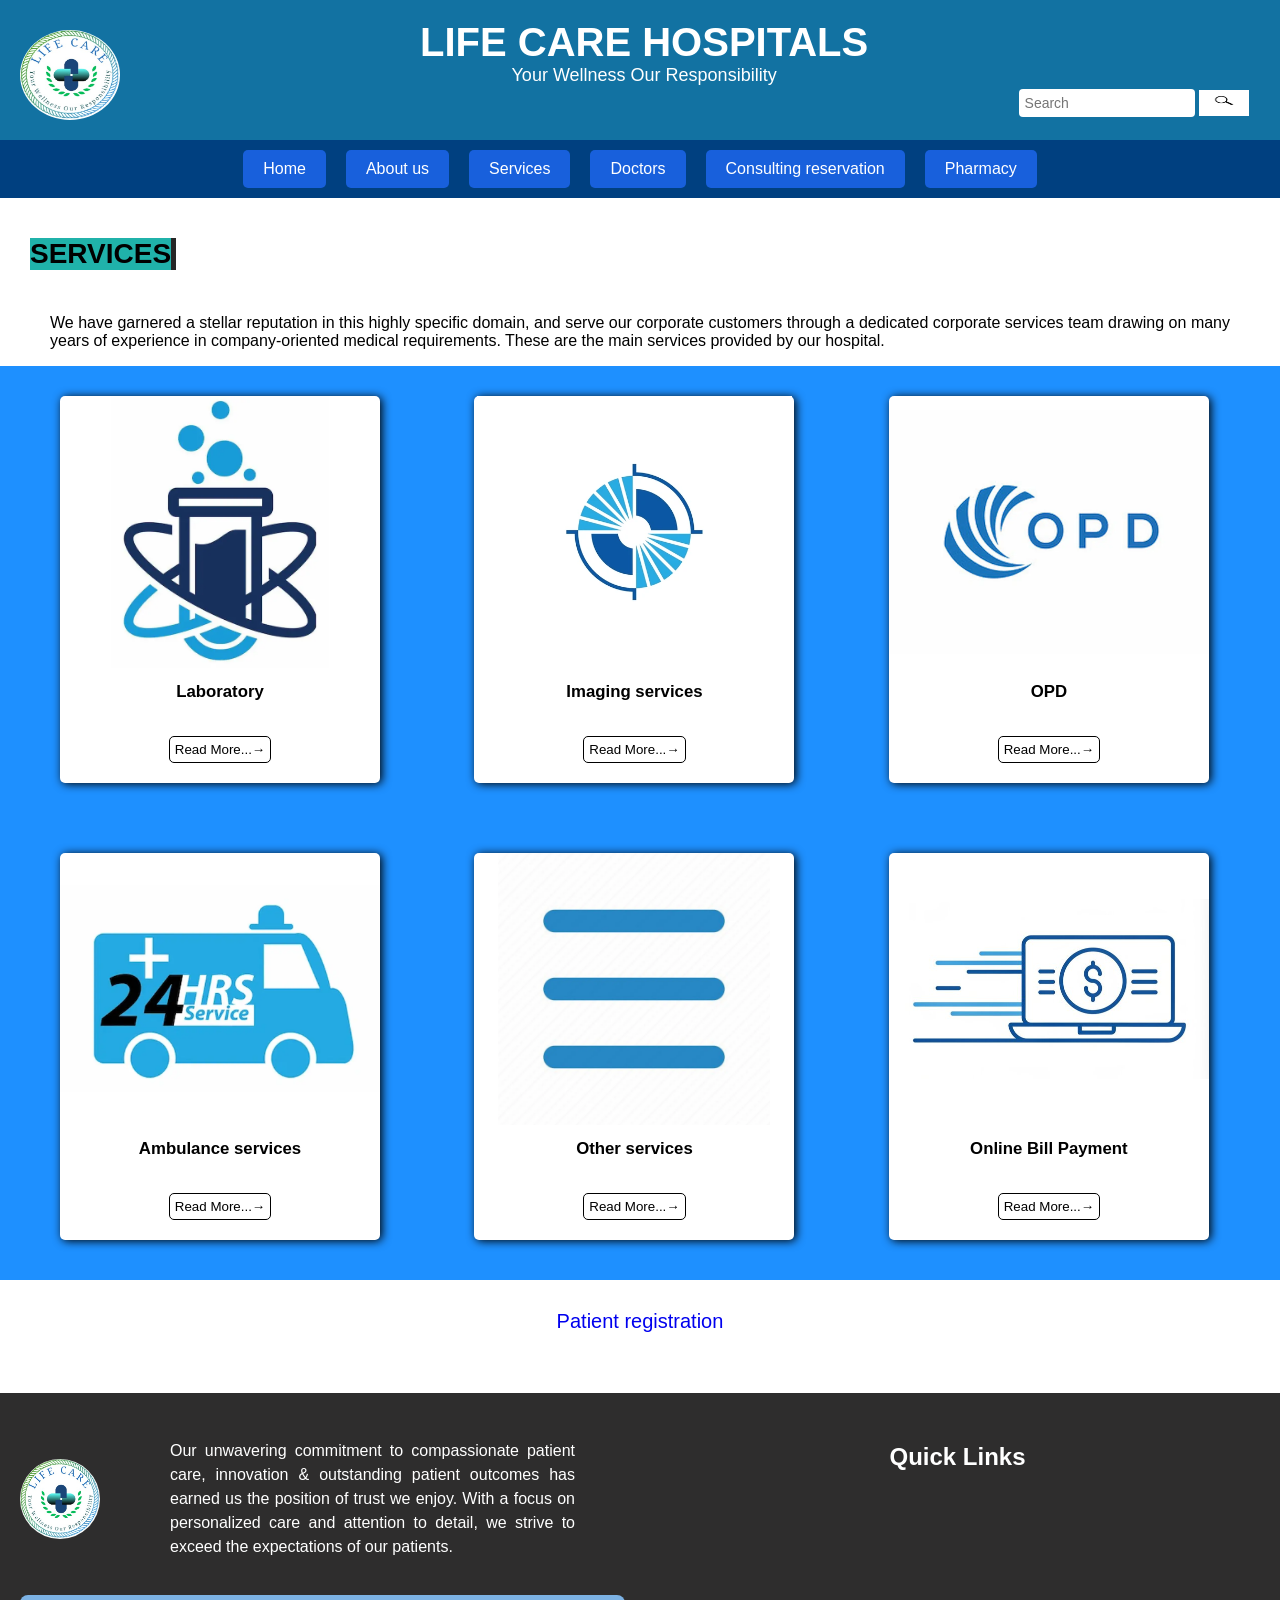
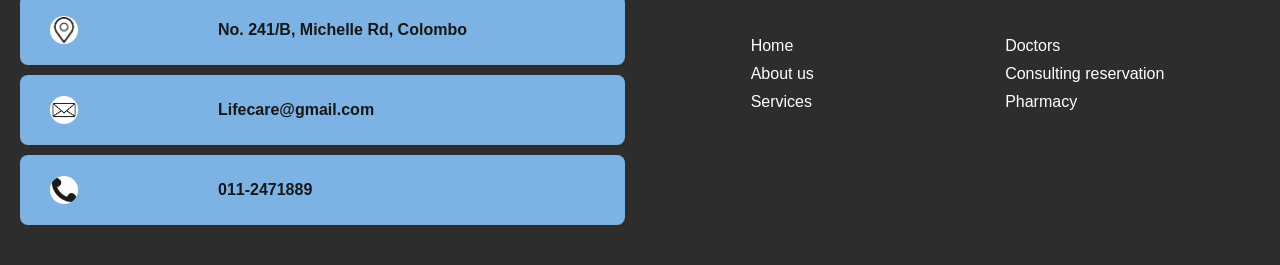
<file: Services.html>
<!DOCTYPE html>
<html lang="en">
<head>
    <meta charset="UTF-8">
    <meta name="viewport" content="width=device-width, initial-scale=1.0">
    <title>Services</title>
    <link rel="stylesheet" href="style.css">
    <link rel="apple-touch-icon" sizes="180x180" href="./favicon/apple-touch-icon.png">
    <link rel="icon" type="image/png" sizes="32x32" href="./favicon-32x32.png">
    <link rel="icon" type="image/png" sizes="16x16" href="./favicon-16x16.png">
    <link rel="manifest" href="./site.webmanifest">
</head>
<body>
    <header>
        <div class="ml">
            <img src="images/logo.jpg" alt="logo" width="100">
        </div>
        <div class="mh">
            <h1>LIFE CARE HOSPITALS</h1>
            <p>Your Wellness Our Responsibility</p>
        </div>
        <div class="search-bar">
            <div class="search">
                <form action="">
                    <input type="text" placeholder="Search">
                    <button type="button">
                        <img src="images/search.jpg" alt="search" width="30" height="15">
                    </button>
                </form>
            </div>
        </div>
    </header>
    <main>
        <nav>
            <a href="index.html">Home</a>
            <a href="About_us.html">About us</a>
            <a href="Services.html">Services</a>
            <a href="Doctors.html">Doctors</a>
            <a href="Consulting_reservation.html">Consulting reservation</a>
            <a href="Pharmacy.html">Pharmacy</a>
        </nav>
        <h3>Services</h3>
        <p>We have garnered a stellar reputation in this highly specific domain, and serve our corporate customers through
            a dedicated corporate services team drawing on many years of experience in company-oriented medical 
            requirements. These are the main services provided by our hospital.
        </p>
        <section class="service-flex">
            <div class="cards">
                <div class="image">
                    <img src="images/lab.webp" alt="lab">
                    <div class="title">
                        <h1>Laboratory</h1>
                        <a href="Laboratory.html">
                            <button>Read More...<span>&rarr;</span></button>
                        </a>
                    </div>
                </div>
            </div>
            <div class="cards">
                <div class="image">
                    <img src="images/imaging.webp" alt="imaging">
                    <div class="title">
                        <h1>Imaging services</h1>
                        <a href="Imaging services.html">
                            <button>Read More...<span>&rarr;</span></button>
                        </a>
                    </div>
                </div>
            </div>
            <div class="cards">
                <div class="image">
                    <img src="images/opd.webp" alt="opd">
                    <div class="title">
                        <h1>OPD</h1>
                        <a href="OPD ETU.html">
                            <button>Read More...<span>&rarr;</span></button>
                        </a>
                    </div>
                </div>
            </div>
            <div class="cards">
                <div class="image">
                    <img src="images/ambulance.webp" alt="ambulance">
                    <div class="title">
                        <h1>Ambulance services</h1>
                        <a href="Ambulance services.html">
                            <button>Read More...<span>&rarr;</span></button>
                        </a>
                    </div>
                </div>
            </div>
            <div class="cards">
                <div class="image">
                    <img src="images/other.webp" alt="other">
                    <div class="title">
                        <h1>Other services</h1>
                        <a href="Other services.html">
                            <button>Read More...<span>&rarr;</span></button>
                        </a>
                    </div>
                </div>
            </div>
            <div class="cards">
                <div class="image">
                    <img src="images/images360_F_926644905_U0AvZa0QxW6HAtV8FR8KrenpGSqFIqXM.jpg.jpg" alt="billing">
                    <div class="title">
                        <h1>Online Bill Payment</h1>
                        <a href="Order.html">
                            <button>Read More...<span>&rarr;</span></button>
                        </a>
                    </div>
                </div>
            </div> 
        </section>
        <div class="center-link">
            <a href="Patient registration.html">Patient registration</a>
        </div>
    </main>
    <footer>
        <div class="footer">
            <div class="footer-left">
                <div class="logo-description">
                    <img src="images/logo.jpg" alt="logo" class="logo">
                    <div class="description">
                        <p>Our unwavering commitment to compassionate patient care, innovation & outstanding patient 
                            outcomes has earned us the position of trust we enjoy. With a focus on personalized care and 
                            attention to detail, we strive to exceed the expectations of our patients.
                        </p>
                    </div>
                </div>
                <div class="contact-details">
                    <div class="contact-item">
                        <img src="images/address.png" alt="address" class="icon">
                        <p>No. 241/B, Michelle Rd, Colombo</p>
                    </div>
                    <div class="contact-item">
                        <img src="images/gmail.jpg" alt="gmail" class="icon">
                        <p>Lifecare@gmail.com</p>
                    </div>
                    <div class="contact-item">
                        <img src="images/contact.jpg" alt="contact" class="icon">
                        <p>011-2471889</p>
                    </div>
                </div>
            </div>

            <div class="footer-right">
                <h2>Quick Links</h2>
                <div class="quick-links">
                    <ul>
                        <li><a href="index.html">Home</a></li>
                        <li><a href="About_us.html">About us</a></li>
                        <li><a href="Services.html">Services</a></li>
                    </ul>
                    <ul>
                        <li><a href="Doctors.html">Doctors</a></li>
                        <li><a href="Consulting_reservation.html">Consulting reservation</a></li>
                        <li><a href="Pharmacy.html">Pharmacy</a></li>
                    </ul>
                </div>
            </div>
        </div>
    </footer>
</body>
</html>
</file>
<file: style.css>
body {
    font-family: Arial, sans-serif;
    margin: 0;
    padding: 0;
    background-color: white;
    overflow-x: hidden;
}
header {
    display: grid;
    grid-template-columns: 1fr 3fr auto;
    grid-template-rows: auto;
    background-color: rgb(18, 114, 162);
    padding: 20px;
    position: relative;
    height: 100px;
}
.ml {
    grid-column: 1/2;
    grid-row: 1/2;
}
.ml img {
    height: 90px;
    margin-top: 10px;
    border-radius: 50%;
}
.mh {
    grid-column: 2/3;
    grid-row: 1/2;
    text-align: center;
    color: white;
}
.mh h1 { 
    margin: 0;
    font-size: 40px;
}
.mh p {
    margin: 0;
    text-align: center;
    font-size: 18px;
}
nav {
    display: flex;
    justify-content: center;
    background-color: #004080;
    padding: 10px 0;
}
nav a {
    text-decoration: none;
    color: white;
    padding: 10px 20px;
    margin: 0 10px;
    border-radius: 5px;
    background-color: #1860dc;
}
nav a:hover {
    background-color: #7cb2e4;
    color: white;
}
.search-bar {
    display: flex;
    justify-content: flex-end;
    align-items: center;
}
.search {
    margin-top: 50px;
}
.search input {
    padding: 6px;
    width: 68%;
    border: none;
}
.search button {
    padding: 3px 10px;
    border-radius: 0px;
    background: white;
    font-size: 17px;
    border: none;
    cursor: pointer;
}
.search button:hover {
    background: gray;
}
/*Home*/
.on {
    position: relative;
    text-align: center;
    margin-bottom: 50px;
}
.centered {
    position: absolute;
    font-family: 'Times New Roman', Times, serif;
    color: green;
    font-size: 10vw; /* Responsive font size */
    top: 50%;
    left: 50%;
    transform: translate(-50%, -50%);
    letter-spacing: 10px;
    width: 68.5%;
    white-space: nowrap;
    overflow: hidden;
    animation: typing 2s steps(18), cursor .4s step-end infinite alternate;
}
@keyframes cursor {
    45% { border-color: transparent }
}
@keyframes typing {
    from { width: 0}
}
.section1, .section2, .section3 {
    padding: 10px 0;
}
.section1 {
    background-color: #1E90FF;
}
.section2 {
    background-color: lightseagreen;
}
.section3 {
    background-color: rgb(180, 253, 222);
}
.section1 h1,
.section2 h1,
.section3 h1 {
    font-size: 2rem;
    position: relative;
    color: #252839;
    margin-top: 50px;
    margin-bottom: 30px;
    margin-left: 20px;
}
.section1 h1::before,
.section2 h1::before,
.section3 h1::before {
    content: attr(data-text);
    position: absolute;
    top: 0;
    right: 0;
    width: 10%;
    height: 100%;
    color: white;
    border-right: 2px solid Green;
    overflow: hidden;
    animation: animate 6s linear infinite;
}
@keyframes animate
{
    0%, 10%
    {
        width: 100%;
    }
    70%, 90%
    {
        width: 50%;
    }
}
/*Home, About us, Laboratory, Imaging*/
.container, .container1 {
    width: 80%;
    margin: auto;
    overflow: hidden;
    margin-top: 80px;
    display: flex;
    align-items: center;
    justify-content: space-between;
}
/*OPD, Ambulance*/
.container1 {
    margin-bottom: 60px;
}
/*Home, Ambulance*/
.list {
    padding-left: 100px;
}
/*All*/
footer {
    background-color: rgb(46, 45, 45);
    color: white;
    padding: 30px 20px;
    font-family: Arial, sans-serif;
}
.footer {
    display: flex;
    justify-content: space-between;
    flex-wrap: wrap;
    gap: 30px;
}
.footer-left, .footer-right {
    flex: 1;
    min-width: 300px;
}
.logo-description {
    display: flex;
    align-items: center;
    margin-bottom: 20px;
}
.logo {
    border-radius: 50%;
    width: 80px;
    height: 80px;
    margin-right: 20px;
}
.description p {
    text-align: justify;
    line-height: 1.5;
}
.contact-details {
    margin-top: 10px;
}
.contact-item {
    display: flex;
    align-items: center;
    margin-bottom: 10px;
    border-radius: 8px;
    padding: 10px;
    background-color: #7cb2e4; 
    color: white;
    font-weight: bold;
}
.contact-item .icon {
    width: 28px;  
    height: 28px; /* Ensures the icon is square */
    margin-right: 90px; 
    margin-left: 20px;
    border-radius: 50%; 
    background-color: white; /* White background for the icon circle */
    object-fit: cover; /* Ensures the image fits within the circle */
}
.contact-item p {
    font-size: 16px; 
    color: rgb(24, 23, 23); 
}
.footer-right h2 {
    text-align: center;
    margin-bottom: 150px;
    font-size: 1.5em;
}
.quick-links {
    display: flex;
    justify-content: space-around;
    flex-wrap: wrap;
}
.quick-links ul {
    list-style: none;
    padding: 0;
}
.quick-links li {
    margin-bottom: 10px;
}
.quick-links a {
    color: white;
    text-decoration: none;
    font-size: 1em;
    transition: color 0.3s;
}
.quick-links a:hover {
    color: #7cb2e4;
    text-decoration: underline;
}
/*About*/
.about {
    background-color: #1e507f;
    color: black;
    margin-top: 20px;
    margin-left: 30px; 
    margin-right: 30px;
    display: flex;
    align-items: center;
    padding-left: 40px;
    font-size: 30px;
}
.ia {
    padding-left: 600px;
}
h2 {
    text-align: center;
}
/*About, Laboratory, Imaging, OPD*/
.mp {
    padding-left: 250px;
}
/*About*/
.flex-container {
    display: flex;
    flex-wrap: wrap;
}
.flex-container > div {
    margin: 8px;
    padding: 10px;
}
table {
    width: 96%;
    border-collapse: collapse;
    margin-left: 30px;
    margin-right: 30px;
}
th,td {
    border: 1px solid black;
    padding: 25px;
}
th {
    text-align: center;
    background-color: aliceblue;
}
tfoot {
    background-color: aliceblue;
    text-align: center;
    font-weight: bold;
}
.aim {
    display: flex;
    margin-right: 10px;
    margin-left: 60px;
    margin-top: 20px;
    margin-bottom: 60px;
    align-items: center;
}
/*About, Services, Laboratory, Imaging, OPD, Other, Ambulance, Order, Patient Registration, Doctors, Consulting Reservation, Pharmacy*/
h3 {
    text-transform: uppercase;
    font-size: 28px;
    margin-left: 30px;
    margin-top: 40px;
    z-index: 1;
    position: relative;
    display: inline-block;  
}
h3:before {
    content: '';
    width: 0%;
    height: 100%;
    background: lightseagreen;
    position: absolute;
    left: 0px;
    top: 0px;  
    animation: animate 10s forwards;
    border-right: 5px solid #262626;
}
@keyframes animate {
    0% {
        width: 100%;
        z-index: 1;
    }
    50% {
        width: 0%;
        z-index: 1;
    }
    51% {
        width: 0%;
        z-index: -1;
    }
    100% {
        width: 100%;
        z-index: -1;
    }
}
/*All*/
p {
    text-align: justify;
    margin-left: 50px;
    margin-right: 50px;
}

/*Services*/
.service-flex {
    display: inline-block;
}
.cards {
    width: 25%;
    display: inline-block;
    border-radius: 5px;
    margin-left: 60px;
    margin-right: 30px;
    margin-top: 30px;
    margin-bottom: 40px;
    box-shadow: 2px 1px 10px black;
    background-color: rgb(255, 255, 255);
}
.cards:hover {
    box-shadow: 2px 10px 20px black;
    transform: scale(1.03);
}
/*Services, Ambulance*/
.image img {
    display: block;
    width: 100%;
    height: 17rem;
    object-fit: contain;
}
/*Services*/
.title {
    text-align: center;
    font-size: 70%;
}
button {
    margin-top: 20px;
    margin-bottom: 20px;
    background-color: white;
    border: 1px solid black;
    padding: 5px;
    border-radius: 5px;
    cursor: pointer;
}
button:hover {
    background-color: black;
    color: white;
    transition: .5s;
}
.center-link {
    display: flex;
    justify-content: center;
    margin-bottom: 60px;
}
.center-link a {
    text-decoration: none;
    font-size: 20px;
}
/*Laboratory*/
hr {
    margin-top: 80px;
    margin-bottom: 30px;
    border-width: 2px;
}
.lb {
    display: flex;
    gap: 50px;
    padding: 60px;
}
.lbi {
    background-color: rgb(255, 255, 255);
    padding: 3px;
    border-radius: 8px;
    box-shadow: 0 2px 10px rgba(0,0,0,0.1);
    text-align: center;
    width: 100%;
}
.lbi:hover {
    transform: scale(1.03);
}
.lbi h2 {
    margin-top: 0;
    font-size: 18px;
    margin-bottom: 40px;
    font-weight: bold;
    word-spacing: 20px;
}
.il {
    margin-left: 20px;
    display: flex;
    align-items: center;
}
/*Ambulance*/
.ai {
    padding-left: 350px;
    margin-top: 30px;
}
.card {
    width: 15%;
    margin: auto;
    background-color: #004080;
    margin-bottom: 60px;
}
.topic {
    text-align: center;
    font-size: 70%;
    padding-bottom: 10px; 
}
/*Other*/ 
.olist {
    margin-left: 50px;
    margin-top: 100px;
    margin-bottom: 60px;
}
/*Patient Registration, Consulting Reservation*/
.paper {
    display: flex;
    justify-content: center;
    align-items: center;
    min-height: 80vh;
    padding: 25px;
}
.paper form {
    width: 55%;
    padding: 30px;
    background-color: rgba(198, 199, 200, 0.931);
    border-radius: 10px;
    box-shadow: 0px 4px 6px rgba(0, 0, 0, 0.1);
}
form .row {
    display: flex;
    gap: 30px;
    flex-wrap: wrap;
}
.row .column {
    flex: 1 1 1px;
}
.column .input-box {
    margin: 15px 0;
}
.input-box span {
    display: block;
    margin-bottom: 10px;
}
.input-box input, .input-box select {
    width: 98%;
    padding: 6px 7px;
    border: 1px solid #ccc;
    border-radius: 6px;
    font-size: 15px;
}
/*Patient Registration, Consulting Reservation*/
.column .flex {
    display: flex;
    gap: 150px;
}
.flex .input-box {
    width: 40%;
    margin-top: 15px;
}
/*Patient Registration*/
.checkbox-group {
    margin: 15px 0;
}
.checkbox-group label {
    margin-right: 25px;
    font-weight: normal;
}
/*Patient Registration, Consulting Reservation*/
form .button {
    background-color: rgb(84, 193, 84);
    color: white;
    padding: 14px 20px;
    margin: 20px 575px;
    border: none;
    border-radius: 8px;
    cursor: pointer;
    font-size: 16px;
}
form .button:hover {
    background-color: rgb(233, 72, 54);
}
/*Consulting Reservation*/
select {
    width: 100%;
    padding: 10px;
    margin: 6px 0;
    display: block;
    border: 1px solid #ccc;
    border-radius: 4px;
    box-sizing: border-box;
}
/*Doctors*/
.doctor-grid {
    display: grid;
    grid-template-columns: repeat(3, 1fr);
    gap: 30px;
    padding: 100px;
}
.doctor-card {
    background-color: rgb(255, 255, 255);
    padding: 30px;
    border-radius: 20px;
    box-shadow: 0 0 10px rgba(0,0,0,0.1);
    width: 80%;
    height: auto;
    text-align: center;
}
.doctor-card img {
    width: 50%;
    height: 50%;
    object-fit: cover;
    border-radius: 5px;
    margin-top: 30px;
}
.doctor-card p1 {
    color: rgba(227, 28, 28, 0.892);
    text-align: center;
}
.doctor-card  p {
    color: rgb(36, 33, 33);
    text-align: center;
}
section {
    background-color: #1E90FF;
    margin-bottom: 30px;
}
/*Pharmacy, Order*/
.section4 {
    margin-bottom: 30px;
    background-color: white;
}
/*Pharmacy*/
.category h4 {
    background-color: #f4f4f4;
    padding: 10px;
    margin-left: 20px;
    margin-right: 20px;
    font-size: 25px;
}
.products {
    display: flex;
    gap: 20px;
    flex-wrap: wrap;
}
.product {
    border: 1px solid #ccc;
    padding: 8px;
    margin-left: 10px;
    text-align: center;
    width: 30%;
}
.product p {
    text-align: center;
}
.medicine-name {
    background-color: rgba(107, 7, 85, 0.884);
    color: white;
    padding: 5px;
    font-size: 18px;
    font-weight: bold;
}
.product input[type="number"] {
    width: 20%; 
    padding: 5px; 
    border: 1px solid #ccc; 
    border-radius: 4px; 
    text-align: center; 
}
.add-to-cart {
    padding: 8px 12px; 
    font-size: 16px;
    font-weight: bold;
    background-color: #006f61; 
    color: white; 
    border: none; 
    border-radius: 4px; 
    cursor: pointer; 
}
.add-to-cart:hover {
    background-color: #004f42; 
}
#cart {
    margin: 40px;
    padding: 20px;
    border: 1px solid #ddd;
    border-radius: 5px;
    background: #f9f9f9;
}
#cart h2 {
    text-align: left;
    margin-bottom: 10px;
}
#cart-table {
    width: 100%;
    border-collapse: collapse;
    margin-left: 5px;
}
#cart-table th, #cart-table td {
    border: 1px solid #ddd;
    padding: 10px;
    text-align: left;
}
#cart-table th {
    background: #f1f1f1;
}
#cart-table th:nth-child(2), 
#cart-table td:nth-child(2) {
    text-align: center;
}
#cart-table th:nth-child(3),
#cart-table td:nth-child(3) {
    text-align: center;
} 
#cart-table td:nth-child(4) {  
    text-align: right;
}
#cart-table th:nth-child(4) {
    text-align: center;
} 
#cart-table input[type="number"] {
    width: 10%;
    padding: 5px;
}
#cart tfoot {
    background: rgb(252, 249, 249);
    font-weight: normal;
}
#buy-now {
    padding: 10px 20px;
    background: #008000;
    color: white;
    border: none;
    border-radius: 5px;
    cursor: pointer;
    margin-top: 10px;
}
#add-to-favourites, #apply-favourites {
    padding: 10px 20px;
    background-color: #008000;
    color: white;
    border: none;
    border-radius: 5px;
    cursor: pointer;
    margin-top: 10px;
    margin-left: 20px;
}
#buy-now:hover, #add-to-favourites:hover, #apply-favourites:hover {
    background-color: #006400;
}
/*Order*/
#order-table {
    width: 96%;
    border-collapse: collapse;
}
#order-table th, #order-table td {
    border: 1px solid #574d4d;
    padding: 10px;
    text-align: center;
}
#order-total {
    background-color: #0071b3; 
    color: white;
    padding: 10px;            
    font-size: 1.2em;          
    text-align: right;         
}
.order {
    margin-left: 30px;
}
#order-form {
    max-width: 45%;
    margin: 30px auto;
    background: #fff;
    padding: 20px;
    border-radius: 8px;
    box-shadow: 0 2px 10px rgba(0, 0, 0, 0.1);
}
#order-form h4 {
    text-align: center;
    font-size: 20px;
    color: #4caf50;
}
#order-form p {
    text-align: center;
    color: #555;
    margin-bottom: 20px;
}
fieldset {
    border: none;
    margin-bottom: 20px;
}
legend {
    font-size: 1.2em;
    margin-bottom: 10px;
    color: #333;
}
label {
    display: block;
    margin-bottom: 5px;
    font-weight: bold;
}
input, select, textarea {
    width: 100%;
    padding: 10px;
    margin-bottom: 10px;
    border: 1px solid #ddd;
    border-radius: 4px;
    font-size: 14px;
}
.pay-button {
    background: #008000;
    color: white;
    padding: 12px 20px;
    border: none;
    border-radius: 4px;
    font-size: 18px;
    font-weight: bold;
    cursor: pointer;
    width: 100%;
}
.pay-button:hover {
    background: #006400;
}
.alert {
    position: fixed;
    top: 20px;
    left: 50%;
    transform: translateX(-50%);
    padding: 15px;
    color: white;
    border-radius: 4px;
    animation: fadeIn 0.3s ease-out;
    z-index: 1000;
}
.alert.success {
    background: #47c447;
}
.alert.error {
    background: #f44336;
}
@keyframes fadeIn {
    from {
      opacity: 0;
      transform: translateX(-50%) translateY(-20px);
    }
    to {
      opacity: 1;
      transform: translateX(-50%) translateY(0);
    }
}
.confirmation {
    font-size: 16px; 
    margin-top: 20px; 
    margin-bottom: 30px;
    padding: 20px; 
    background-color: rgb(231, 226, 226); 
    border-radius: 10px; 
    box-shadow: 0px 4px 6px rgba(0, 0, 0, 0.1); 
    max-width: 45%; 
    width: 100%; 
    margin-left: auto; 
    margin-right: auto; 
}

@media (max-width: 576px) {
    body {
        margin: 0;
        padding: 0;
        width: 100%;
        overflow-x: hidden;
        font-size: 12px;
    }
    header {
        display: block;
        text-align: center;
        height: auto;
        padding: 8px;
    }
    .ml img {
        height: 50px;
    }
    .mh h1 {
        font-size: 22px;
    }
    .mh .p {
        font-size: 14px;
    }
    nav {
        display: flex;
        flex-direction: column;
        align-items: center;
    }
    nav a {
        margin: 8px 0;
        padding: 8px;
        font-size: 14px;
    }
    .search-bar {
        position: static;
        margin-top: -1px;
    }
    .search {
        margin-left: 0;
        margin-right: 0;
        text-align: center;
        margin-right: 100px;
    }
    .search input {
        width: auto;
        margin-bottom: 10px;
    }
    .search button {
        margin: 0;
        padding: 4px;
    }
    .on {
        margin-bottom: 20px;
    }
    .centered {
        font-size: 1.8rem;
        width: 90%;
    }
    .section1, .section2, .section3 {
        padding: 15px 8px;
    }
    .section1 h1,
    .section2 h1,
    .section3 h1 {
        font-size: 1.2rem;
        margin-left: 5px;
    }
    .container, .container1 {
        flex-direction: column;
        margin-top: 30px;
    }
    .list {
        padding-left: 20px;
        margin-top: 20px;
    }
    .footer {
        flex-direction: column;
        text-align: center;
    }
    .logo-description {
        flex-direction: column;
        align-items: center;
    }
    .logo {
        margin-bottom: 10px;
    }
    .quick-links {
        flex-direction: column;
        align-items: center;
    }
    .quick-links ul {
        margin-bottom: 10px;
    }
    .footer-left, .footer-right {
        min-width: 100%;
        text-align: center;
    }
    .footer-right h2 {
        margin-bottom: 40px;
    }
    .contact-item .icon {
        margin-right: 20px; 
    }
    .about {
        flex-direction: column;
        font-size: 20px;
        padding: 15px;
    }
    .ia {
        padding-left: 20px;
        padding-right: 20px;
    }
    .mp, .ai {
        padding-left: 0;
    }
    .flex-container {
        flex-direction: column;
        align-items: center;
    }
    table {
        width: auto;
        font-size: 11px;
        margin-left: 5px;
        margin-right: 5px;
    }
    th, td {
        padding: 10px;
    }
    .aim {
        flex-direction: column;
        margin: 10px;
    }
    h3 {
        font-size: 19px;
        margin-top: 15px;
    }
    h2 {
        font-size: 20px;
    }
    p {
        margin-left: 10px;
        margin-right: 10px;
    }
    .cards, .lbi, .doctor-card {
        width: 100%;
        margin: 8px auto;
    }
    .service-flex, .lb {
        flex-direction: column;
        align-items: center;
    }
    .title {
        font-size: 85%;
    }
    button {
        font-size: 14px;
    }
    .center-link a {
        font-size: 14px;
    }
    .lb {
        flex-direction: column;
        gap: 15px;
        padding: 15px;
    }
    .lbi {
        width: 85%; 
    }
    .ai {
        padding-left: 30px;
    }
    .card {
        width: 50%; 
    }
    .topic {
        font-size: 85%; 
    }
    .olist {
        margin-left: 10px;
        margin-right: 10px;
    }
    .paper form {
        width: 100%; 
        padding: 8px;
    }
    form .row {
        flex-direction: column;
        gap: 10px;
    }
    form .button {
        margin-left: 15px;
    }
    form .input-box{
        width: 98%;
    }
    .flex .input-box {
        width: 23%;
    }
    .doctor-grid {
        grid-template-columns: 1fr; /* Stack doctor cards in one column */
        padding: 20px;
    }
    .doctor-card {
        width: 95%;
        padding: 8px; 
    }
    hr {
        margin-left: 10px;
        margin-right: 10px;
    }
    .category h4 {
        font-size: 18px; 
        padding: 6px;
        margin-left: 5px;
        margin-right: 5px;
    }
    .products {
        flex-direction: column;
        align-items: center;
    }
    .product {
        width: 90%; 
        margin-left: 0;
    }
    .product input[type="number"] {
        width: 45px;
        padding: 4px;
    }
    .add-to-cart {
        font-size: 12px;
        padding: 6px 10px;
    }
    #cart {
        margin: 10px;
        padding: 10px;
    }
    #cart-table th, #cart-table td {
        padding: 6px;
        font-size: 12px;
    }
    #cart input[type="number"] {
        width: 45px;
        padding: 4px;
    }
    #buy-now, #add-to-favourites, #apply-favourites {
        font-size: 12px; 
        padding: 6px 12px;
        margin-left: 5px;
    }
    #order-form {
        max-width: 95%;
        padding: 10px;
    }
    #order-form h4 {
        font-size: 16px;
    }
    input, select, textarea {
        padding: 6px;
        font-size: 12px;
    }
    .pay-button {
        font-size: 14px;
        padding: 8px 16px;
    }
    .confirmation {
        font-size: 14px;
        padding: 12px;
        max-width: 95%;
    }
}
</file>
